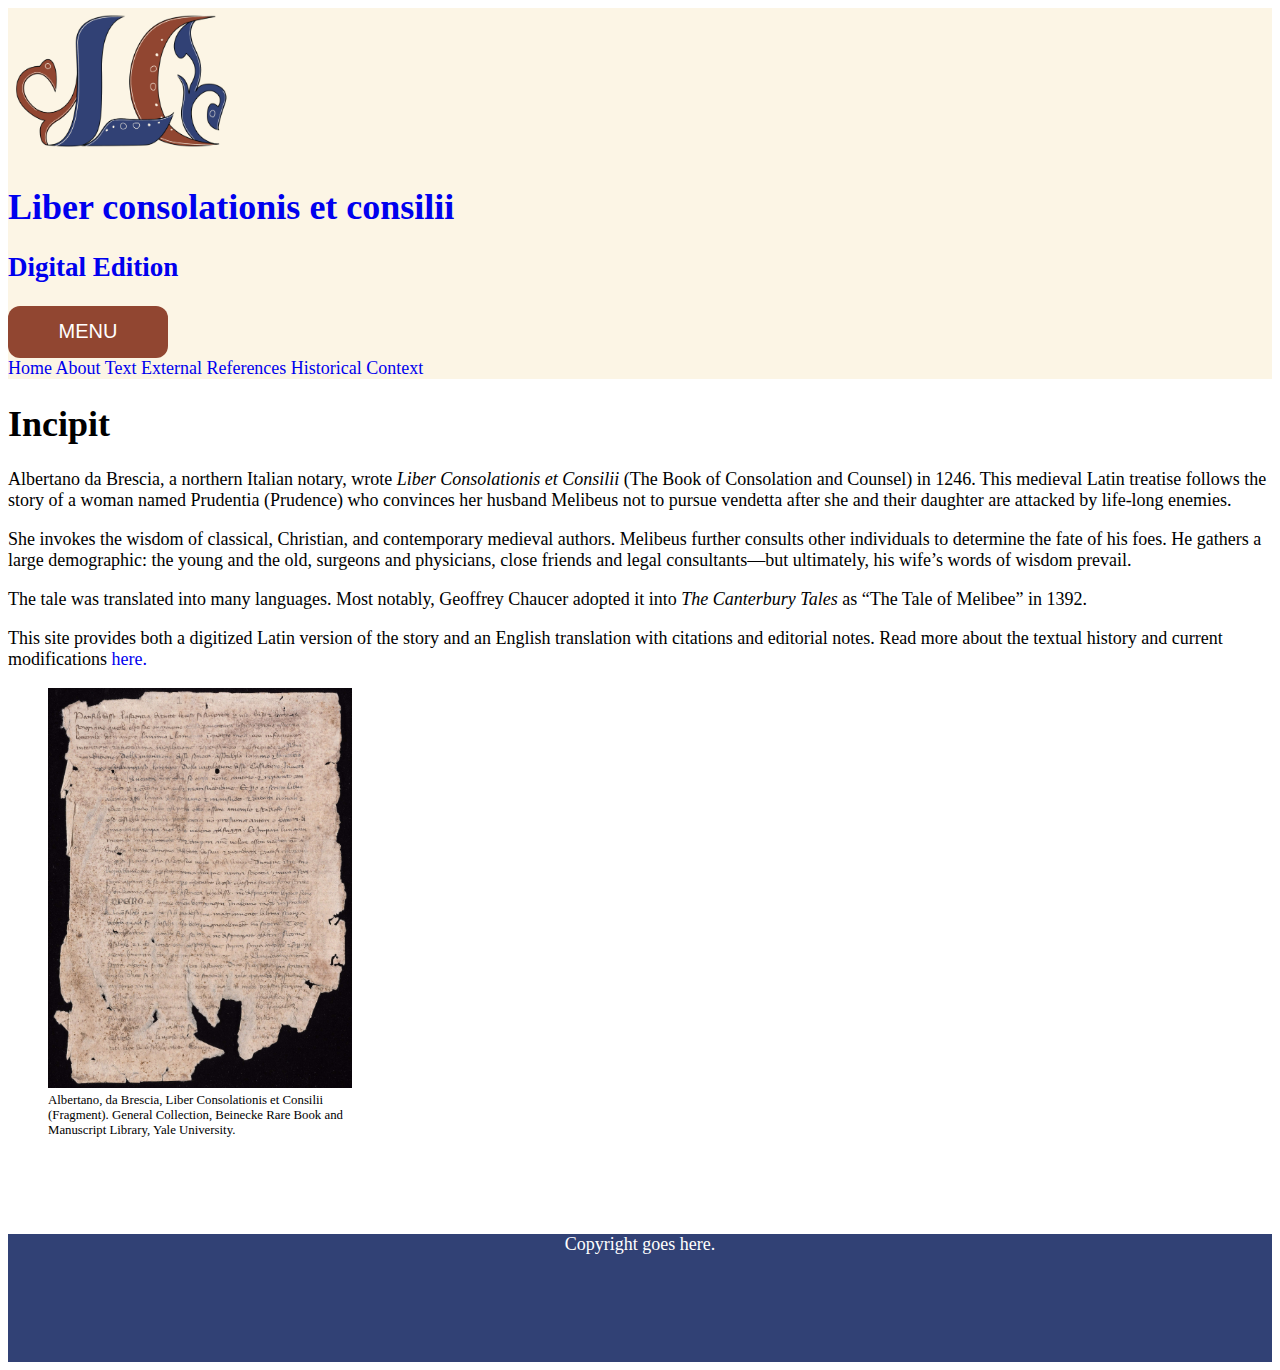
<file: index.html>
<!DOCTYPE html>
<html lang="en">
<head>
    <meta charset="UTF-8">
    <meta http-equiv="X-UA-Compatible" content="IE=edge">
    <meta name="viewport" content="width=device-width, initial-scale=1.0">
    <meta name="keywords" content="DH, digital humanities, Liber Consolationis et Consilii, Albertano da Brescia, edition, medieval Latin, TEI">
    <meta name="description" content="A digital edition of Liber Consolationis et Consilii, a 13th century, medieval Latin story">
    <title>Liber Consolationis et Consilii Digital Edition</title>
    <!--Favicon-->
    <link rel="icon" type="image/x-icon" href="images/Floral_heart.svg">
    <!--Bootstrap-->
    <link href="https://cdn.jsdelivr.net/npm/bootstrap@5.2.2/dist/css/bootstrap.min.css" rel="stylesheet" integrity="sha384-Zenh87qX5JnK2Jl0vWa8Ck2rdkQ2Bzep5IDxbcnCeuOxjzrPF/et3URy9Bv1WTRi" crossorigin="anonymous">
    <!--Icons-->
    <link rel="stylesheet" href="https://cdn.jsdelivr.net/npm/bootstrap-icons@1.9.1/font/bootstrap-icons.css">
    <!--CSS-->
    <link rel="stylesheet" type="text/css" href="css/style.css"/>
</head>
<body class="d-flex flex-column min-vh-100">
    <!--Navbar-->
    <nav id="navbar" class="navbar pe-4 ps-1">
        <a class="navbar-brand" href="index.html">
          <img src="images/transparentLibCons2.png" width="228" height="149" alt="Lib Cons Logo">
            <div class="d-inline-block align-middle">
              <h1 id="sitetitle">Liber consolationis et consilii</h1>
              <h2 id="subtitle">Digital Edition</h2>
            </div>
        </a>
      <div><!--This div keeps the menu and search bar in line-->
        <!--Menu-->
        <div class="btn-group">
          <button id="menubutton" class="btn btn-lg dropdown-toggle" type="button" data-toggle="dropdown" aria-haspopup="true" aria-expanded="false">
            MENU
          </button>
          <div class="dropdown-menu">
            <a class="dropdown-item" href="index.html">Home</a>
            <a class="dropdown-item" href="about.html">About</a>
            <a class="dropdown-item" href="directory.html">Text</a>
            <a class="dropdown-item" href="extref.html">External References</a>
            <a class="dropdown-item" href="history.html">Historical Context</a>
          </div>
        </div>
        <!--search TBD-->
        
      </div>
    </nav>
    <!--Main-->
    <section class="container p-5 mb-5">
      <div class="row">
        <div class="col offset-1">
          <h1>Incipit</h1>
        </div>
      </div>
      <div class="row offset-1">
        <div class="col">
          <p>Albertano da Brescia, a northern Italian notary, wrote <em>Liber Consolationis et Consilii</em> (The Book of Consolation and Counsel) in 1246. This medieval Latin treatise follows the story of a woman named Prudentia (Prudence) who convinces her husband Melibeus not to pursue vendetta after she and their daughter are attacked by life-long enemies.</p>
          <p>She invokes the wisdom of classical, Christian, and contemporary medieval authors. Melibeus further consults other individuals to determine the fate of his foes. He gathers a large demographic: the young and the old, surgeons and physicians, close friends and legal consultants—but ultimately, his wife’s words of wisdom prevail. </p>
          <p>The tale was translated into many languages. Most notably, Geoffrey Chaucer adopted it into <em>The Canterbury Tales</em> as “The Tale of Melibee” in 1392.</p>
          <p>This site provides both a digitized Latin version of the story and 
            an English translation with citations and editorial notes. 
            Read more about the textual history and current modifications <a href="about.html">here.</a>
        </div>
        <div class="col">
          <figure>
            <a href="https://collections.library.yale.edu/catalog/10543832" target="_blank">
              <img src="images/YaleLibCons.jpeg" alt="Yale Lib Cons" style="width:19rem;height:25rem">
              <figcaption class="caption" style="width:19rem">Albertano, da Brescia, Liber Consolationis et Consilii (Fragment). General Collection, Beinecke Rare Book and Manuscript Library, Yale University.</figcaption>
            </a>
          </figure>
        </div>
      </div>
    </section>
    
    <!--Footer-->
    <footer class="cmt-5 pt-5">
      <p>Copyright goes here.</p>
    </footer>
    
  <!--JS-->
  <script src="https://code.jquery.com/jquery-3.3.1.slim.min.js" integrity="sha384-q8i/X+965DzO0rT7abK41JStQIAqVgRVzpbzo5smXKp4YfRvH+8abtTE1Pi6jizo" crossorigin="anonymous"></script>
  <script src="https://cdn.jsdelivr.net/npm/popper.js@1.14.7/dist/umd/popper.min.js" integrity="sha384-UO2eT0CpHqdSJQ6hJty5KVphtPhzWj9WO1clHTMGa3JDZwrnQq4sF86dIHNDz0W1" crossorigin="anonymous"></script>
  <script src="https://cdn.jsdelivr.net/npm/bootstrap@4.3.1/dist/js/bootstrap.min.js" integrity="sha384-JjSmVgyd0p3pXB1rRibZUAYoIIy6OrQ6VrjIEaFf/nJGzIxFDsf4x0xIM+B07jRM" crossorigin="anonymous"></script>

  </body>
</html>
</file>
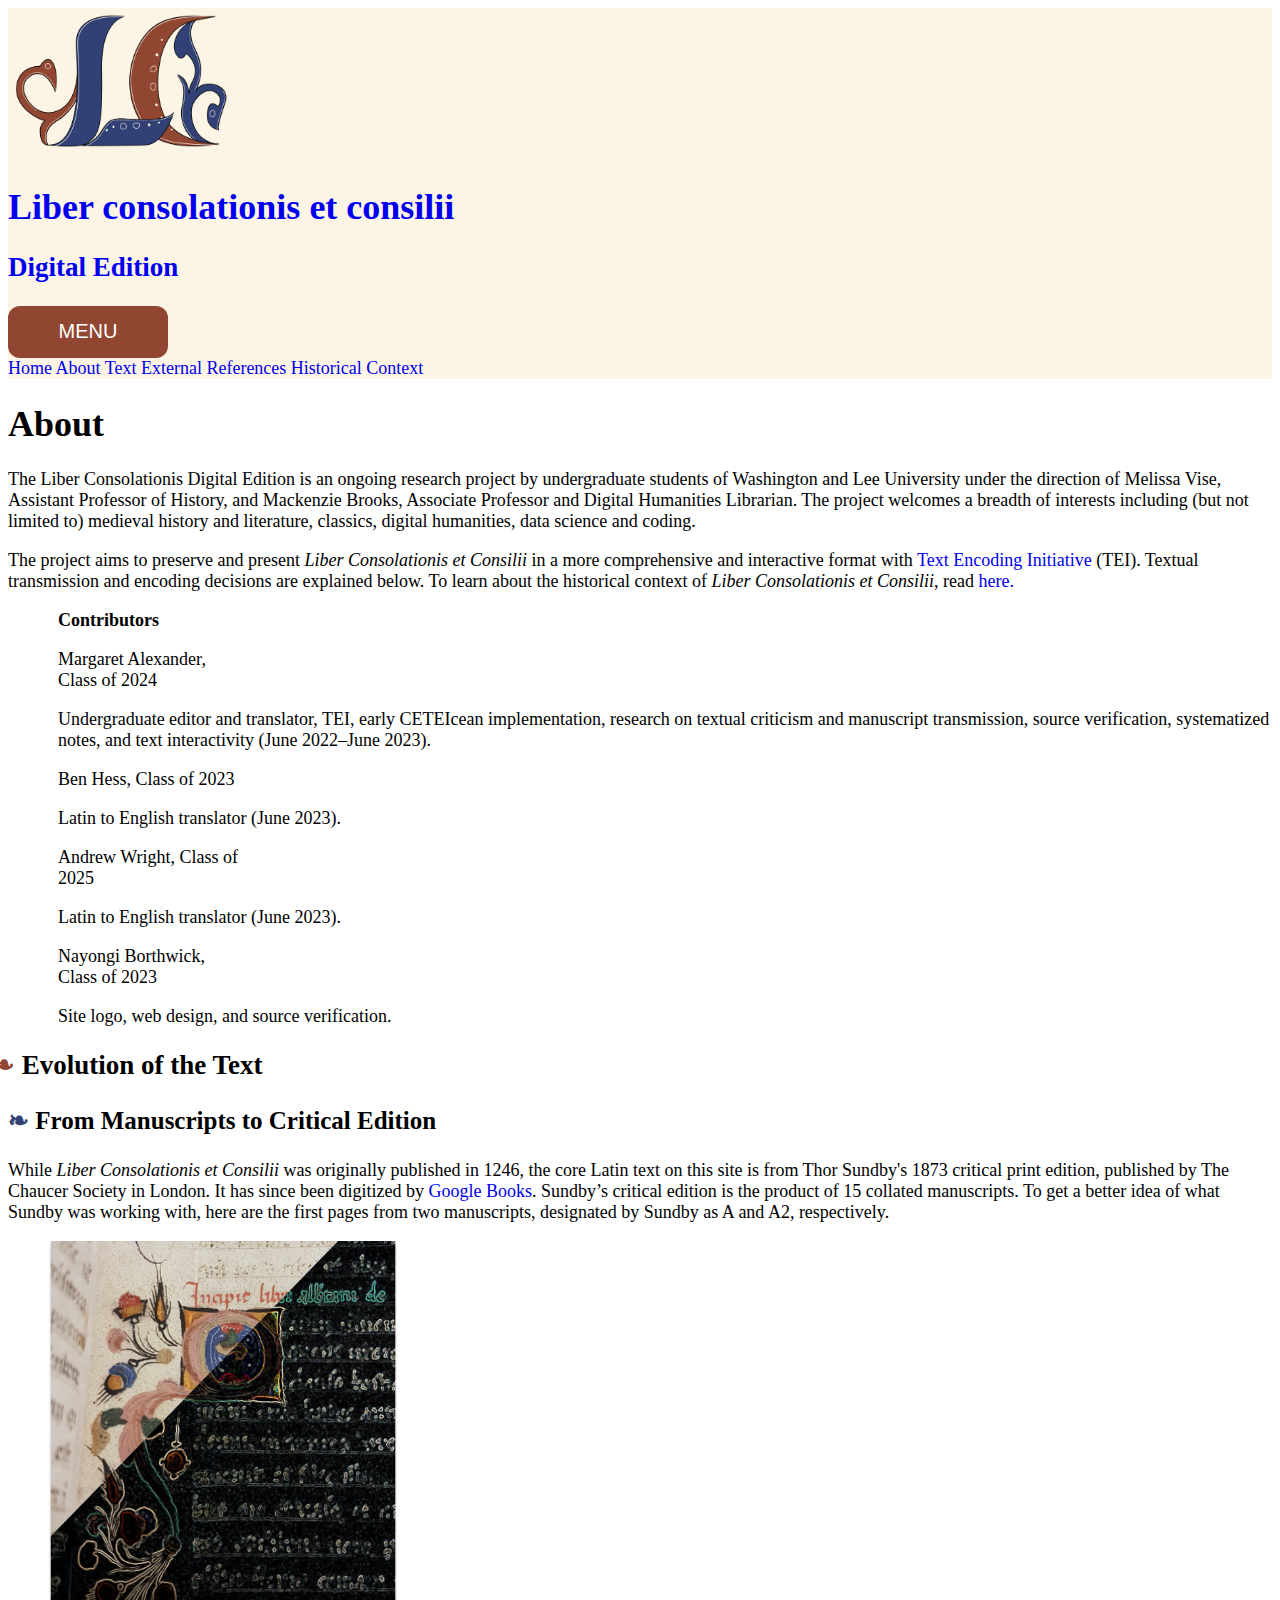
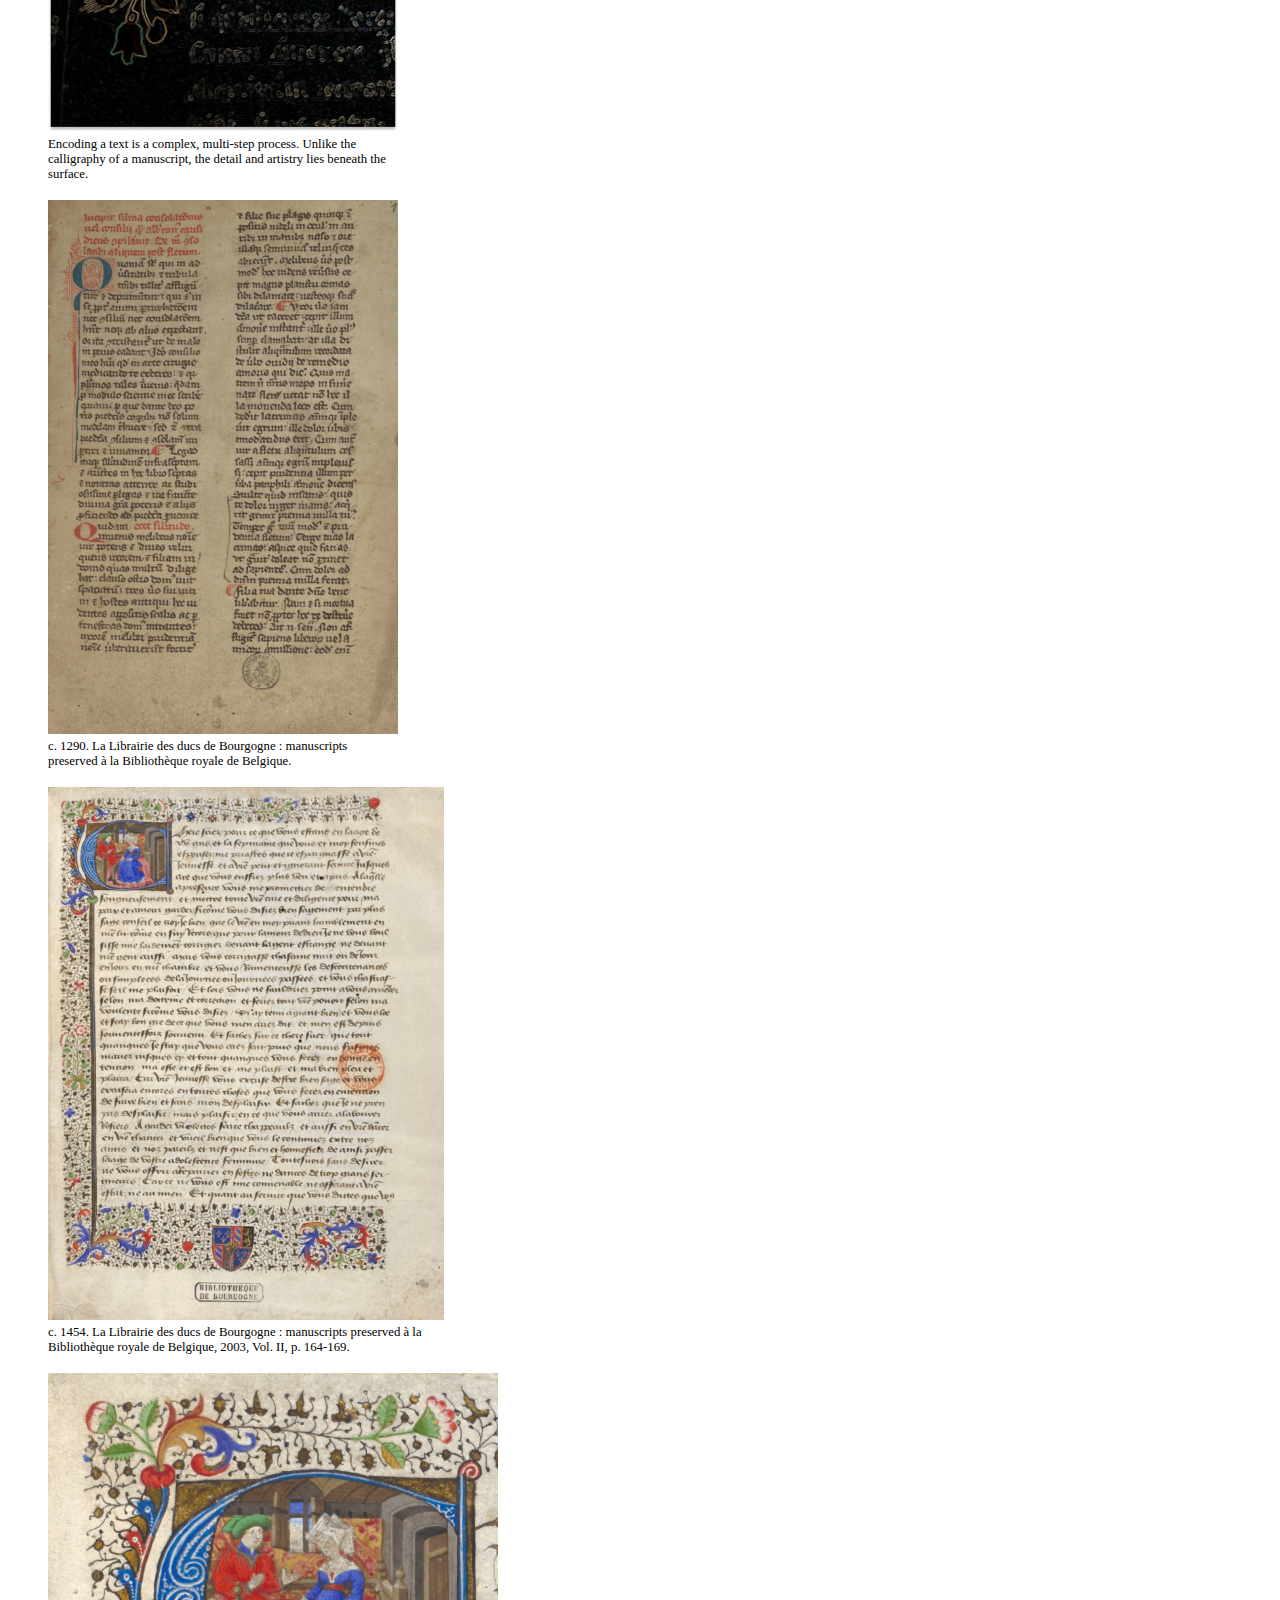
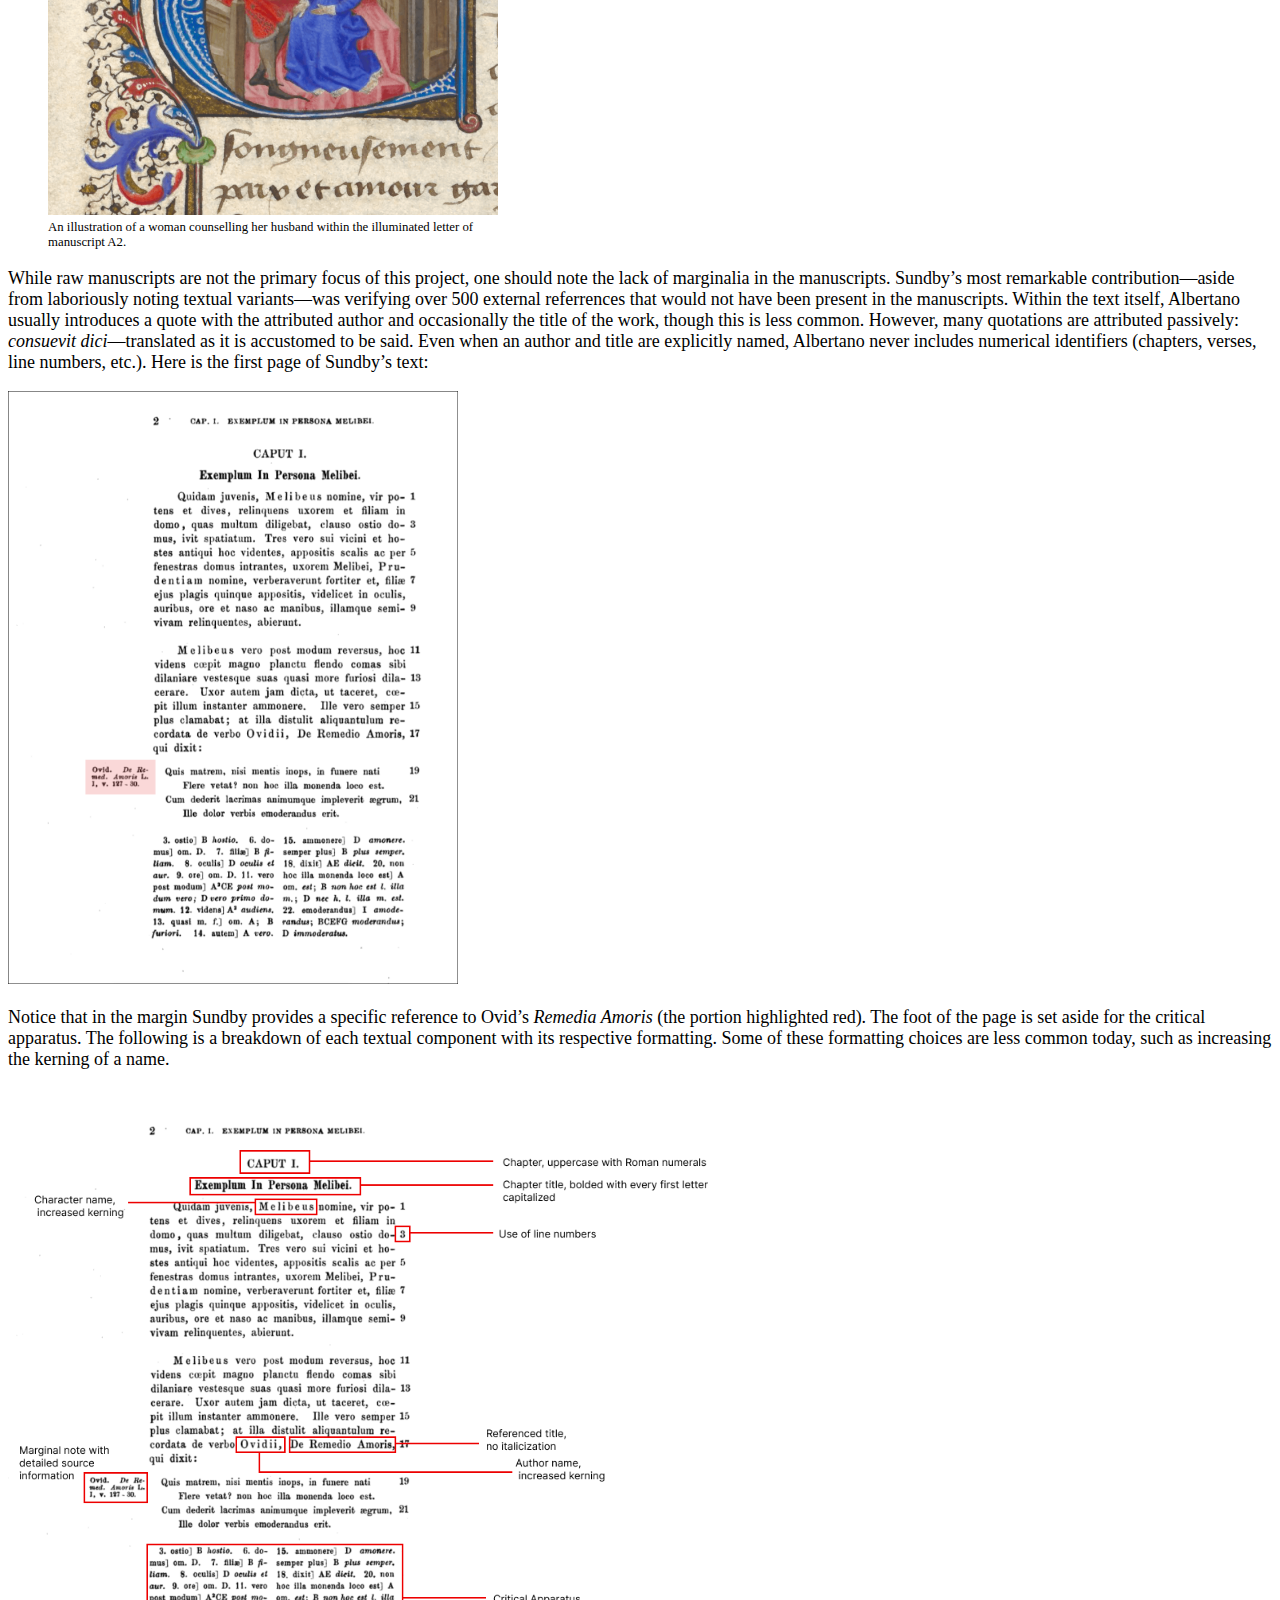
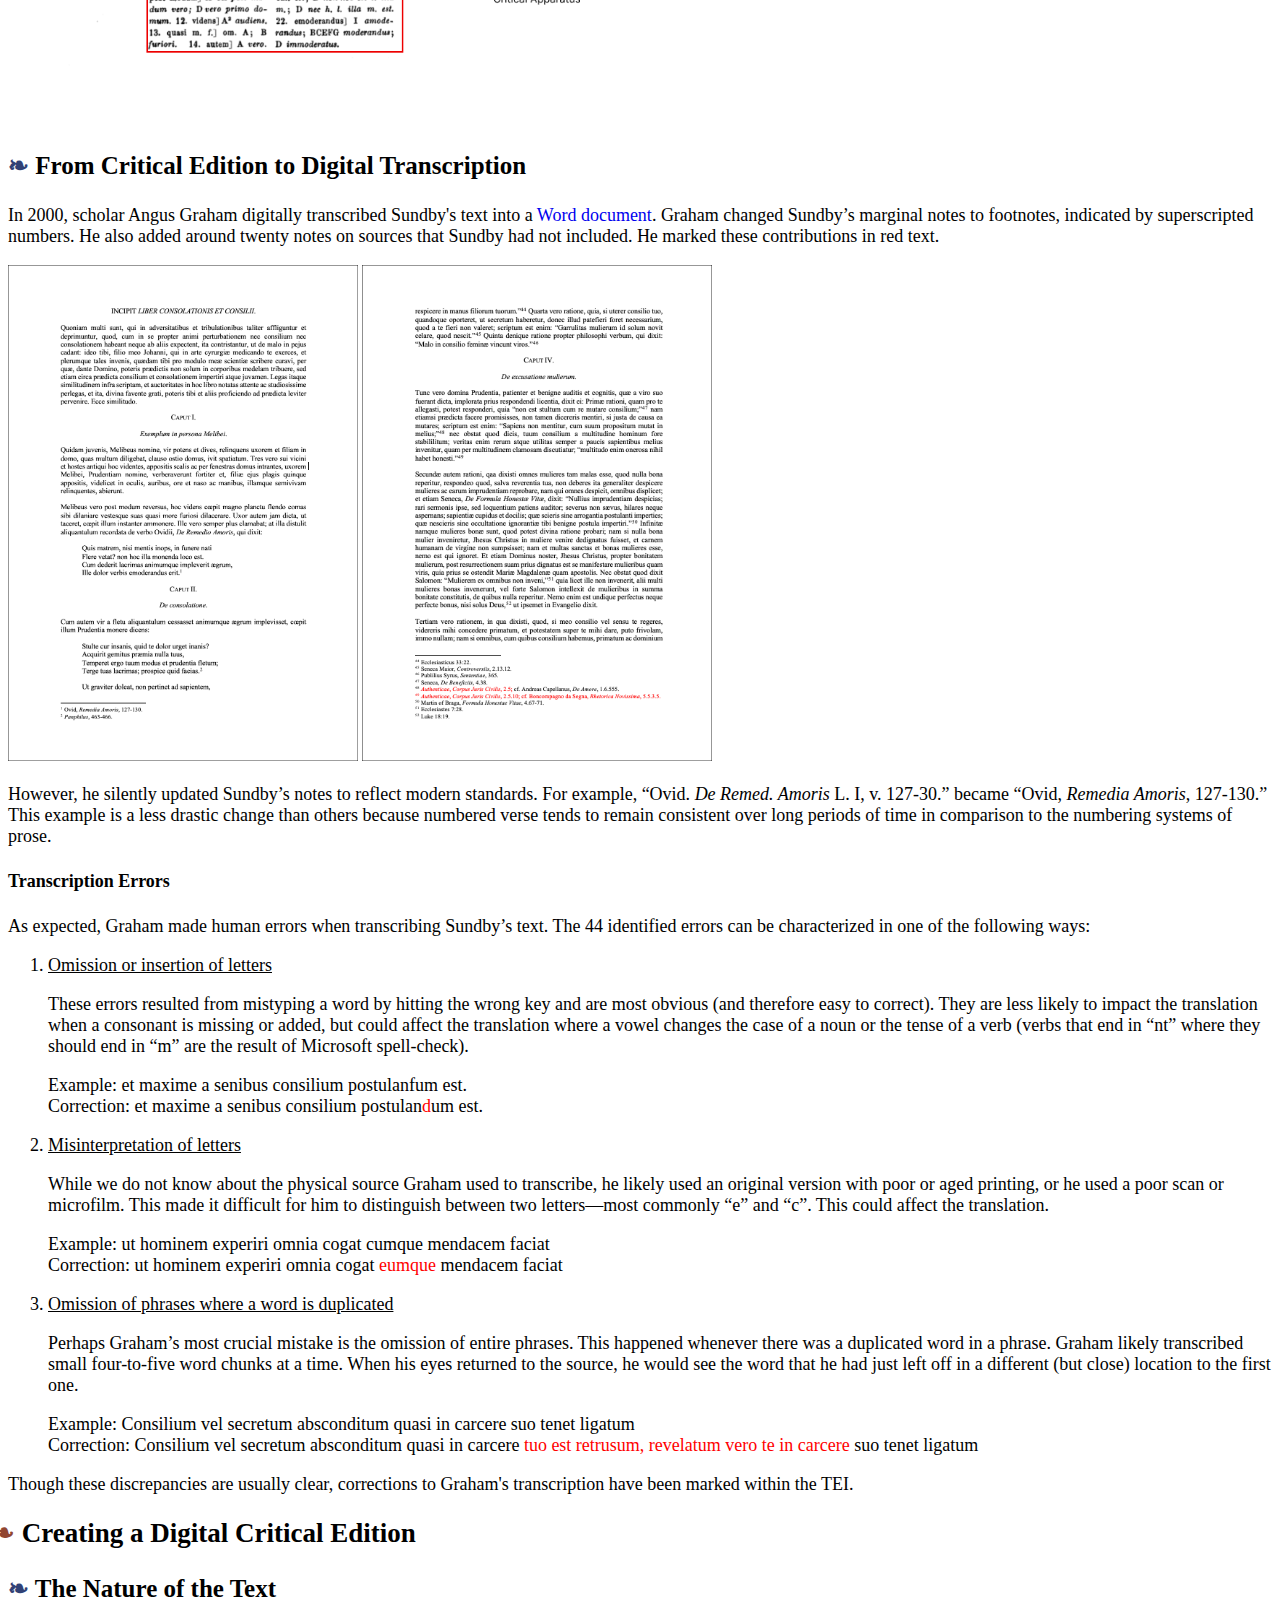
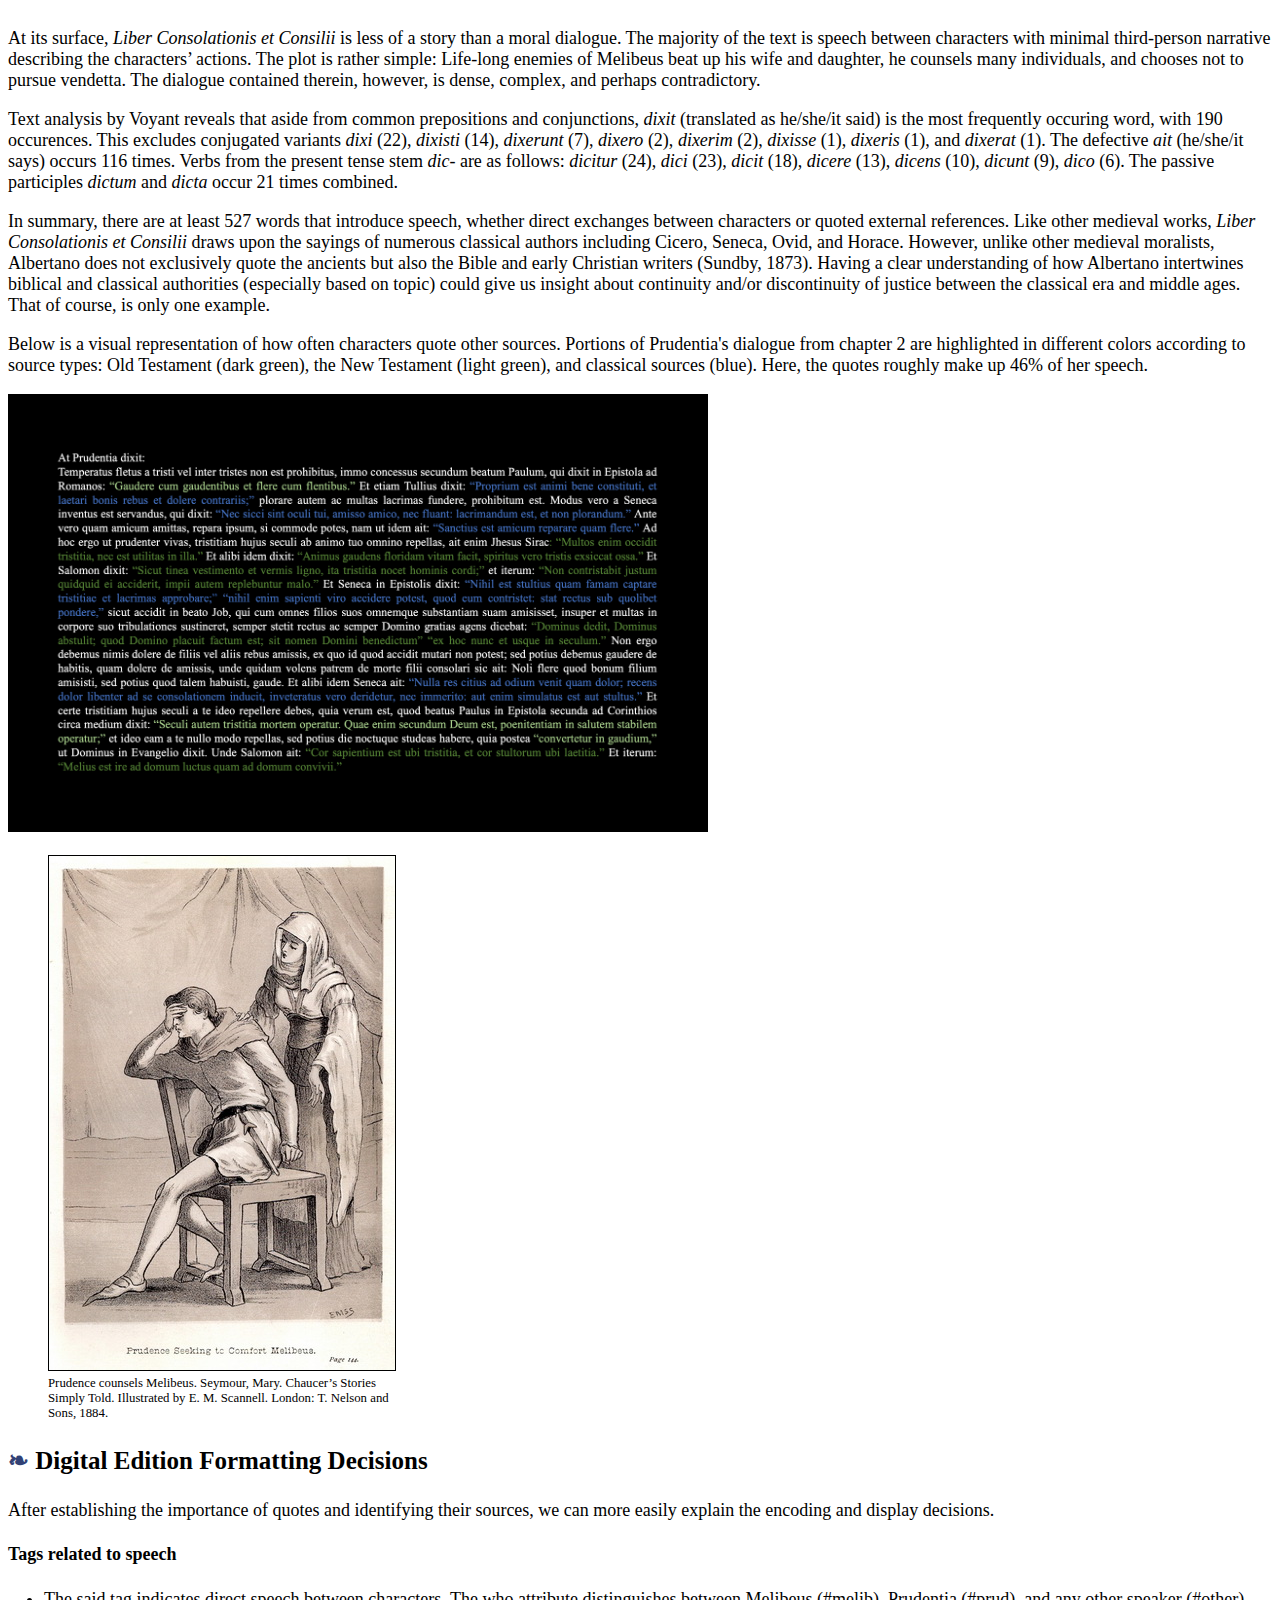
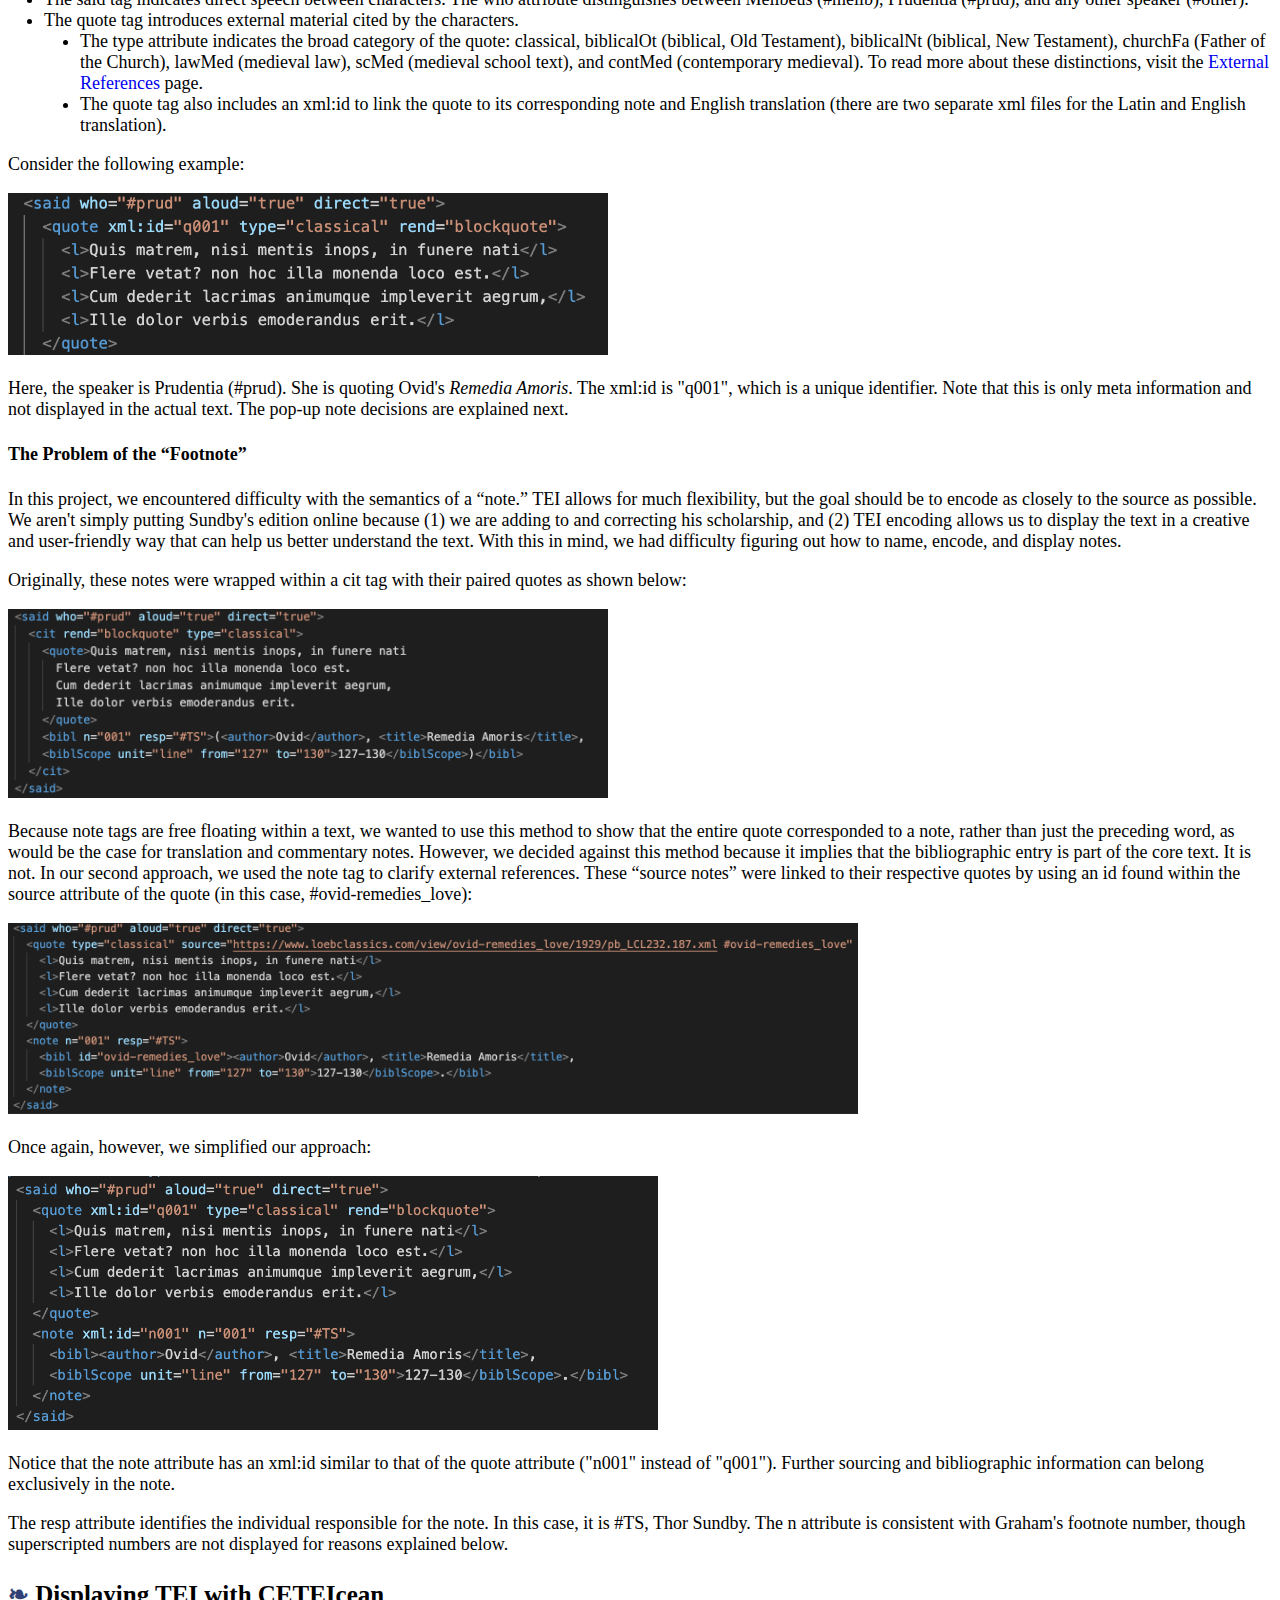
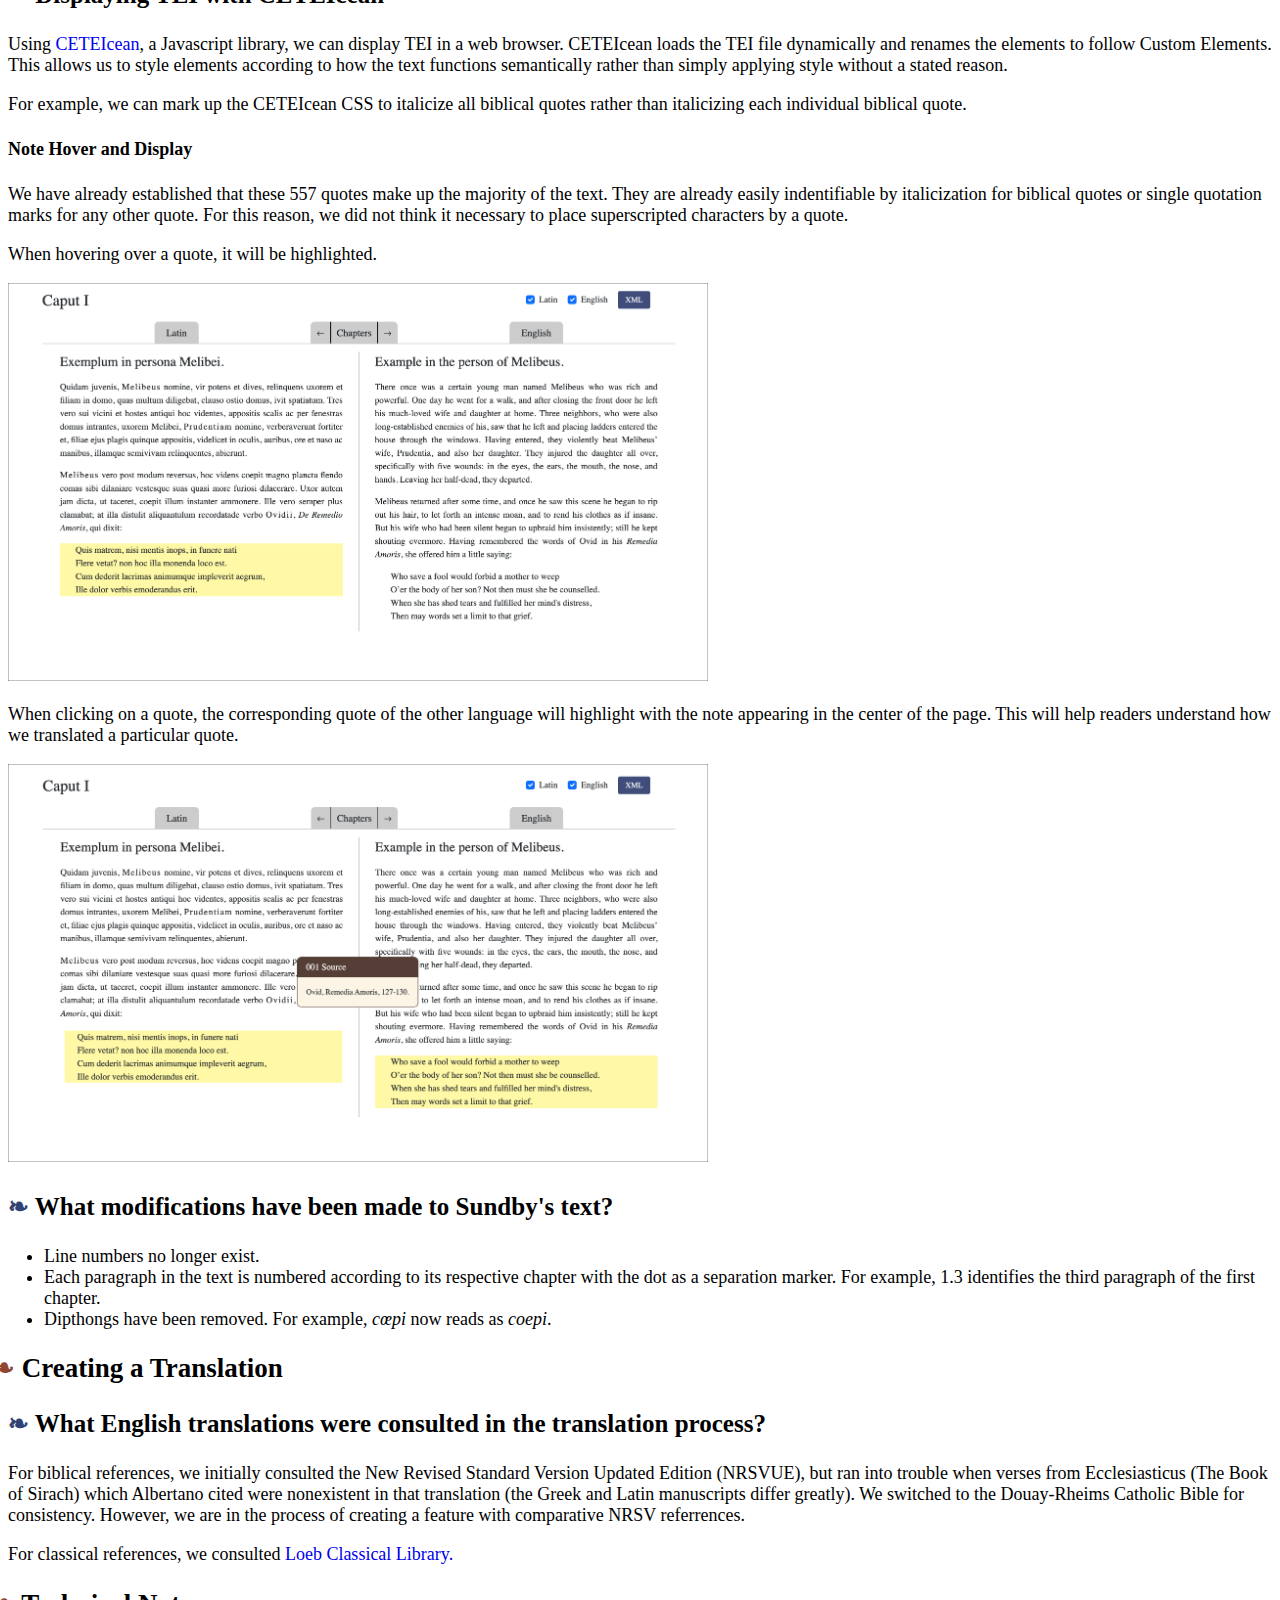
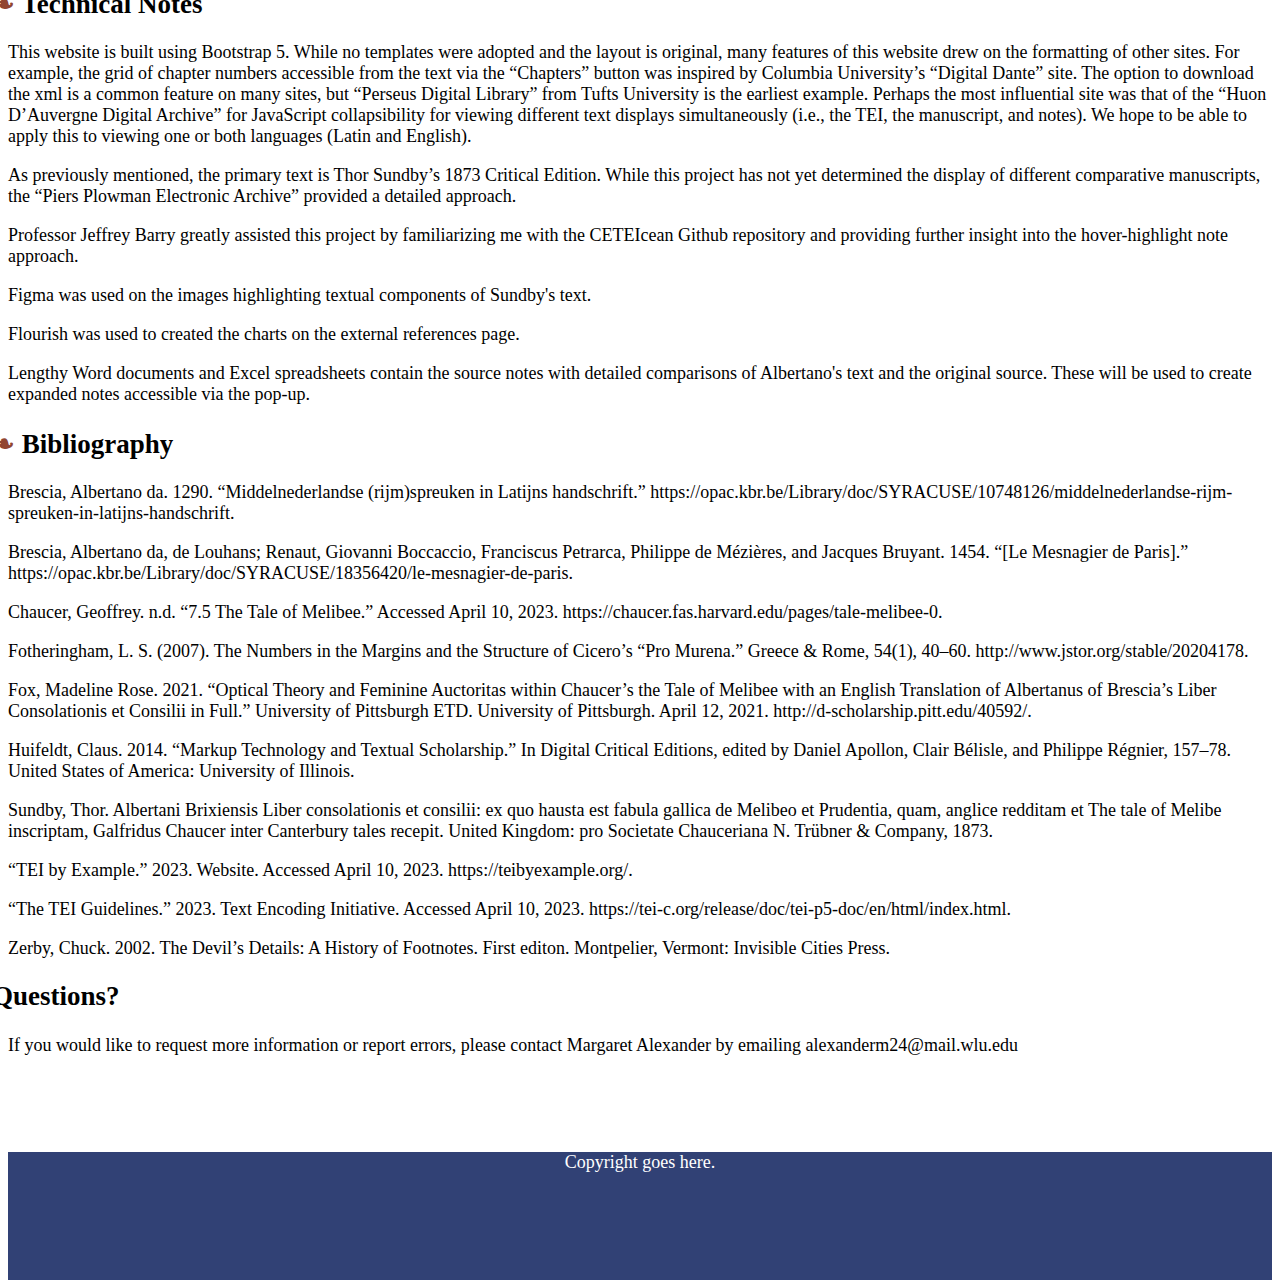
<file: about.html>
<!DOCTYPE html>
<html lang="en">
<head>
    <meta charset="UTF-8">
    <meta http-equiv="X-UA-Compatible" content="IE=edge">
    <meta name="viewport" content="width=device-width, initial-scale=1.0">
    <meta name="keywords" content="DH, digital humanities, Liber Consolationis et Consilii, Albertano da Brescia, edition, medieval Latin, TEI">
    <meta name="description" content="A digital edition of Liber Consolationis et Consilii, a 13th century, medieval Latin story">
    <title>Liber Consolationis et Consilii Digital Edition</title>
    <!--Favicon-->
    <link rel="icon" type="image/x-icon" href="images/Floral_heart.svg">
    <!--Bootstrap-->
    <link href="https://cdn.jsdelivr.net/npm/bootstrap@5.2.2/dist/css/bootstrap.min.css" rel="stylesheet" integrity="sha384-Zenh87qX5JnK2Jl0vWa8Ck2rdkQ2Bzep5IDxbcnCeuOxjzrPF/et3URy9Bv1WTRi" crossorigin="anonymous">
    <!--Icons-->
    <link rel="stylesheet" href="https://cdn.jsdelivr.net/npm/bootstrap-icons@1.9.1/font/bootstrap-icons.css">
    <!--CSS-->
    <link rel="stylesheet" type="text/css" href="css/style.css"/>
</head>
<body class="d-flex flex-column min-vh-100">
    <!--Navbar-->
    <nav id="navbar" class="navbar pe-4 ps-1">
        <a class="navbar-brand" href="index.html">
          <img src="images/transparentLibCons2.png" width="228" height="149" alt="Lib Cons Logo">
            <div class="d-inline-block align-middle">
              <h1 id="sitetitle">Liber consolationis et consilii</h1>
              <h2 id="subtitle">Digital Edition</h2>
            </div>
        </a>
      <div><!--This div keeps the menu and search bar in line-->
        <!--Menu-->
        <div class="btn-group">
          <button id="menubutton" class="btn btn-lg dropdown-toggle" type="button" data-toggle="dropdown" aria-haspopup="true" aria-expanded="false">
            MENU
          </button>
          <div class="dropdown-menu">
            <a class="dropdown-item" href="index.html">Home</a>
            <a class="dropdown-item" href="about.html">About</a>
            <a class="dropdown-item" href="directory.html">Text</a>
            <a class="dropdown-item" href="extref.html">External References</a>
            <a class="dropdown-item" href="history.html">Historical Context</a>
          </div>
        </div>
        <!--search TBD-->
        
      </div>
    </nav>
    <!--Main-->
    <section class="container p-5">
        <h1>About</h1>
        <div class="row">
            <div class="col-8">
                <p>The Liber Consolationis Digital Edition is an ongoing research project by undergraduate students of Washington and Lee University 
                under the direction of Melissa Vise, Assistant Professor of History, and Mackenzie Brooks, Associate Professor and Digital Humanities Librarian. 
                The project welcomes a breadth of interests including (but not limited to) medieval history and literature, classics, digital humanities, data science and coding.</p>
                <p>The project aims to preserve and present <em>Liber Consolationis et Consilii</em> in a more comprehensive and interactive format with <a href="https://tei-c.org/" target="_blank">Text Encoding Initiative</a> (TEI). 
                Textual transmission and encoding decisions are explained below. To learn about the historical context of <em>Liber Consolationis et Consilii</em>, read <a href="history.html">here.</a></p>
                <div class="acknowledge">
                    <div class="row pb-1">
                        <div class="col"><strong>Contributors</strong></div>
                    </div>
                    <div class="row pb-1">
                        <div class="col-3" id="contribution"><p>Margaret Alexander, Class of 2024</p></div>
                        <div class="col-6">Undergraduate editor and translator, TEI, early CETEIcean implementation, research on textual criticism and manuscript transmission, source verification, systematized notes, and text interactivity (June 2022&ndash;June 2023).</div>
                    </div>
                    <div class="row pt-2 pb-1">
                        <div class="col-3" id="contribution"><p>Ben Hess, Class of 2023</p></div>
                        <div class="col-6"><p>Latin to English translator (June 2023).</p></div>
                    </div>
                    <div class="row pt-2 pb-1">
                        <div class="col-3" id="contribution"><p>Andrew Wright, Class of 2025</p></div>
                        <div class="col-6"><p>Latin to English translator (June 2023).</p></div>
                    </div>
                    <div class="row pt-2 pb-1">
                        <div class="col-3" id="contribution"><p>Nayongi Borthwick, Class of 2023</p></div>
                        <div class="col-6"><p>Site logo, web design, and source verification.</p></div>
                    </div>
                </div>
                <h2 class="about pt-3" id="1"><a href="#1" class="redfleuron"><span style="color:#914631"></span>&#10087;</a></span> Evolution of the Text</h2>
                <h3 id="1.1"><a href="#1.1" class="bluefleuron"><span style="color:#314175"></span>&#10087;</a></span> From Manuscripts to Critical Edition</h3>
                <p>While <em>Liber Consolationis et Consilii</em> was originally published in 1246, the core Latin text on this site is from Thor Sundby's 1873 critical print edition, published by The Chaucer Society in London. It has since been digitized by <a href="https://www.google.com/books/edition/Albertani_Brixiensis_Liber_consolationis/OFgJAAAAQAAJ?hl=en&gbpv=0" target="_blank">Google Books</a>. Sundby’s critical edition is the product of 15 collated manuscripts. To get a better idea of what Sundby was working with, here are the first pages from two manuscripts, designated by Sundby as A and A2, respectively.</p>
            </div>
            <div class="col-4">
                <figure>
                    <img src="images/albertanocoded.png" style="max-width: 350px; height: auto; ">
                    <figcaption class="caption" style="width: 350px">Encoding a text is a complex, multi-step process. Unlike the calligraphy of a manuscript, the detail and artistry lies beneath the surface.</figcaption>
                </figure>
            </div>
        </div>
        <div class="d-flex justify-content-evenly py-3">

                <figure>
                    <a href="https://opac.kbr.be/LIBRARY/doc/SYRACUSE/10748126" target="_blank">
                      <img src="images/A_incipit.png" alt="Opening page of manuscript A" style="max-width: 350px; height: auto; ">
                      <figcaption class="caption" style="width: 350px">c. 1290. La Librairie des ducs de Bourgogne : manuscripts preserved à la Bibliothèque royale de Belgique.</figcaption>
                    </a>
                </figure>

                <figure>
                    <a href="https://opac.kbr.be/Library/doc/SYRACUSE/18356420" target="_blank">
                      <img src="images/A2full.png" alt="Opening page of manuscript A2" style="max-height: 533.7px; width: auto; ">
                      <figcaption class="caption" style="width: 396px">c. 1454. La Librairie des ducs de Bourgogne : manuscripts preserved à la Bibliothèque royale de Belgique, 2003, Vol. II, p. 164-169.</figcaption>
                    </a>
                </figure>

                <figure>
                    <a href="https://opac.kbr.be/Library/doc/SYRACUSE/18356420" target="_blank">
                      <img src="images/illuminated.png" alt="Illuminated letter of manuscript A2" style="max-width: 450px; width: auto; ">
                      <figcaption class="caption" style="width: 450px">An illustration of a woman counselling her husband within the illuminated letter of manuscript A2.</figcaption>
                    </a>
                </figure>          
        </div>
        <div class="row">
            <div class="col-8">
                <p>While raw manuscripts are not the primary focus of this project, one should note the lack of marginalia in the manuscripts. Sundby’s most remarkable contribution—aside from laboriously noting textual variants—was verifying over 500 external referrences that would not have been present in the manuscripts. Within the text itself, Albertano usually introduces a quote with the attributed author and occasionally the title of the work, though this is less common. However, many quotations are attributed passively: <em>consuevit dici</em>—translated as it is accustomed to be said. Even when an author and title are explicitly named, Albertano never includes numerical identifiers (chapters, verses, line numbers, etc.). Here is the first page of Sundby’s text:</p>
                <img class="pt-2 pb-4" src="images/SundbyInitial.png" style="max-width: 450px; width: auto; ">
                <p>Notice that in the margin Sundby provides a specific reference to Ovid’s <em>Remedia Amoris</em> (the portion highlighted red). The foot of the page is set aside for the critical apparatus. The following is a breakdown of each textual component with its respective formatting. Some of these formatting choices are less common today, such as increasing the kerning of a name.</p>
                <img class="pt-2 pb-1" src="images/SundbyAnalyzed.png" style="max-width: 700px; width: auto; ">
            </div>
        </div>
        <div class="row">
            <div class="col-8">
                <h3 id="1.2"><a href="#1.2" class="bluefleuron"><span style="color:#314175"></span>&#10087;</a></span> From Critical Edition to Digital Transcription</h3>
                <p>In 2000, scholar Angus Graham digitally transcribed Sundby's text into a <a href="https://web.archive.org/web/20040110051313/http://freespace.virgin.net/angus.graham/Albertano.htm" target="_blank">Word document</a>. Graham changed Sundby’s marginal notes to footnotes, indicated by superscripted numbers. He also added around twenty notes on sources that Sundby had not included. He marked these contributions in red text.</p>
            </div>
            <div class="col-8 py-3">
                <img src="images/1Graham.png" style="max-width: 350px; height: auto; ">
                <img src="images/2Graham.png" style="width: 350px; height: 495.41px; ">
            </div>
            <div class="col-8 py-3">
                <p> However, he silently updated Sundby’s notes to reflect modern standards. For example, “Ovid. <em>De Remed. Amoris</em> L. I, v. 127-30.” became “Ovid, <em>Remedia Amoris</em>, 127-130.” This example is a less drastic change than others because numbered verse tends to remain consistent over long periods of time in comparison to the numbering systems of prose.</p>
                <h4><strong>Transcription Errors</strong></h4>
                <p>As expected, Graham made human errors when transcribing Sundby’s text. The 44 identified errors can be characterized in one of the following ways:</p>
                    <ol>
                        <li><u>Omission or insertion of letters</u>
                            <p>These errors resulted from mistyping a word by hitting the wrong key and are most obvious (and therefore easy to correct). They are less likely to impact the translation when a consonant is missing or added, but could affect the translation where a vowel changes the case of a noun or the tense of a verb (verbs that end in “nt” where they should end in “m” are the result of Microsoft spell-check).
                                <ul class="indent">
                                    <li>Example: et maxime a senibus consilium postulanfum est.</li>
                                    <li>Correction: et maxime a senibus consilium postulan<span style="color:red">d</span>um est.</li>
                                </ul>
                            </p>
                        </li>
                        <li><u>Misinterpretation of letters</u>
                            <p>While we do not know about the physical source Graham used to transcribe, he likely used an original version with poor or aged printing, or he used a poor scan or microfilm. This made it difficult for him to distinguish between two letters—most commonly “e” and “c”. This could affect the translation.
                                <ul class="indent">
                                    <li>Example: ut hominem experiri omnia cogat cumque mendacem faciat</li>
                                    <li>Correction: ut hominem experiri omnia cogat <span style="color:red">eumque</span> mendacem faciat </li>
                                </ul>
                            </p>
                        </li>
                        <li><u>Omission of phrases where a word is duplicated</u>
                            <p>Perhaps Graham’s most crucial mistake is the omission of entire phrases. This happened whenever there was a duplicated word in a phrase. Graham likely transcribed small four-to-five word chunks at a time. When his eyes returned to the source, he would see the word that he had just left off in a different (but close) location to the first one. 
                                <ul class="indent">
                                    <li>Example: Consilium vel secretum absconditum quasi in carcere suo tenet ligatum</li>
                                    <li>Correction: Consilium vel secretum absconditum quasi in carcere <span style="color:red">tuo est retrusum, revelatum vero te in carcere</span> suo tenet ligatum</li>
                                </ul>
                            </p>
                        </li>
                    </ol>
                <p>Though these discrepancies are usually clear, corrections to Graham's transcription have been marked within the TEI.</p>
            </div>
        </div>
<!--Creating a digital critical edition-->
        <div class="row">
            <h2 class="about" id="2"><a href="#2" class="redfleuron"><span style="color:#914631"></span>&#10087;</a></span> Creating a Digital Critical Edition</h2>
            <h3 id="2.1"><a href="#2.1" class="bluefleuron"><span style="color:#314175"></span>&#10087;</a></span> The Nature of the Text</h3>
        </div>
        <div class="row">
            <div class="col-8">
                <p>At its surface, <em>Liber Consolationis et Consilii</em> is less of a story than a moral dialogue. The majority of the text is speech between characters with minimal third-person narrative describing the characters’ actions. The plot is rather simple: Life-long enemies of Melibeus beat up his wife and daughter, he counsels many individuals, and chooses not to pursue vendetta. The dialogue contained therein, however, is dense, complex, and perhaps contradictory.</p>
                <p>Text analysis by Voyant reveals that aside from common prepositions and conjunctions, <em>dixit</em> (translated as he/she/it said) is the most frequently occuring word, with 190 occurences. This excludes conjugated variants <em>dixi</em> (22), <em>dixisti</em> (14), <em>dixerunt</em> (7), <em>dixero</em> (2), <em>dixerim</em> (2), <em>dixisse</em> (1), <em>dixeris</em> (1), and <em>dixerat</em> (1). The defective <em>ait</em> (he/she/it says) occurs 116 times. Verbs from the present tense stem <em>dic-</em> are as follows: <em>dicitur</em> (24), <em>dici</em> (23), <em>dicit</em> (18), <em>dicere</em> (13), <em>dicens</em> (10), <em>dicunt</em> (9), <em>dico</em> (6). The passive participles <em>dictum</em> and <em>dicta</em> occur 21 times combined.</p>
                <p>In summary, there are at least 527 words that introduce speech, whether direct exchanges between characters or quoted external references. Like other medieval works, <em>Liber Consolationis et Consilii</em> draws upon the sayings of numerous classical authors including Cicero, Seneca, Ovid, and Horace. However, unlike other medieval moralists, Albertano does not exclusively quote the ancients but also the Bible and early Christian writers (Sundby, 1873). Having a clear understanding of how Albertano intertwines biblical and classical authorities (especially based on topic) could give us insight about continuity and/or discontinuity of justice between the classical era and middle ages. That of course, is only one example.</p>
                <p>Below is a visual representation of how often characters quote other sources. Portions of Prudentia's dialogue from chapter 2 are highlighted in different colors according to source types: Old Testament (dark green), the New Testament (light green), and classical sources (blue). Here, the quotes roughly make up 46% of her speech.</p>
                <img src="images/prudentiaDixit.png" style="max-width: 700px; height:auto ">
            </div>
            <div class="col-4 mb-2">
                <figure>
                    <a href="https://chaucereditions.wordpress.com/1880s/1884-chaucers-stories-simnply-told/" target="_blank">
                        <img src="images/Prudence1884.png" style="max-width: 350px; height: auto; ">
                        <figcaption style="width: 350px" class="caption">Prudence counsels Melibeus. Seymour, Mary.  Chaucer’s Stories Simply Told.  Illustrated by E. M. Scannell.  London:  T. Nelson and Sons, 1884.</figcaption>
                    </a>
                </figure>   
            </div>
        </div>
        <div class="row">
            <div class="col-8">
                <h3 id="2.2" class="mt-4"><a href="#2.2" class="bluefleuron"><span style="color:#314175"></span>&#10087;</a></span> Digital Edition Formatting Decisions</h3>
                <p>After establishing the importance of quotes and identifying their sources, we can more easily explain the encoding and display decisions.</p>
                <h4><strong>Tags related to speech</strong></h4>
                        <ul id="bulleted">
                            <li>The said tag indicates direct speech between characters. The who attribute distinguishes between Melibeus (#melib), Prudentia (#prud), and any other speaker (#other).</li>
                            <li>The quote tag introduces external material cited by the characters.
                                <ul id="bulleted">
                                    <li>The type attribute indicates the broad category of the quote: classical, biblicalOt (biblical, Old Testament), biblicalNt (biblical, New Testament), churchFa (Father of the Church), lawMed (medieval law), scMed (medieval school text), and contMed (contemporary medieval). To read more about these distinctions, visit the <a href="extref.html">External References</a> page.</li>
                                    <li>The quote tag also includes an xml:id to link the quote to its corresponding note and English translation (there are two separate xml files for the Latin and English translation).</li>
                                </ul>
                            </li>
                        </ul>
                <p>Consider the following example:</p>
                <img src="images/TEIquote.png" style="max-width: 600px; height: auto ">
                <p class="mt-3">Here, the speaker is Prudentia (#prud). She is quoting Ovid's <em>Remedia Amoris</em>. The xml:id is "q001", which is a unique identifier. Note that this is only meta information and not displayed in the actual text. The pop-up note decisions are explained next.</p>
                <h4><strong>The Problem of the &#8220;Footnote&#8221;</strong></h4>
                <p>In this project, we encountered difficulty with the semantics of a &#8220;note.&#8221; TEI allows for much flexibility, but the goal should be to encode as closely to the source as possible. 
                    We aren't simply putting Sundby's edition online because (1) we are adding to and correcting his scholarship, and (2) TEI encoding allows us to display the text in a creative and user-friendly way that can help us better understand the text.
                    With this in mind, we had difficulty figuring out how to name, encode, and display notes.</p>
                <p>Originally, these notes were wrapped within a cit tag with their paired quotes as shown below:</p>
                <img src="images/initialTEI.png" style="max-width: 600px; height: auto ">
                <p class="mt-3">Because note tags are free floating within a text, we wanted to use this method to show that the entire quote corresponded to a note, rather than just the preceding word, as would be the case for translation and commentary notes.
                    However, we decided against this method because it implies that the bibliographic entry is part of the core text. It is not. 
                    In our second approach, we used the note tag to clarify external references. These &#8220;source notes&#8221; were linked to their respective quotes by using an id found within the source attribute of the quote (in this case, #ovid-remedies_love):</p>
                <img src="images/editTEI.png" style="max-width: 850px; height: auto ">
                <p class="mt-3">Once again, however, we simplified our approach:</p>
                <img src="images/approach3.png" style="max-width: 650px; height: auto ">
                <p>Notice that the note attribute has an xml:id similar to that of the quote attribute ("n001" instead of "q001"). Further sourcing and bibliographic information can belong exclusively in the note.
                <p>The resp attribute identifies the individual responsible for the note. In this case, it is #TS, Thor Sundby. The n attribute is consistent with Graham's footnote number, though superscripted numbers are not displayed for reasons explained below.</p>
            </div>
        </div>     
        <div class="row">
            <div class="col-8">
            <h3 id="2.4"><a href="#2.4" class="bluefleuron"><span style="color:#314175">&#10087;</span></a> Displaying TEI with CETEIcean</h3>
            <p>Using <a href="https://github.com/TEIC/CETEIcean" target="_blank">CETEIcean</a>, a Javascript library, we can display TEI in a web browser. CETEIcean loads the TEI file dynamically and renames the elements to follow Custom Elements. 
                This allows us to style elements according to how the text functions semantically rather than simply applying style without a stated reason.</p>
            <p>For example, we can mark up the CETEIcean CSS to italicize all biblical quotes rather than italicizing each individual biblical quote.</p>
            <h4><strong>Note Hover and Display</strong></h4>
            <p>We have already established that these 557 quotes make up the majority of the text. They are already easily indentifiable by italicization for biblical quotes or single quotation marks for any other quote.
                For this reason, we did not think it necessary to place superscripted characters by a quote.</p>
            <p>When hovering over a quote, it will be highlighted.</p>
            <img src="images/caputhover.png" style="max-width: 700px; height: auto ">
            <p>When clicking on a quote, the corresponding quote of the other language will highlight with the note appearing in the center of the page. This will help readers understand how we translated a particular quote.</p>
            <img src="images/shownote.png" style="max-width: 700px; height: auto ">
            </div>
        </div>

        <div class="row mt-3">
            <div class="col-8">
            <h3 id="2.3"><a href="#2.3" class="bluefleuron"><span style="color:#314175"></span>&#10087;</a></span> What modifications have been made to Sundby's text?</h3>
                    <ul id="bulleted">
                        <li>Line numbers no longer exist.</li>
                        <li>Each paragraph in the text is numbered according to its respective chapter with the dot as a separation marker. For example, 1.3 identifies the third paragraph of the first chapter.</li>
                        <li>Dipthongs have been removed. For example, <em>cœpi</em> now reads as <em>coepi</em>.</li>
                    </ul>
            </div>
        </div>


<!--Translation-->
        <div class="row mt-4">
            <div class="col-8">
                <h2 class="about" id="3"><a href="#3" class="redfleuron"><span style="color:#914631"></span>&#10087;</a></span> Creating a Translation</h2>
                <h3 id="3.1"><a href="#3.1" class="bluefleuron"><span style="color:#314175"></span>&#10087;</a></span> What English translations were consulted in the translation process?</h3>
                <p>For biblical references, we initially consulted the New Revised Standard Version Updated Edition (NRSVUE), but ran into trouble when verses from Ecclesiasticus (The Book of Sirach) which Albertano cited were nonexistent in that translation (the Greek and Latin manuscripts differ greatly). 
                    We switched to the Douay-Rheims Catholic Bible for consistency. However, we are in the process of creating a feature with comparative NRSV referrences.</p>
                <p>For classical references, we consulted <a href="https://www.loebclassics.com/" target="_blank">Loeb Classical Library.</a></p>
            </div>
        </div>


<div class="row mt-4">
    <div class="col-8">
        <h2 class="about" id="4"><a href="#4" class="redfleuron"><span style="color:#914631"></span>&#10087;</a></span> Technical Notes</h2>
        <p>This website is built using Bootstrap 5. While no templates were adopted and the layout is original, many features of this website drew on the formatting of other sites. For example, the grid of chapter numbers accessible from the text via the “Chapters” button was inspired by Columbia University’s “Digital Dante” site. The option to download the xml is a common feature on many sites, but “Perseus Digital Library” from Tufts University is the earliest example. Perhaps the most influential site was that of the “Huon D’Auvergne Digital Archive” for JavaScript collapsibility for viewing different text displays simultaneously (i.e., the TEI, the manuscript, and notes). We hope to be able to apply this to viewing one or both languages (Latin and English).</p>
        <p>As previously mentioned, the primary text is Thor Sundby’s 1873 Critical Edition. While this project has not yet determined the display of different comparative manuscripts, the “Piers Plowman Electronic Archive” provided a detailed approach.</p>
        <p>Professor Jeffrey Barry greatly assisted this project by familiarizing me with the CETEIcean Github repository and providing further insight into the hover-highlight note approach.</p>
        <p>Figma was used on the images highlighting textual components of Sundby's text.</p>
        <p>Flourish was used to created the charts on the external references page.</p>
        <p>Lengthy Word documents and Excel spreadsheets contain the source notes with detailed comparisons of Albertano's text and the original source. These will be used to create expanded notes accessible via the pop-up.</p>
    </div>
</div>


<!--Bibliography-->
<div class="row mt-4">
    <div class="col-8">
        <h2 class="about" id="5"><a href="#5" class="redfleuron"><span style="color:#914631"></span>&#10087;</a></span> Bibliography</h2>
        <p>Brescia, Albertano da. 1290. “Middelnederlandse (rijm)spreuken in Latijns handschrift.” https://opac.kbr.be/Library/doc/SYRACUSE/10748126/middelnederlandse-rijm-spreuken-in-latijns-handschrift.</p>
        <p>Brescia, Albertano da, de Louhans; Renaut, Giovanni Boccaccio, Franciscus Petrarca, Philippe de Mézières, and Jacques Bruyant. 1454. “[Le Mesnagier de Paris].” https://opac.kbr.be/Library/doc/SYRACUSE/18356420/le-mesnagier-de-paris.</p>
        <p>Chaucer, Geoffrey. n.d. “7.5 The Tale of Melibee.” Accessed April 10, 2023. https://chaucer.fas.harvard.edu/pages/tale-melibee-0.</p>
        <p>Fotheringham, L. S. (2007). The Numbers in the Margins and the Structure of Cicero’s “Pro 
            Murena.” Greece & Rome, 54(1), 40–60. http://www.jstor.org/stable/20204178.
            </p>
        <p>Fox, Madeline Rose. 2021. “Optical Theory and Feminine Auctoritas within Chaucer’s the Tale of Melibee with an English Translation of Albertanus of Brescia’s Liber Consolationis et Consilii in Full.” University of Pittsburgh ETD. University of Pittsburgh. April 12, 2021. http://d-scholarship.pitt.edu/40592/.</p>
        <p>Huifeldt, Claus. 2014. “Markup Technology and Textual Scholarship.” In Digital Critical Editions, edited by Daniel Apollon, Clair Bélisle, and Philippe Régnier, 157–78. United States of America: University of Illinois.</p>
        <p>Sundby, Thor. Albertani Brixiensis Liber consolationis et consilii: ex quo hausta est fabula gallica de Melibeo et Prudentia, quam, anglice redditam et The tale of Melibe inscriptam, Galfridus Chaucer inter Canterbury tales recepit. United Kingdom: pro Societate Chauceriana N. Trübner & Company, 1873.</p>
        <p>“TEI by Example.” 2023. Website. Accessed April 10, 2023. https://teibyexample.org/.</p>
        <p>“The TEI Guidelines.” 2023. Text Encoding Initiative. Accessed April 10, 2023. https://tei-c.org/release/doc/tei-p5-doc/en/html/index.html.</p>
        <p>Zerby, Chuck. 2002. The Devil’s Details: A History of Footnotes. First editon. Montpelier, Vermont: Invisible Cities Press.</p>
    </div>
</div>


                


                
                <h2 class="about">Questions?</h2>
                <p>If you would like to request more information or report errors, please contact Margaret Alexander by emailing alexanderm24@mail.wlu.edu</p>
            </div>
        </div>
    </section>

    <!--Footer-->
    <footer class="cmt-5 pt-5">
        <p>Copyright goes here.</p>
    </footer>

    <!--JS-->
    <script src="https://code.jquery.com/jquery-3.3.1.slim.min.js" integrity="sha384-q8i/X+965DzO0rT7abK41JStQIAqVgRVzpbzo5smXKp4YfRvH+8abtTE1Pi6jizo" crossorigin="anonymous"></script>
    <script src="https://cdn.jsdelivr.net/npm/popper.js@1.14.7/dist/umd/popper.min.js" integrity="sha384-UO2eT0CpHqdSJQ6hJty5KVphtPhzWj9WO1clHTMGa3JDZwrnQq4sF86dIHNDz0W1" crossorigin="anonymous"></script>
    <script src="https://cdn.jsdelivr.net/npm/bootstrap@4.3.1/dist/js/bootstrap.min.js" integrity="sha384-JjSmVgyd0p3pXB1rRibZUAYoIIy6OrQ6VrjIEaFf/nJGzIxFDsf4x0xIM+B07jRM" crossorigin="anonymous"></script>
    
    </body>
</html>
</file>
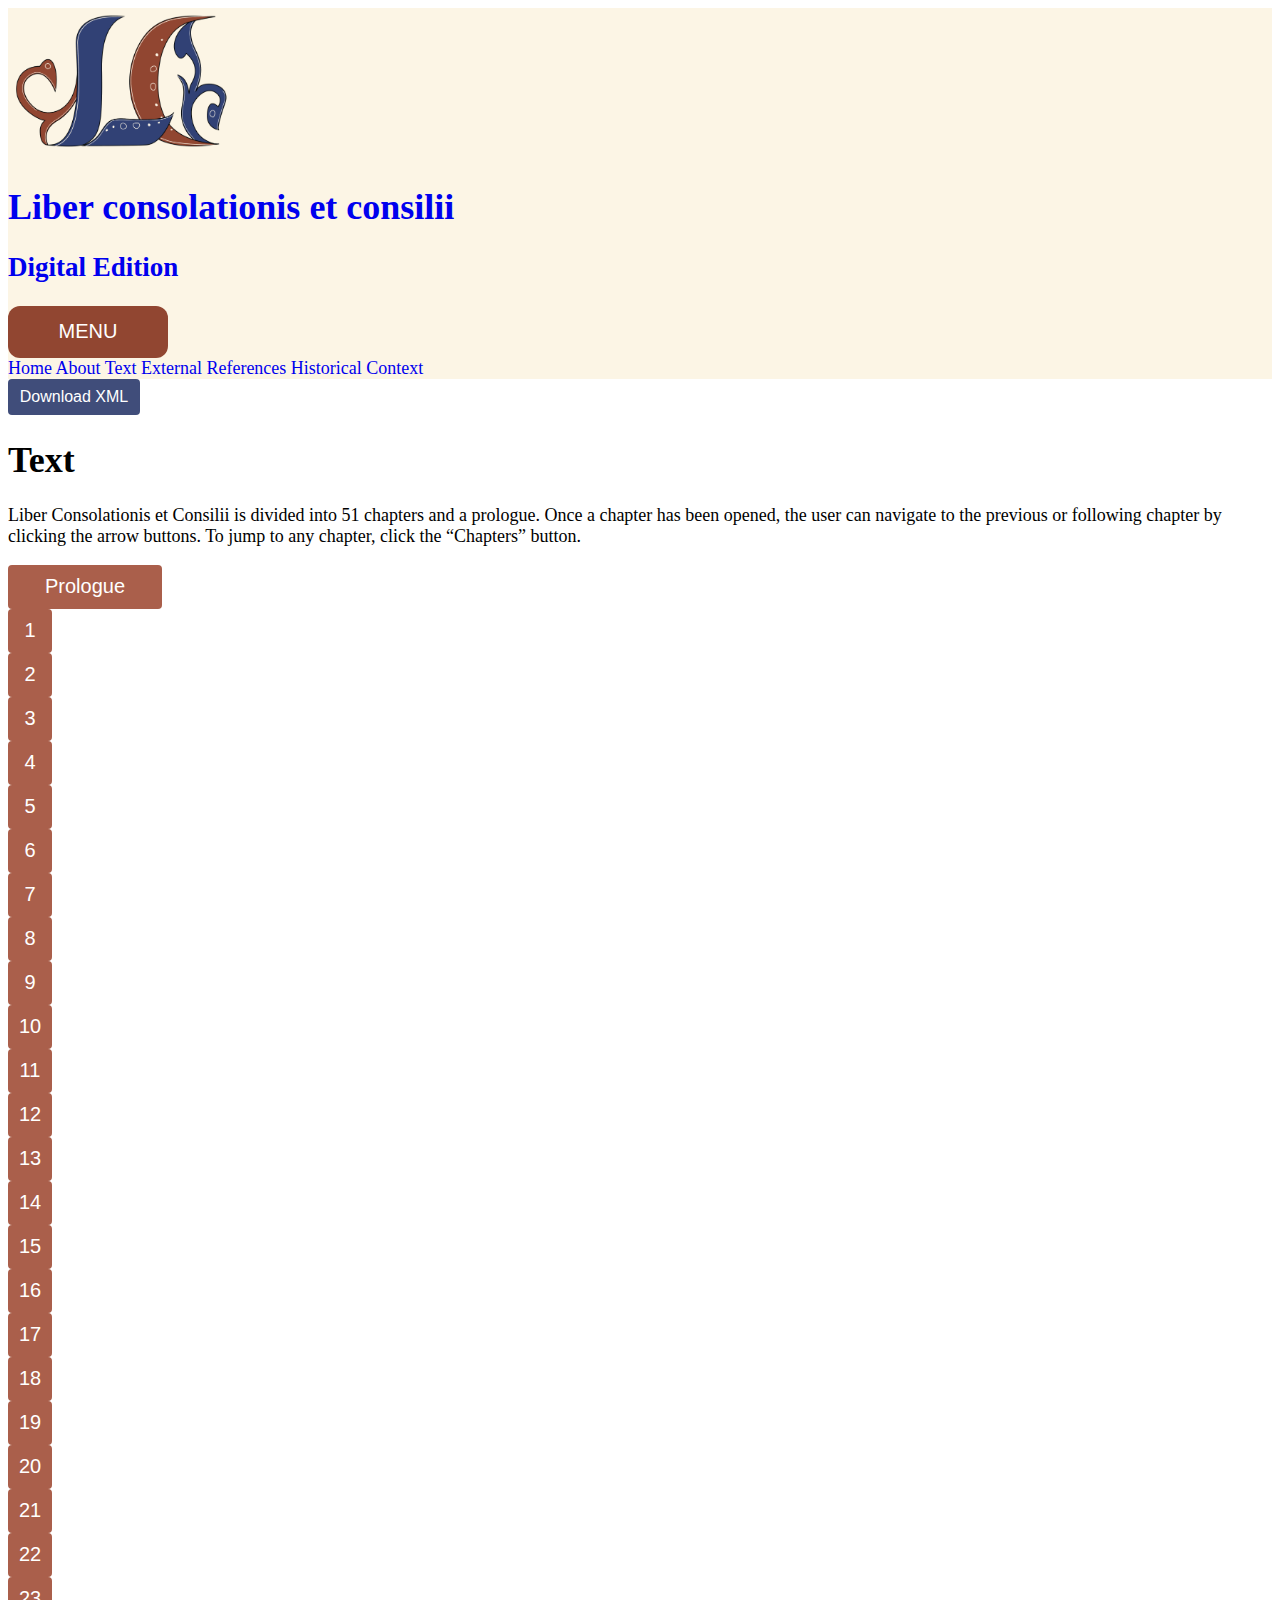
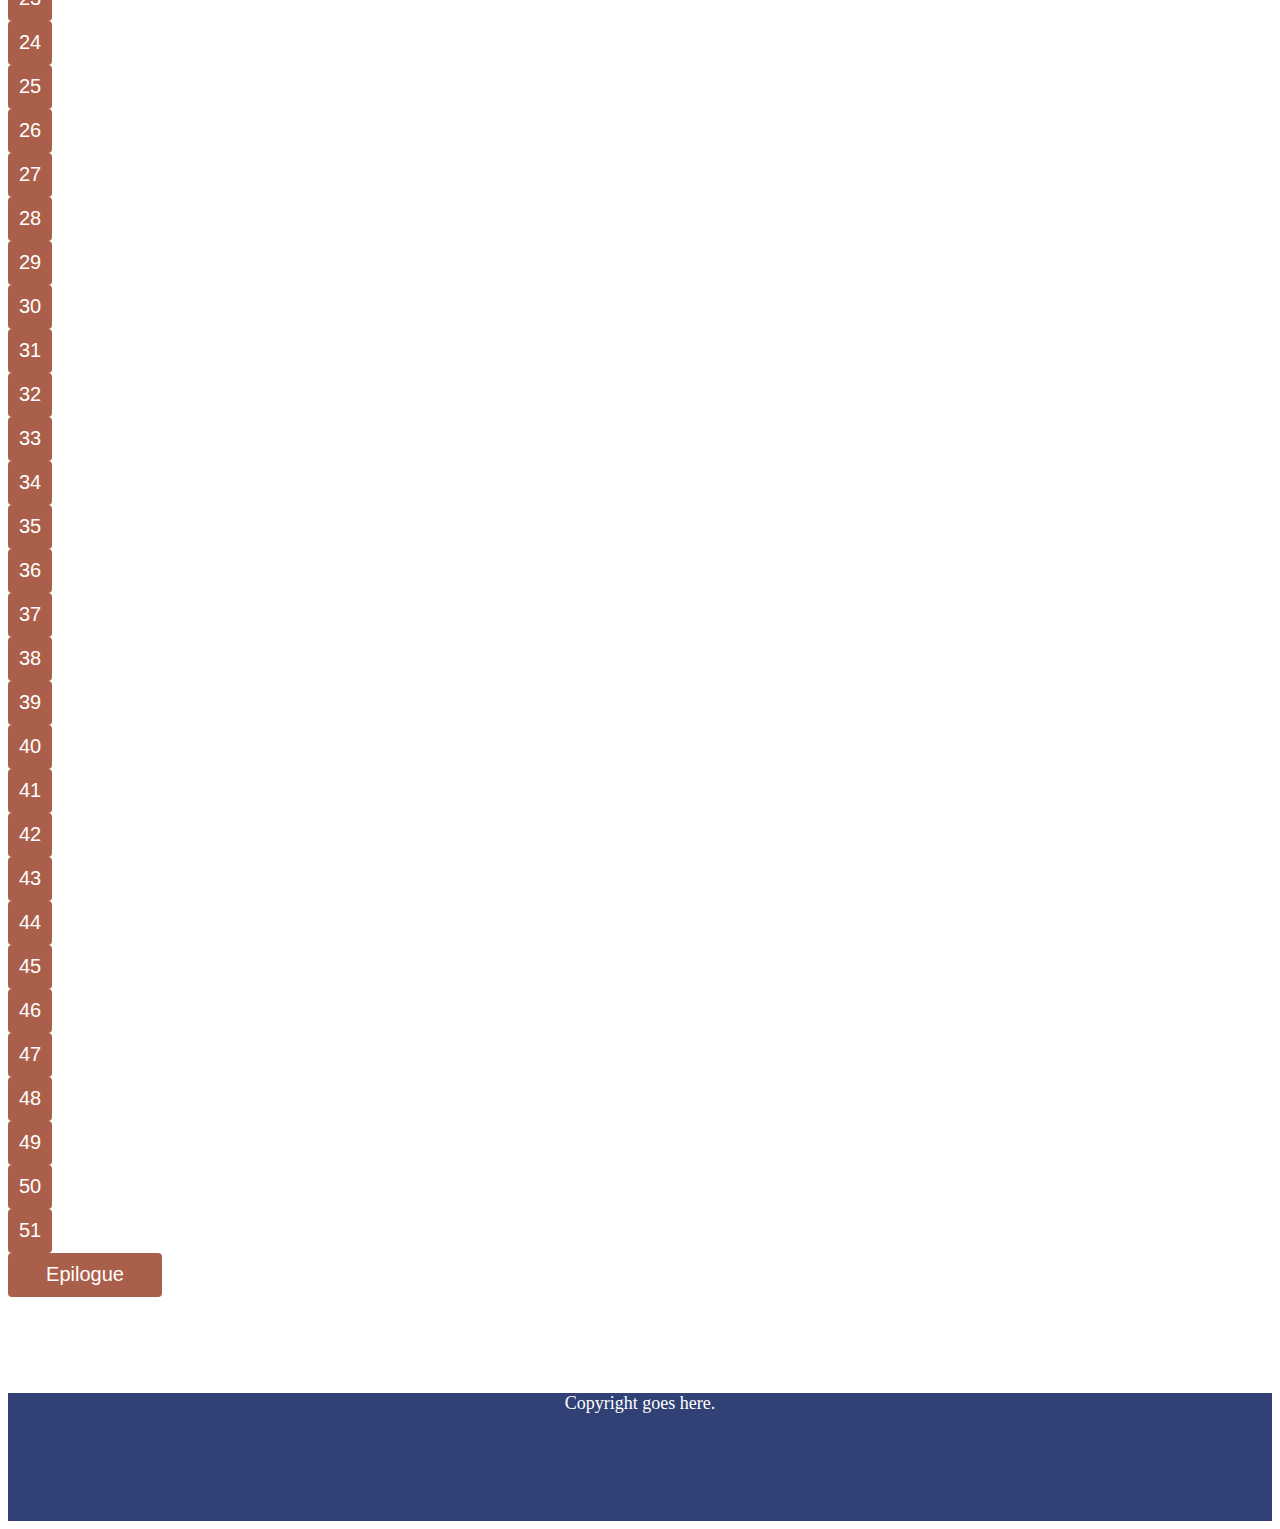
<file: directory.html>
<!DOCTYPE html>
<html lang="en">
<head>
    <meta charset="UTF-8">
    <meta http-equiv="X-UA-Compatible" content="IE=edge">
    <meta name="viewport" content="width=device-width, initial-scale=1.0">
    <meta name="keywords" content="DH, digital humanities, Liber Consolationis et Consilii, Albertano da Brescia, edition, medieval Latin, TEI">
    <meta name="description" content="A digital edition of Liber Consolationis et Consilii, a 13th century, medieval Latin story">
    <title>Liber Consolationis et Consilii Digital Edition</title>
    <!--Favicon-->
    <link rel="icon" type="image/x-icon" href="images/Floral_heart.svg">
    <!--Bootstrap-->
    <link href="https://cdn.jsdelivr.net/npm/bootstrap@5.2.2/dist/css/bootstrap.min.css" rel="stylesheet" integrity="sha384-Zenh87qX5JnK2Jl0vWa8Ck2rdkQ2Bzep5IDxbcnCeuOxjzrPF/et3URy9Bv1WTRi" crossorigin="anonymous">
    <!--Icons-->
    <link rel="stylesheet" href="https://cdn.jsdelivr.net/npm/bootstrap-icons@1.9.1/font/bootstrap-icons.css">
    <!--CSS-->
    <link rel="stylesheet" type="text/css" href="css/style.css"/>
</head>
<body class="d-flex flex-column min-vh-100">
    <!--Navbar-->
    <nav id="navbar" class="navbar pe-4 ps-1">
        <a class="navbar-brand" href="index.html">
          <img src="images/transparentLibCons2.png" width="228" height="149" alt="Lib Cons Logo">
            <div class="d-inline-block align-middle">
              <h1 id="sitetitle">Liber consolationis et consilii</h1>
              <h2 id="subtitle">Digital Edition</h2>
            </div>
        </a>
      <div><!--This div keeps the menu and search bar in line-->
        <!--Menu-->
        <div class="btn-group">
          <button id="menubutton" class="btn btn-lg dropdown-toggle" type="button" data-toggle="dropdown" aria-haspopup="true" aria-expanded="false">
            MENU
          </button>
          <div class="dropdown-menu">
            <a class="dropdown-item" href="index.html">Home</a>
            <a class="dropdown-item" href="about.html">About</a>
            <a class="dropdown-item" href="directory.html">Text</a>
            <a class="dropdown-item" href="extref.html">External References</a>
            <a class="dropdown-item" href="history.html">Historical Context</a>
          </div>
        </div>
        <!--search TBD-->
        
      </div>
    </nav>
    <!--Main-->
    <section class="container pt-3">
        <div class="row">
            <div class="col offset-11">
                <button id="xmlButton" disabled>Download XML</button>
            </div>
        </div>
        <div class="row">
            <div class="col">
                <h1>Text</h1>
            </div>
        </div>
        <div class="row">
            <div class="col-11">
                <p>Liber Consolationis et Consilii is divided into 51 chapters and a prologue. Once a chapter has been opened, the user can navigate to the previous or following chapter by clicking the arrow buttons. To jump to any chapter, click the “Chapters” button.</p>
            </div>
        </div>
    </section>
    <section class="container mb-5">
        <!--Prologue-->
        <div class="row py-3">
            <div class="col-1">
                <a href="test-p.html"><button id="prologueBtn">Prologue</button></a>
            </div>
        </div>
        <!--row1-->
        <div class="row py-3">
            <div class="col">
                <a href="test-1.html"><button class="button">1</button></a>
            </div>
            <div class="col">
                <a href="test-2.html"><button class="button">2</button></a>
            </div>
            <div class="col">
                <button class="button" disabled>3</button>
            </div>
            <div class="col">
                <button class="button" disabled>4</button>
            </div>
            <div class="col">
                <button class="button" disabled>5</button>
            </div>
            <div class="col">
                <button class="button" disabled>6</button>
            </div>
            <div class="col">
                <button class="button" disabled>7</button>
            </div>
            <div class="col">
                <button class="button" disabled>8</button>
            </div>
            <div class="col">
                <button class="button" disabled>9</button>
            </div>
            <div class="col">
                <button class="button" disabled>10</button>
            </div>
            <div class="col">
                <button class="button" disabled>11</button>
            </div>
            <div class="col">
                <button class="button" disabled>12</button>
            </div>
        </div>
        <!--row2-->
        <div class="row py-3">
            <div class="col">
                <button class="button" disabled>13</button>
            </div>
            <div class="col">
                <button class="button" disabled>14</button>
            </div>
            <div class="col">
                <button class="button" disabled>15</button>
            </div>
            <div class="col">
                <button class="button" disabled>16</button>
            </div>
            <div class="col">
                <button class="button" disabled>17</button>
            </div>
            <div class="col">
                <button class="button" disabled>18</button>
            </div>
            <div class="col">
                <button class="button" disabled>19</button>
            </div>
            <div class="col">
                <button class="button" disabled>20</button>
            </div>
            <div class="col">
                <button class="button" disabled>21</button>
            </div>
            <div class="col">
                <button class="button" disabled>22</button>
            </div>
            <div class="col">
                <button class="button" disabled>23</button>
            </div>
            <div class="col">
                <button class="button" disabled>24</button>
            </div>
        </div>
        <!--row3-->
        <div class="row py-3">
            <div class="col">
                <button class="button" disabled>25</button>
            </div>
            <div class="col">
                <button class="button" disabled>26</button>
            </div>
            <div class="col">
                <button class="button" disabled>27</button>
            </div>
            <div class="col">
                <button class="button" disabled>28</button>
            </div>
            <div class="col">
                <button class="button" disabled>29</button>
            </div>
            <div class="col">
                <button class="button" disabled>30</button>
            </div>
            <div class="col">
                <button class="button" disabled>31</button>
            </div>
            <div class="col">
                <button class="button" disabled>32</button>
            </div>
            <div class="col">
                <button class="button" disabled>33</button>
            </div>
            <div class="col">
                <button class="button" disabled>34</button>
            </div>
            <div class="col">
                <button class="button" disabled>35</button>
            </div>
            <div class="col">
                <button class="button" disabled>36</button>
            </div>
        </div>
        <!--row4-->
        <div class="row py-3">
            <div class="col">
                <button class="button" disabled>37</button>
            </div>
            <div class="col">
                <button class="button" disabled>38</button>
            </div>
            <div class="col">
                <button class="button" disabled>39</button>
            </div>
            <div class="col">
                <button class="button" disabled>40</button>
            </div>
            <div class="col">
                <button class="button" disabled>41</button>
            </div>
            <div class="col">
                <button class="button" disabled>42</button>
            </div>
            <div class="col">
                <button class="button" disabled>43</button>
            </div>
            <div class="col">
                <button class="button" disabled>44</button>
            </div>
            <div class="col">
                <button class="button" disabled>45</button>
            </div>
            <div class="col">
                <button class="button" disabled>46</button>
            </div>
            <div class="col">
                <button class="button" disabled>47</button>
            </div>
            <div class="col">
                <button class="button" disabled>48</button>
            </div>
        </div>
        <!--row5-->
        <div class="row py-3">
            <div class="col-1">
                <button class="button" disabled>49</button>
            </div>
            <div class="col-1">
                <button class="button" disabled>50</button>
            </div>
            <div class="col-1">
                <button class="button" disabled>51</button>
            </div>
        </div>
        <!--Epilogue-->
        <div class="row py-3">
            <div class="col-1">
                <button id="prologueBtn" disabled>Epilogue</button>
            </div>
        </div>
    </section>

    
    <!--Footer-->
    <footer class="cmt-5 pt-5">
        <p>Copyright goes here.</p>
    </footer>

    <!--JS-->
    <script src="https://code.jquery.com/jquery-3.3.1.slim.min.js" integrity="sha384-q8i/X+965DzO0rT7abK41JStQIAqVgRVzpbzo5smXKp4YfRvH+8abtTE1Pi6jizo" crossorigin="anonymous"></script>
    <script src="https://cdn.jsdelivr.net/npm/popper.js@1.14.7/dist/umd/popper.min.js" integrity="sha384-UO2eT0CpHqdSJQ6hJty5KVphtPhzWj9WO1clHTMGa3JDZwrnQq4sF86dIHNDz0W1" crossorigin="anonymous"></script>
    <script src="https://cdn.jsdelivr.net/npm/bootstrap@4.3.1/dist/js/bootstrap.min.js" integrity="sha384-JjSmVgyd0p3pXB1rRibZUAYoIIy6OrQ6VrjIEaFf/nJGzIxFDsf4x0xIM+B07jRM" crossorigin="anonymous"></script>

  </body> 
</html>
</file>
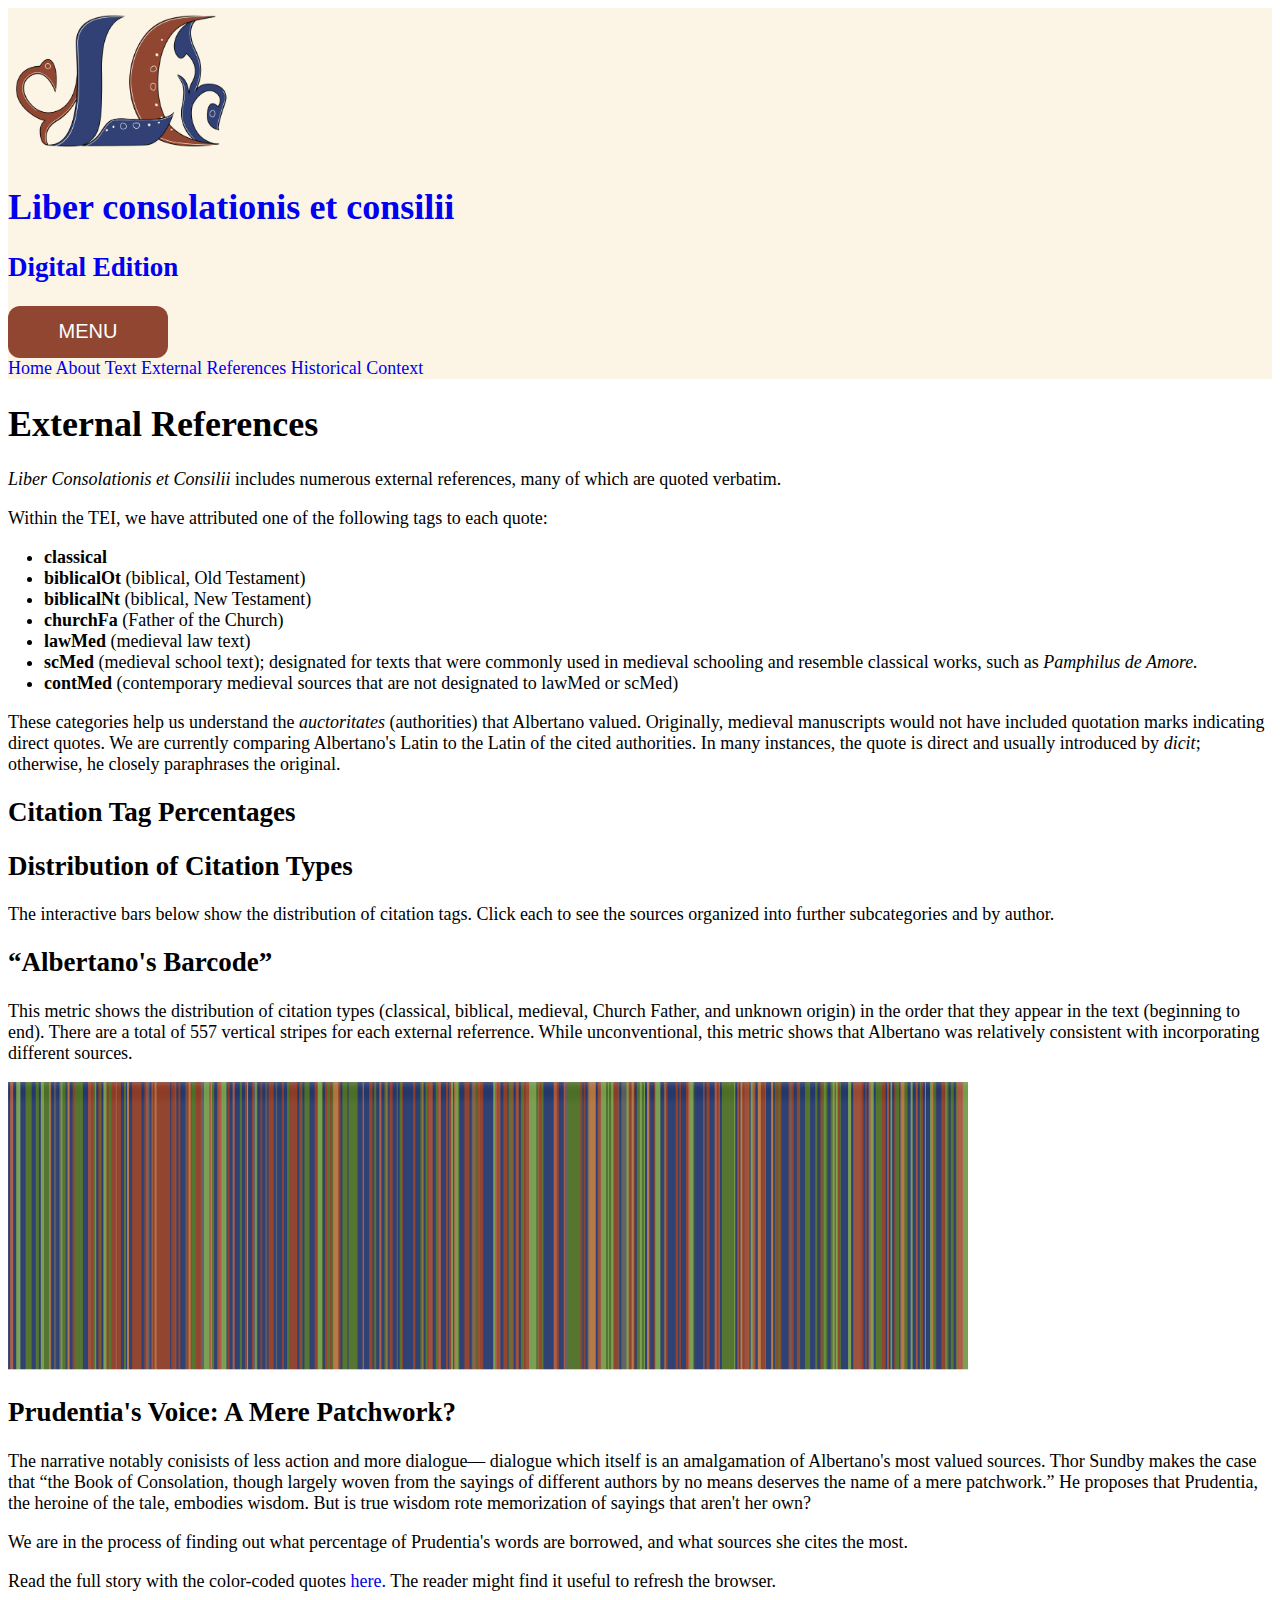
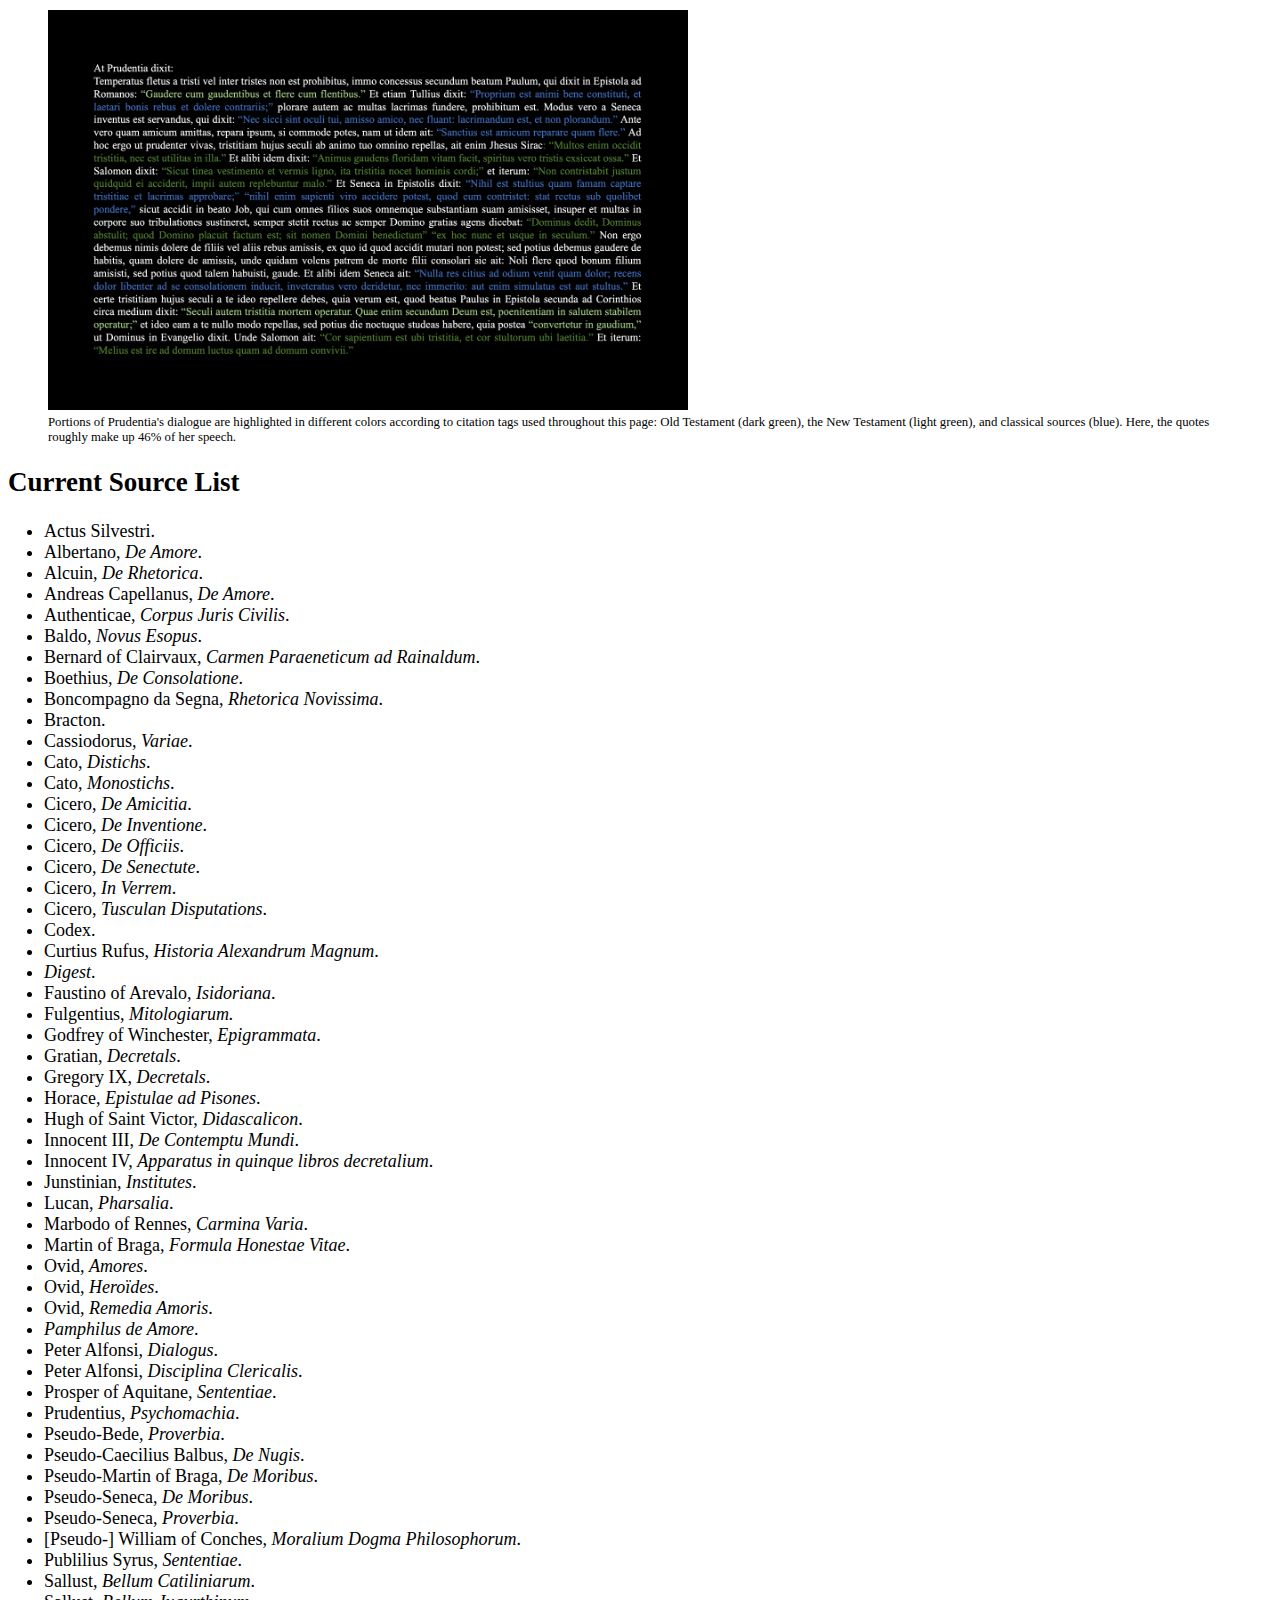
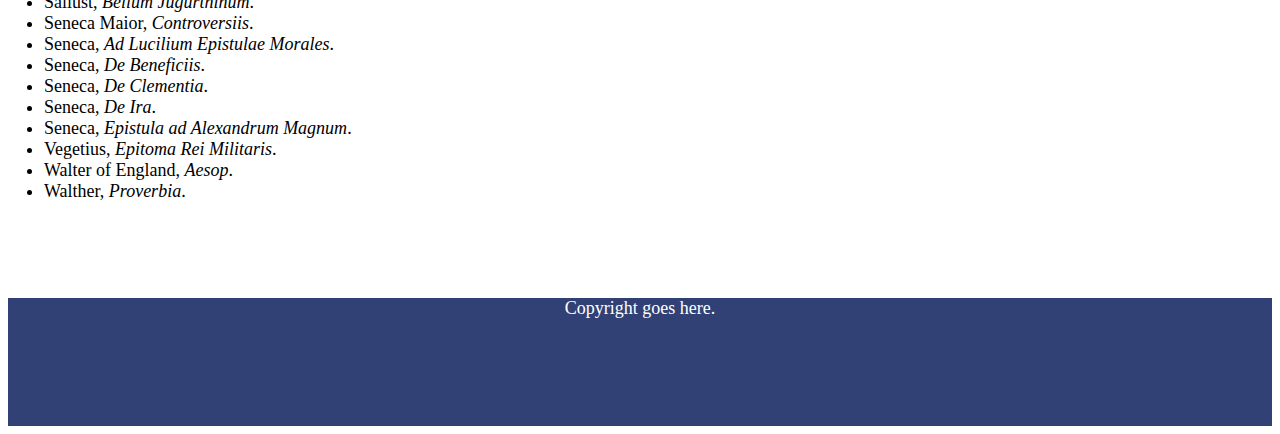
<file: extref.html>
<!DOCTYPE html>
<html lang="en">
<head>
    <meta charset="UTF-8">
    <meta http-equiv="X-UA-Compatible" content="IE=edge">
    <meta name="viewport" content="width=device-width, initial-scale=1.0">
    <meta name="keywords" content="DH, digital humanities, Liber Consolationis et Consilii, Albertano da Brescia, edition, medieval Latin, TEI">
    <meta name="description" content="A digital edition of Liber Consolationis et Consilii, a 13th century, medieval Latin story">
    <title>Liber Consolationis et Consilii Digital Edition</title>
    <!--Favicon-->
    <link rel="icon" type="image/x-icon" href="images/Floral_heart.svg">
    <!--Bootstrap-->
    <link href="https://cdn.jsdelivr.net/npm/bootstrap@5.2.2/dist/css/bootstrap.min.css" rel="stylesheet" integrity="sha384-Zenh87qX5JnK2Jl0vWa8Ck2rdkQ2Bzep5IDxbcnCeuOxjzrPF/et3URy9Bv1WTRi" crossorigin="anonymous">
    <!--Icons-->
    <link rel="stylesheet" href="https://cdn.jsdelivr.net/npm/bootstrap-icons@1.9.1/font/bootstrap-icons.css">
    <!--CSS-->
    <link rel="stylesheet" type="text/css" href="css/style.css"/>
</head>
<body class="d-flex flex-column min-vh-100">
    <!--Navbar-->
    <nav id="navbar" class="navbar pe-4 ps-1">
        <a class="navbar-brand" href="index.html">
          <img src="images/transparentLibCons2.png" width="228" height="149" alt="Lib Cons Logo">
            <div class="d-inline-block align-middle">
              <h1 id="sitetitle">Liber consolationis et consilii</h1>
              <h2 id="subtitle">Digital Edition</h2>
            </div>
        </a>
      <div><!--This div keeps the menu and search bar in line-->
        <!--Menu-->
        <div class="btn-group">
          <button id="menubutton" class="btn btn-lg dropdown-toggle" type="button" data-toggle="dropdown" aria-haspopup="true" aria-expanded="false">
            MENU
          </button>
          <div class="dropdown-menu">
            <a class="dropdown-item" href="index.html">Home</a>
            <a class="dropdown-item" href="about.html">About</a>
            <a class="dropdown-item" href="directory.html">Text</a>
            <a class="dropdown-item" href="extref.html">External References</a>
            <a class="dropdown-item" href="history.html">Historical Context</a>
          </div>
        </div>
        <!--search TBD-->
        
      </div>
    </nav>
    <!--Main-->
    <section class="container p-4">
      <div class="row">
        <div class="col-8">
          <h1>External References</h1>
          <p><em>Liber Consolationis et Consilii</em> includes numerous external references, many of which are quoted verbatim.</p>
          <p>Within the TEI, we have attributed one of the following tags to each quote:</p>
          <ul id="bulleted">
            <li><strong>classical</strong></li>
            <li><strong>biblicalOt</strong> (biblical, Old Testament)</li>
            <li><strong>biblicalNt</strong> (biblical, New Testament)</li>
            <li><strong>churchFa</strong> (Father of the Church)</li>
            <li><strong>lawMed</strong> (medieval law text)</li>
            <li><strong>scMed</strong> (medieval school text); designated for texts that were commonly used in medieval schooling and resemble classical works, such as <em>Pamphilus de Amore.</em></li>
            <li><strong>contMed</strong> (contemporary medieval sources that are not designated to lawMed or scMed)</li>
          </ul>
          <p class="pt-3">These categories help us understand the <em>auctoritates</em> (authorities) that Albertano valued. Originally, medieval manuscripts would not have included quotation marks indicating direct quotes. 
            We are currently comparing Albertano's Latin to the Latin of the cited authorities. In many instances, the quote is direct and usually introduced by <em>dicit</em>; otherwise, he closely paraphrases the original. 
          </p>
        </div>
      </div>
      <div class="row mt-4">
        <div class="col">
          <h2>Citation Tag Percentages</h2><!--Pie Chart-->
          <div class="flourish-embed flourish-chart" data-src="visualisation/11831120"><script src="https://public.flourish.studio/resources/embed.js"></script></div>
        </div>
      </div>
      <div class="row mt-4">
        <div class="col">
          <h2>Distribution of Citation Types</h2><!--Bars-->
          <p>The interactive bars below show the distribution of citation tags. Click each to see the sources organized into further subcategories and by author.</p>
          <div class="flourish-embed flourish-hierarchy" data-src="visualisation/11732655"><script src="https://public.flourish.studio/resources/embed.js"></script></div>
        </div>
      </div>
      <div class="row mt-4 mb-3">
        <div class="col-9">
          <h2>“Albertano's Barcode”</h2><!--Barcode-->
          <p>This metric shows the distribution of citation types (classical, biblical, medieval, Church Father, and unknown origin) in the order that they appear in the text (beginning to end). There are a total of 557 vertical stripes for each external referrence. 
            While unconventional, this metric shows that Albertano was relatively consistent with incorporating different sources.</p>
          <img src="images/July2023Albertanos-Barcode.png" style="height:18rem; width:60rem">
        </div>
      </div>
      <div class="row mt-5">
        <div class="col">
          <h2>Prudentia's Voice: A Mere Patchwork?</h2>
          <p>The narrative notably conisists of less action and more dialogue&mdash; dialogue which itself is an amalgamation of Albertano's most valued sources. Thor Sundby makes the case that “the Book of Consolation, though largely woven from the sayings of different authors by no means deserves the name of a mere patchwork.” 
            He proposes that Prudentia, the heroine of the tale, embodies wisdom. But is true wisdom rote memorization of sayings that aren't her own?
          </p>
          <p>We are in the process of finding out what percentage of Prudentia's words are borrowed, and what sources she cites the most.</p>
          <p>Read the full story with the color-coded quotes <a href="fullstory.html" target="_blank">here.</a> The reader might find it useful to refresh the browser.
        </div>
        <div class="col">
          <figure>
            <img src="images/prudentiaDixit.png" style="height:25rem">
            <figcaption class="caption">Portions of Prudentia's dialogue are highlighted in different colors according to citation tags used throughout this page: Old Testament (dark green), the New Testament (light green), and classical sources (blue). Here, the quotes roughly make up 46% of her speech.</figcaption>
          </figure>
        </div>
      </div>
      <div class="row">
        <div class="col">
          <h2>Current Source List</h2>
          <ul id="bulleted">
            <li>Actus Silvestri.</li>
            <li>Albertano, <em>De Amore</em>.</li>
            <li>Alcuin, <em>De Rhetorica</em>.</li>
            <li>Andreas Capellanus, <em>De Amore</em>.</li>
            <li>Authenticae, <em>Corpus Juris Civilis</em>.</li>
            <li>Baldo, <em>Novus Esopus</em>.</li>
            <li>Bernard of Clairvaux, <em>Carmen Paraeneticum ad Rainaldum</em>.</li>
            <li>Boethius, <em>De Consolatione</em>.</li>
            <li>Boncompagno da Segna, <em>Rhetorica Novissima</em>.</li>
            <li>Bracton.</li>
            <li>Cassiodorus, <em>Variae</em>.</li>
            <li>Cato, <em>Distichs</em>.</li>
            <li>Cato, <em>Monostichs</em>.</li>
            <li>Cicero, <em>De Amicitia</em>.</li>
            <li>Cicero, <em>De Inventione</em>.</li>
            <li>Cicero, <em>De Officiis</em>.</li>
            <li>Cicero, <em>De Senectute</em>.</li>
            <li>Cicero, <em>In Verrem</em>.</li>
            <li>Cicero, <em>Tusculan Disputations</em>.</li>
            <li>Codex.</li>
            <li>Curtius Rufus, <em>Historia Alexandrum Magnum</em>.</li>
            <li><em>Digest</em>.</li>
            <li>Faustino of Arevalo, <em>Isidoriana</em>.</li>
            <li>Fulgentius, <em>Mitologiarum.</em></li>
            <li>Godfrey of Winchester, <em>Epigrammata</em>.</li>
            <li>Gratian, <em>Decretals</em>.</li>
            <li>Gregory IX, <em>Decretals</em>.</li>
            <li>Horace, <em>Epistulae ad Pisones</em>.</li>
            <li>Hugh of Saint Victor, <em>Didascalicon</em>.</li>
            <li>Innocent III, <em>De Contemptu Mundi</em>.</li>
            <li>Innocent IV, <em>Apparatus in quinque libros decretalium</em>.</li>
            <li>Junstinian, <em>Institutes</em>.</li>
            <li>Lucan, <em>Pharsalia</em>.</li>
            <li>Marbodo of Rennes, <em>Carmina Varia</em>.</li>
            <li>Martin of Braga, <em>Formula Honestae Vitae</em>.</li>
            <li>Ovid, <em>Amores</em>.</li>
            <li>Ovid, <em>Heroïdes</em>.</li>
            <li>Ovid, <em>Remedia Amoris</em>.</li>
            <li><em>Pamphilus de Amore</em>.</li>
            <li>Peter Alfonsi, <em>Dialogus</em>.</li>
            <li>Peter Alfonsi, <em>Disciplina Clericalis</em>.</li>
            <li>Prosper of Aquitane, <em>Sententiae</em>.</li>
            <li>Prudentius, <em>Psychomachia</em>.</li>
            <li>Pseudo-Bede, <em>Proverbia</em>.</li>
            <li>Pseudo-Caecilius Balbus, <em>De Nugis</em>.</li>
            <li>Pseudo-Martin of Braga, <em>De Moribus</em>.</li>
            <li>Pseudo-Seneca, <em>De Moribus</em>.</li>
            <li>Pseudo-Seneca, <em>Proverbia</em>.</li>
            <li>[Pseudo-] William of Conches, <em>Moralium Dogma Philosophorum</em>.</li>
            <li>Publilius Syrus, <em>Sententiae</em>.</li>
            <li>Sallust, <em>Bellum Catiliniarum</em>.</li>
            <li>Sallust, <em>Bellum Jugurthinum</em>.</li>
            <li>Seneca Maior, <em>Controversiis</em>.</li>
            <li>Seneca, <em>Ad Lucilium Epistulae Morales</em>.</li>
            <li>Seneca, <em>De Beneficiis</em>.</li>
            <li>Seneca, <em>De Clementia</em>.</li>
            <li>Seneca, <em>De Ira</em>.</li>
            <li>Seneca, <em>Epistula ad Alexandrum Magnum</em>.</li>
            <li>Vegetius, <em>Epitoma Rei Militaris</em>.</li>
            <li>Walter of England, <em>Aesop</em>.</li>
            <li>Walther, <em>Proverbia</em>.</li>
        </ul>
        </div>
      </div>
    </section>
    
    <!--Footer-->
    <footer class="cmt-5 pt-5">
      <p>Copyright goes here.</p>
    </footer>
    
    <!--JS-->
    <script src="https://code.jquery.com/jquery-3.3.1.slim.min.js" integrity="sha384-q8i/X+965DzO0rT7abK41JStQIAqVgRVzpbzo5smXKp4YfRvH+8abtTE1Pi6jizo" crossorigin="anonymous"></script>
    <script src="https://cdn.jsdelivr.net/npm/popper.js@1.14.7/dist/umd/popper.min.js" integrity="sha384-UO2eT0CpHqdSJQ6hJty5KVphtPhzWj9WO1clHTMGa3JDZwrnQq4sF86dIHNDz0W1" crossorigin="anonymous"></script>
    <script src="https://cdn.jsdelivr.net/npm/bootstrap@4.3.1/dist/js/bootstrap.min.js" integrity="sha384-JjSmVgyd0p3pXB1rRibZUAYoIIy6OrQ6VrjIEaFf/nJGzIxFDsf4x0xIM+B07jRM" crossorigin="anonymous"></script>
  

  </body> 
</html>
</file>
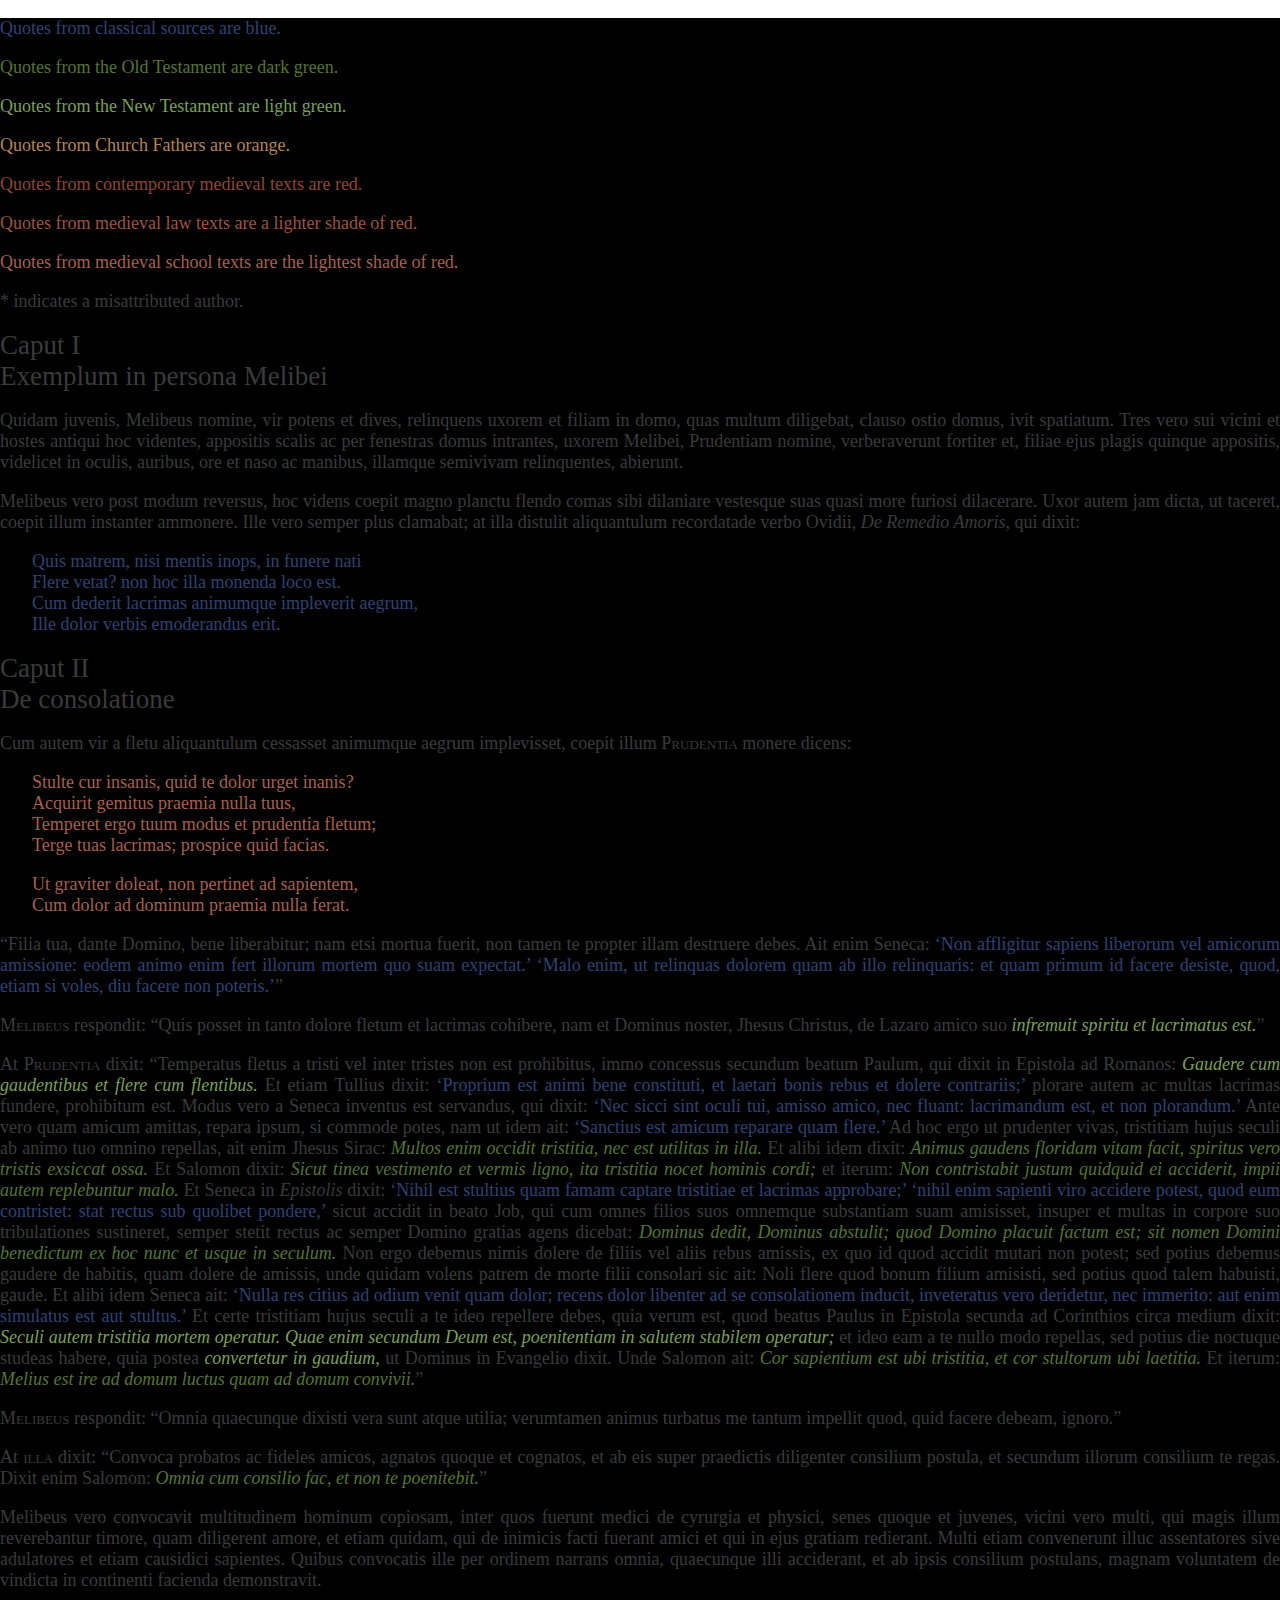
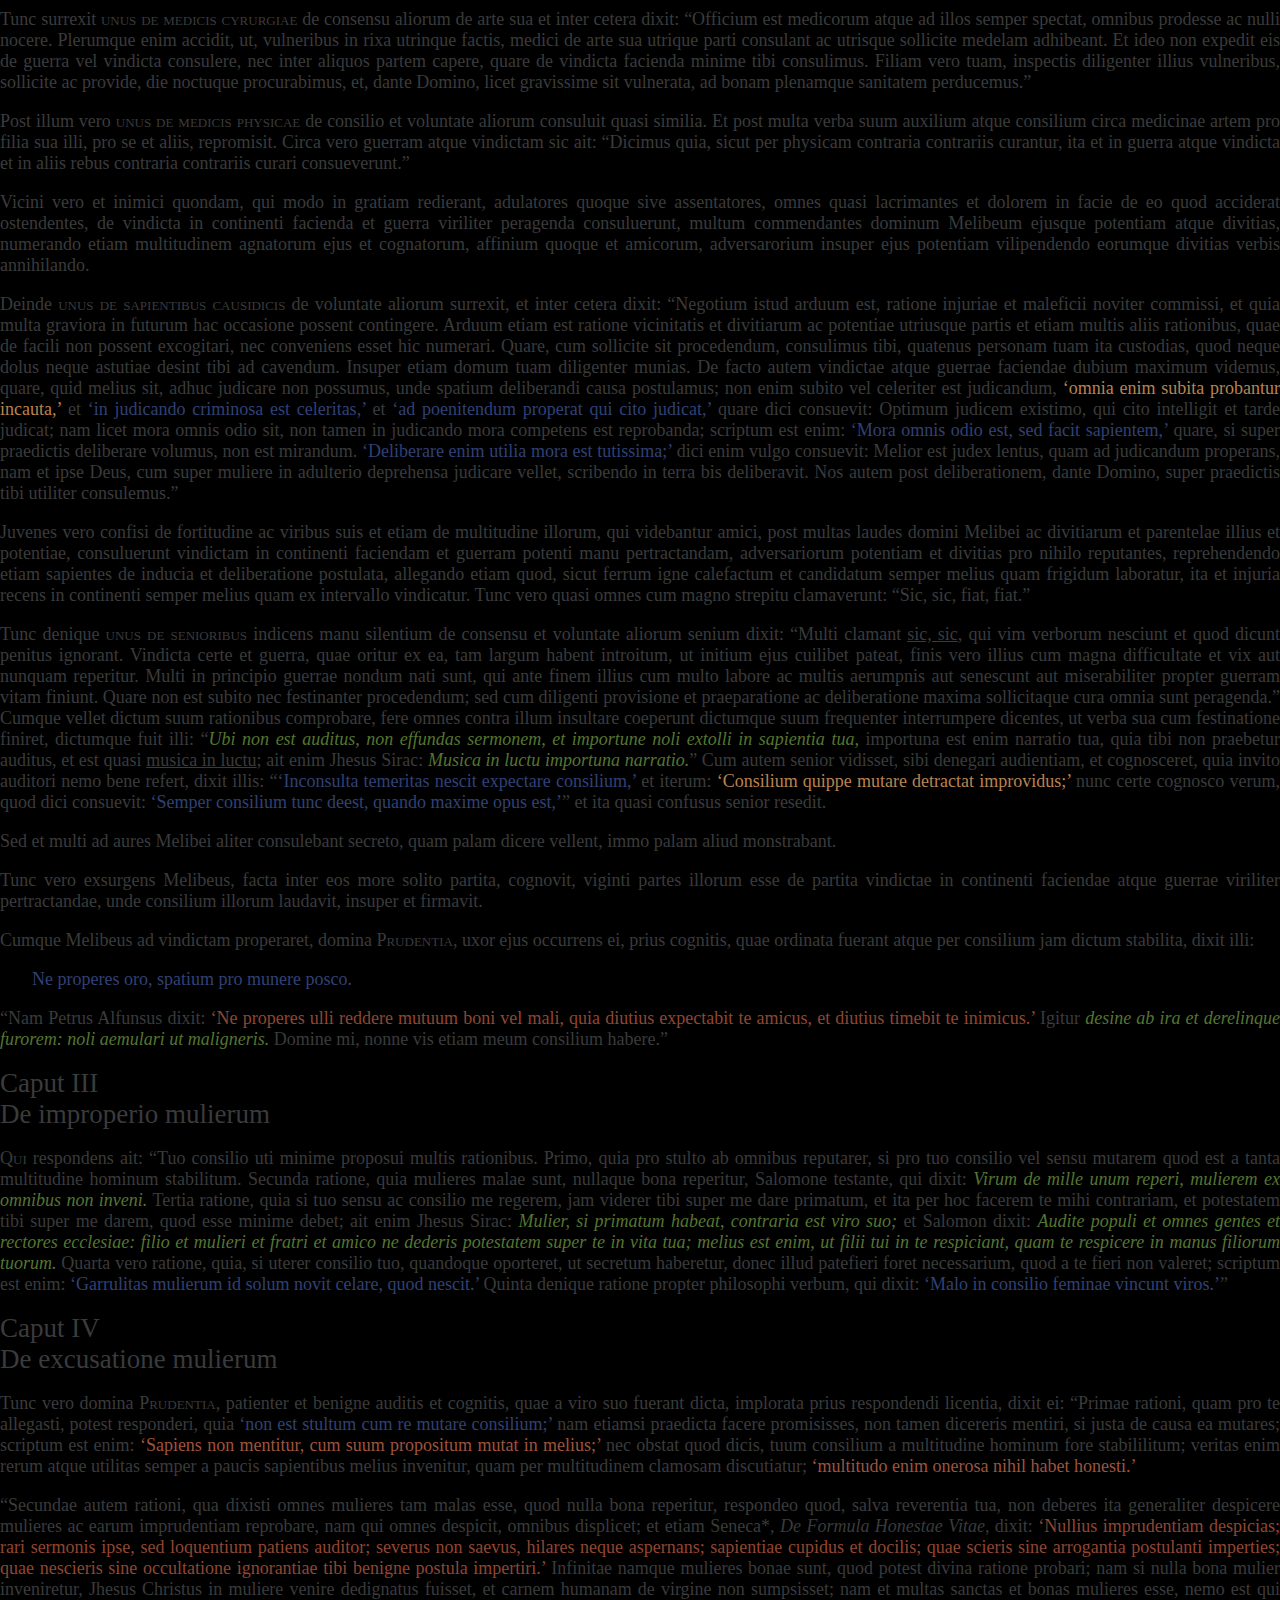
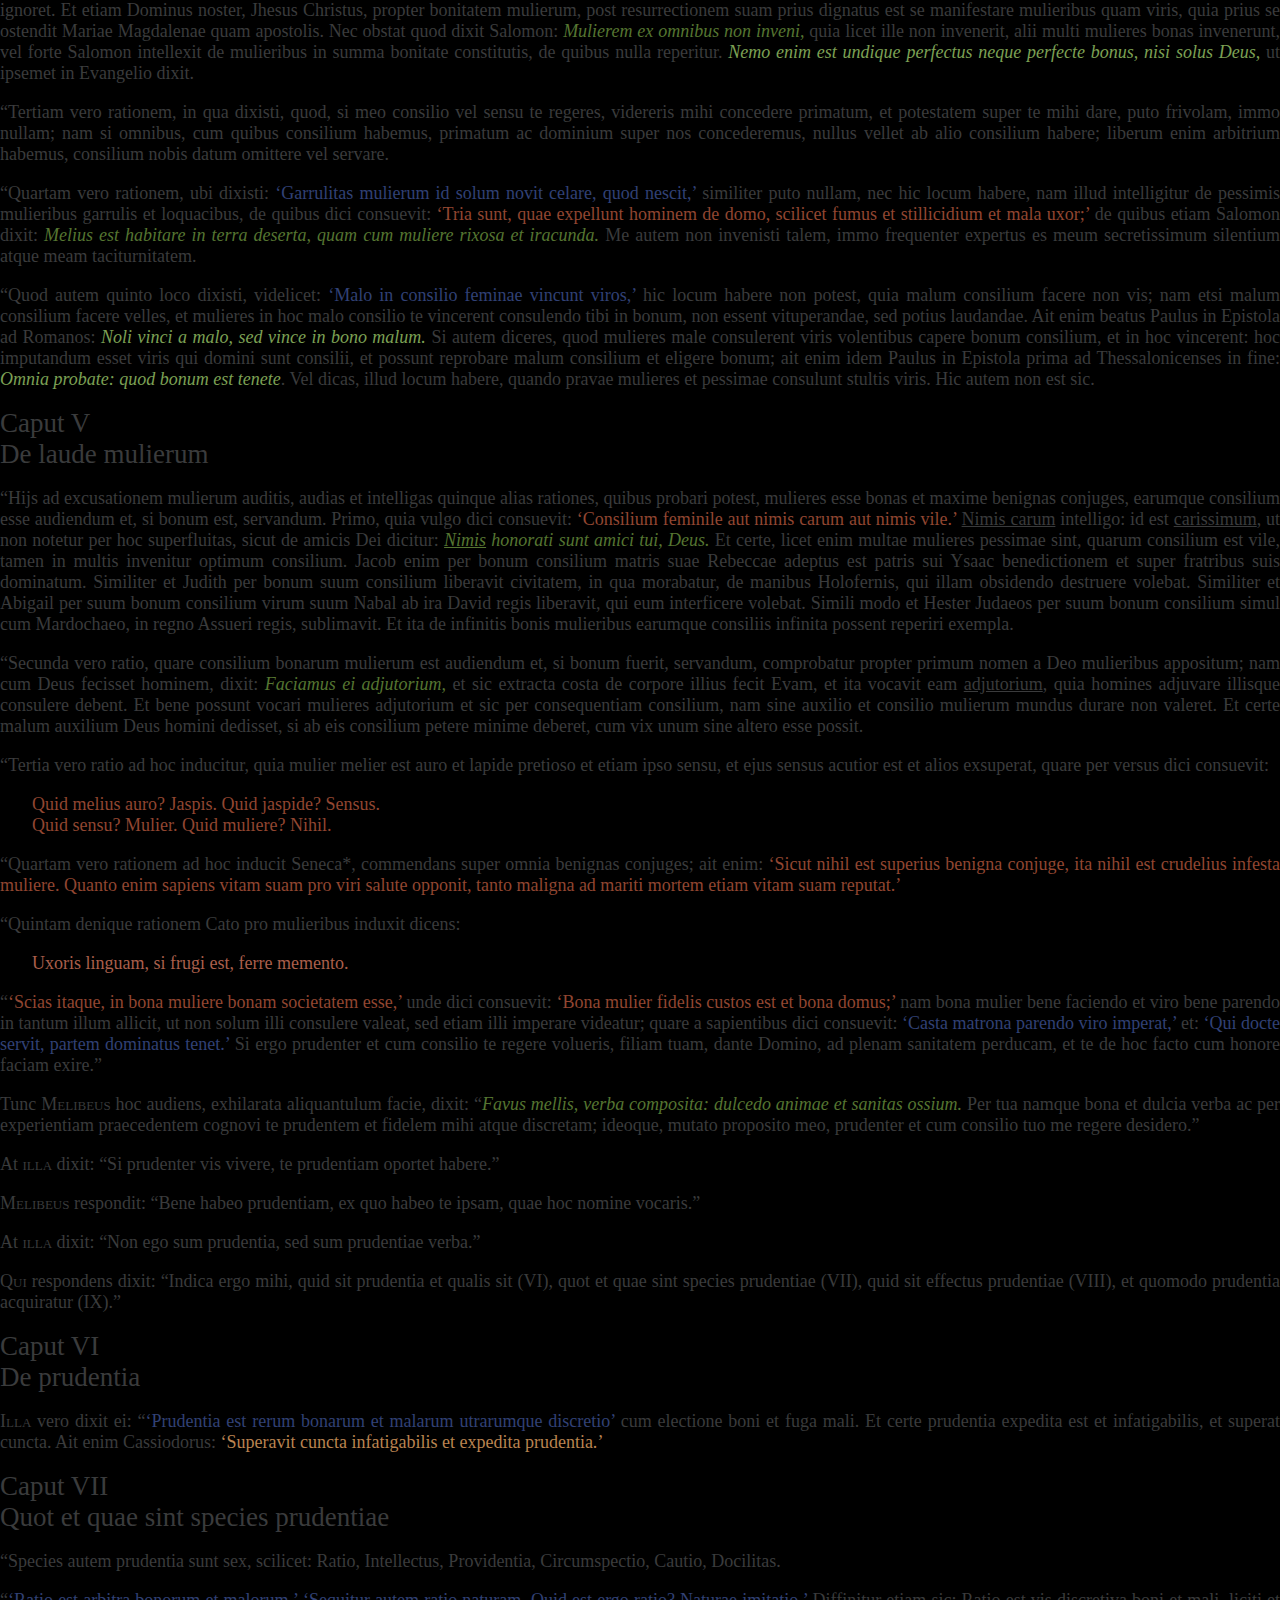
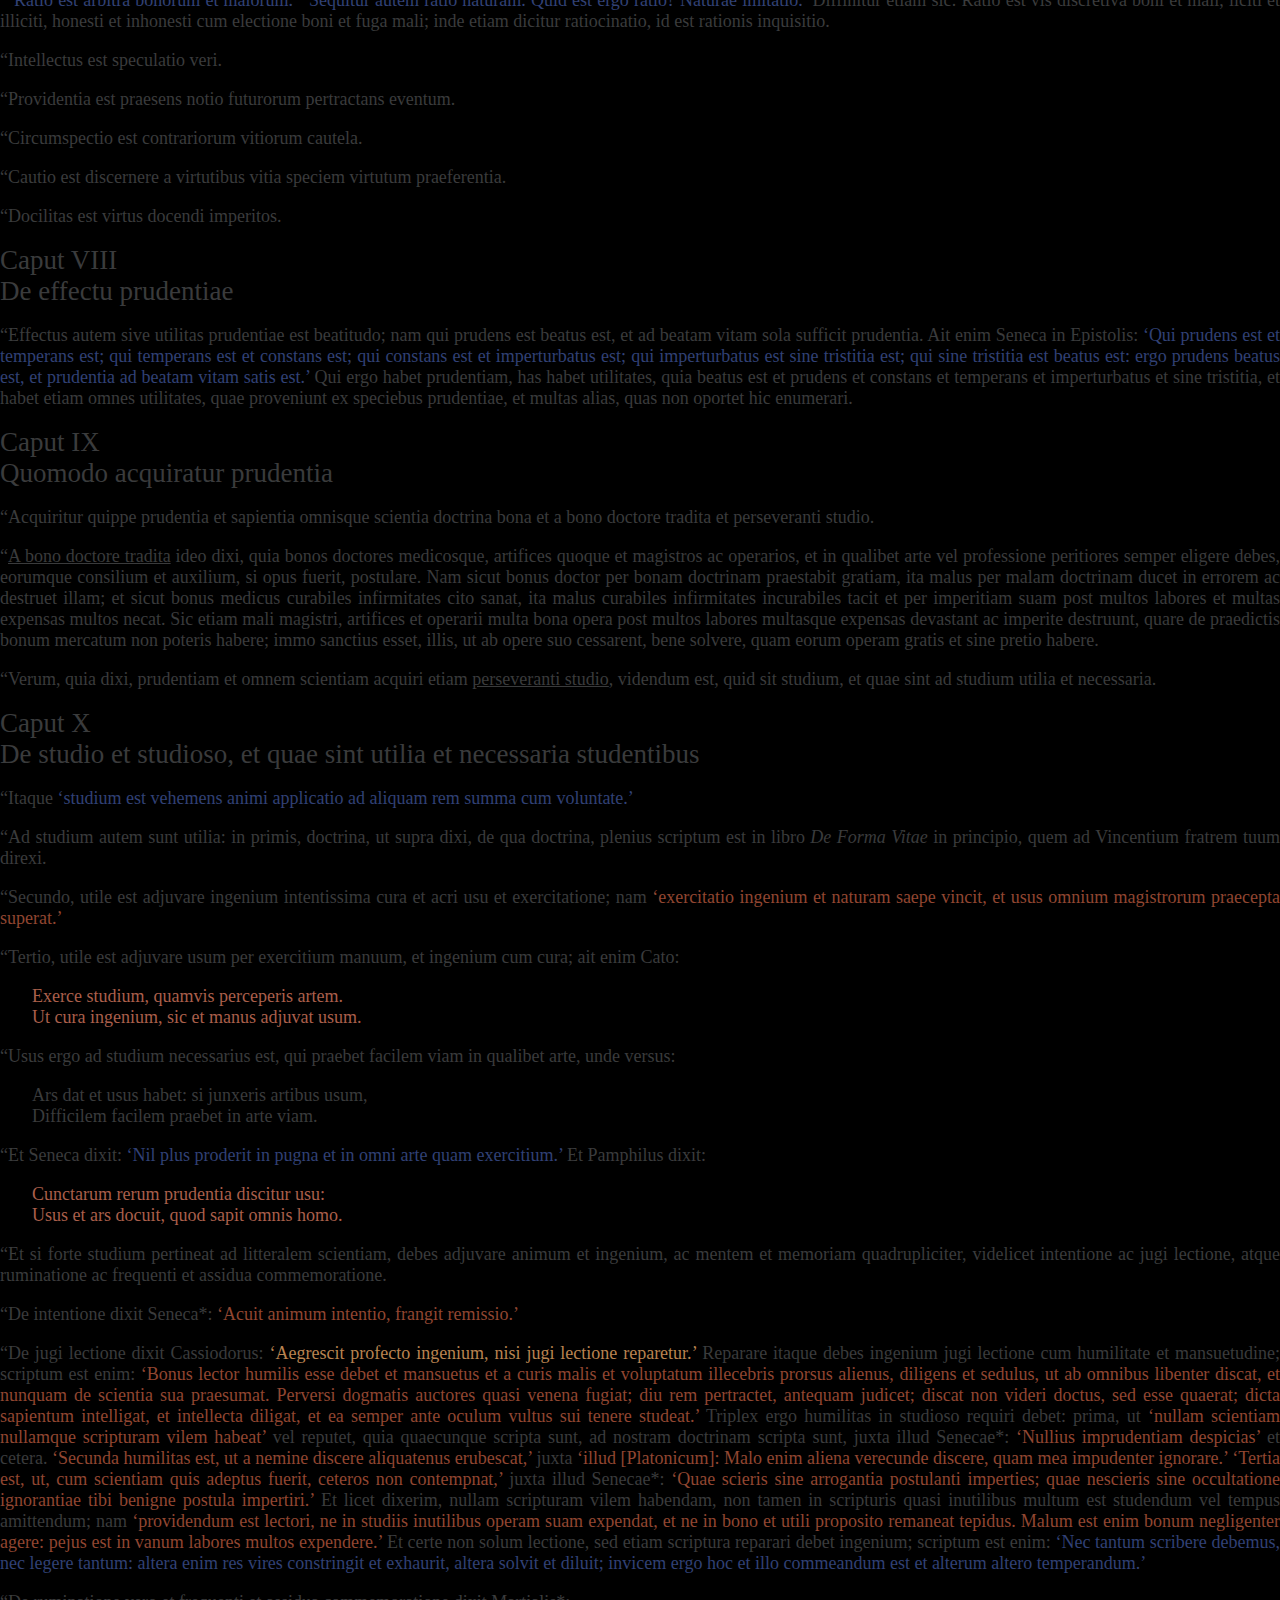
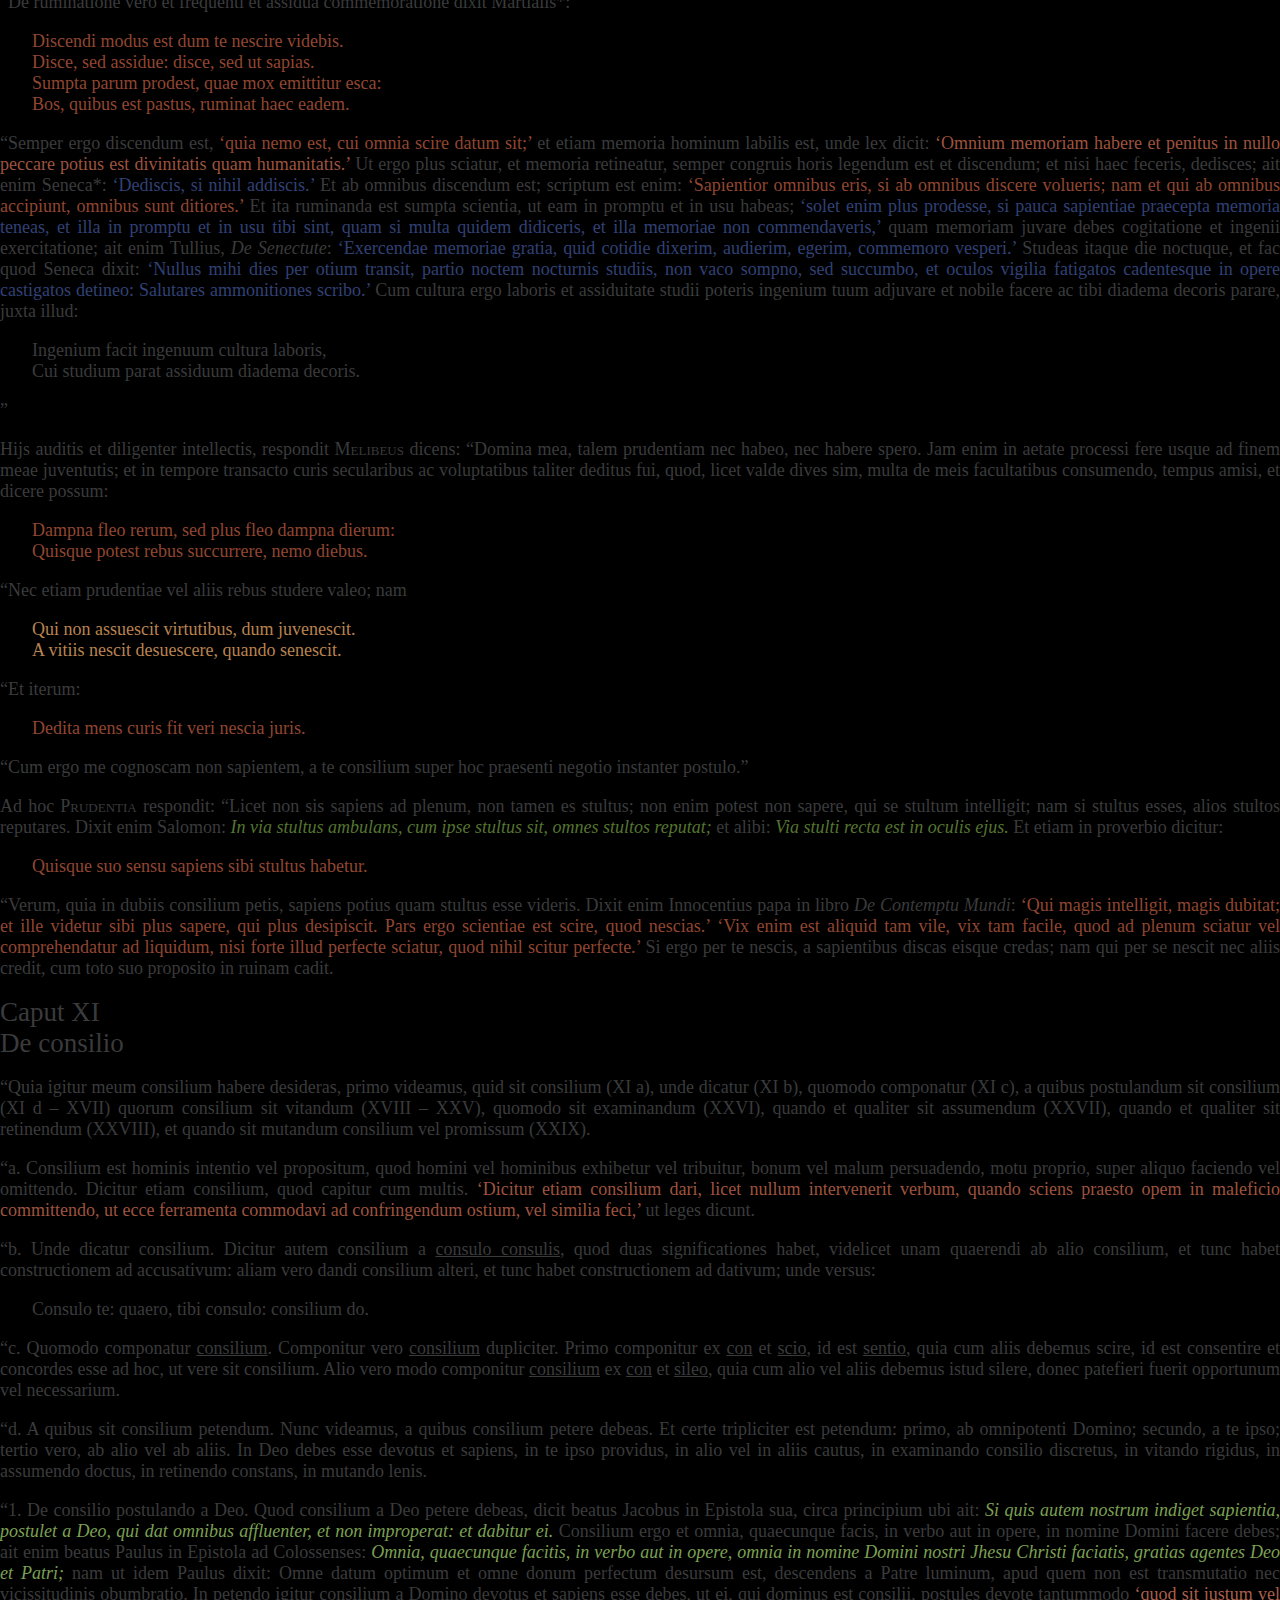
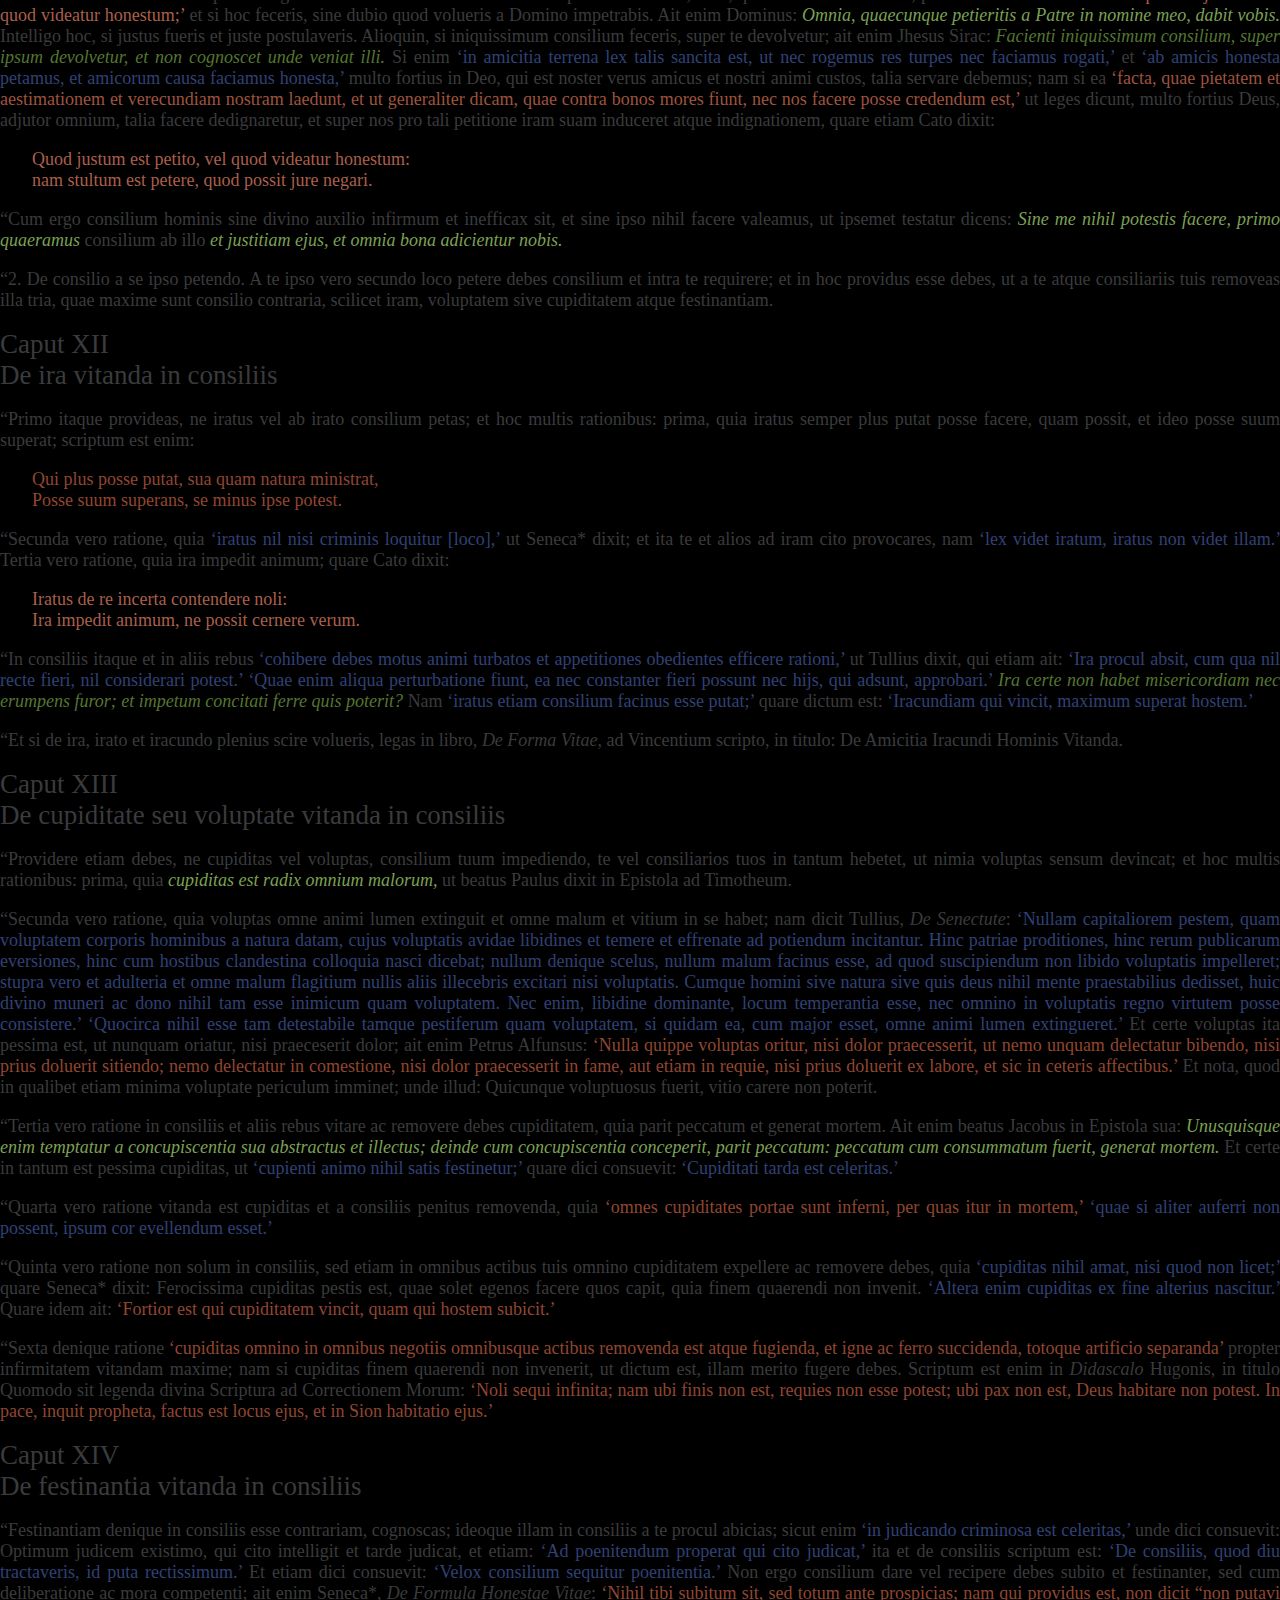
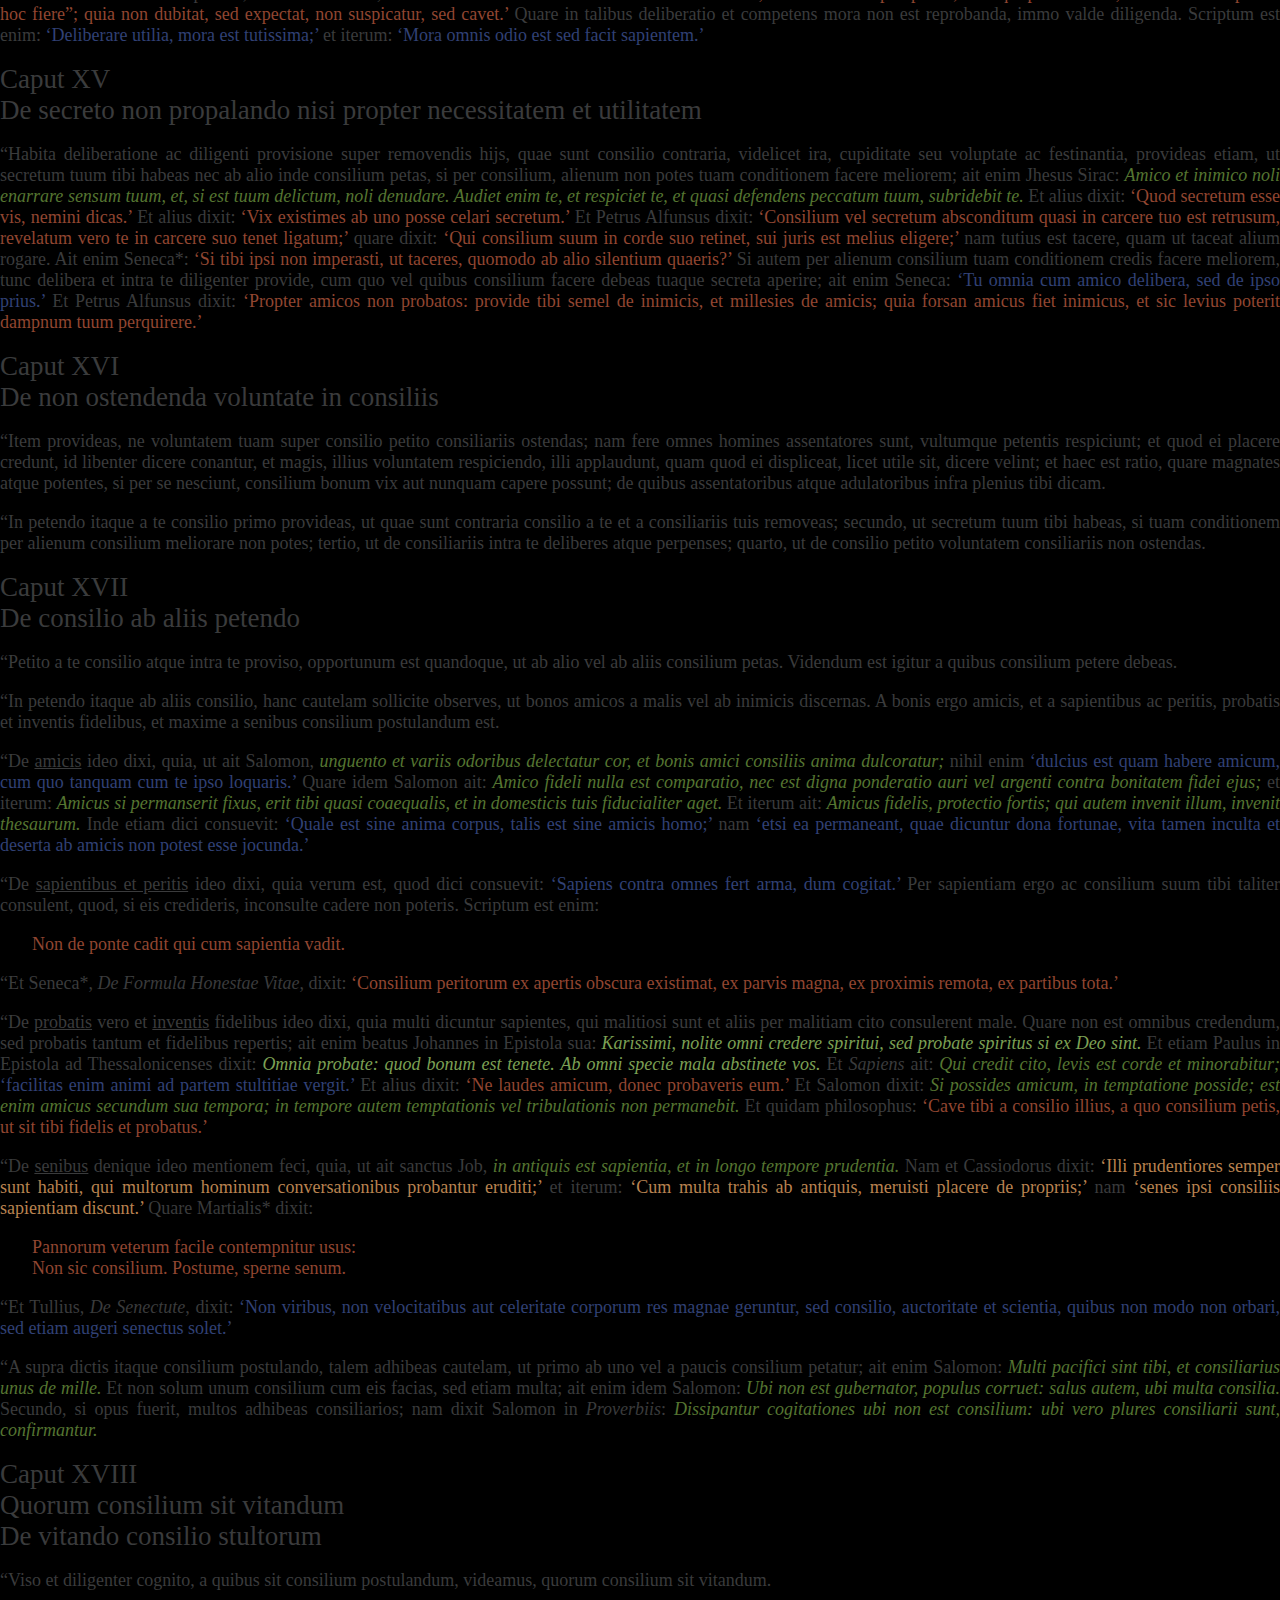
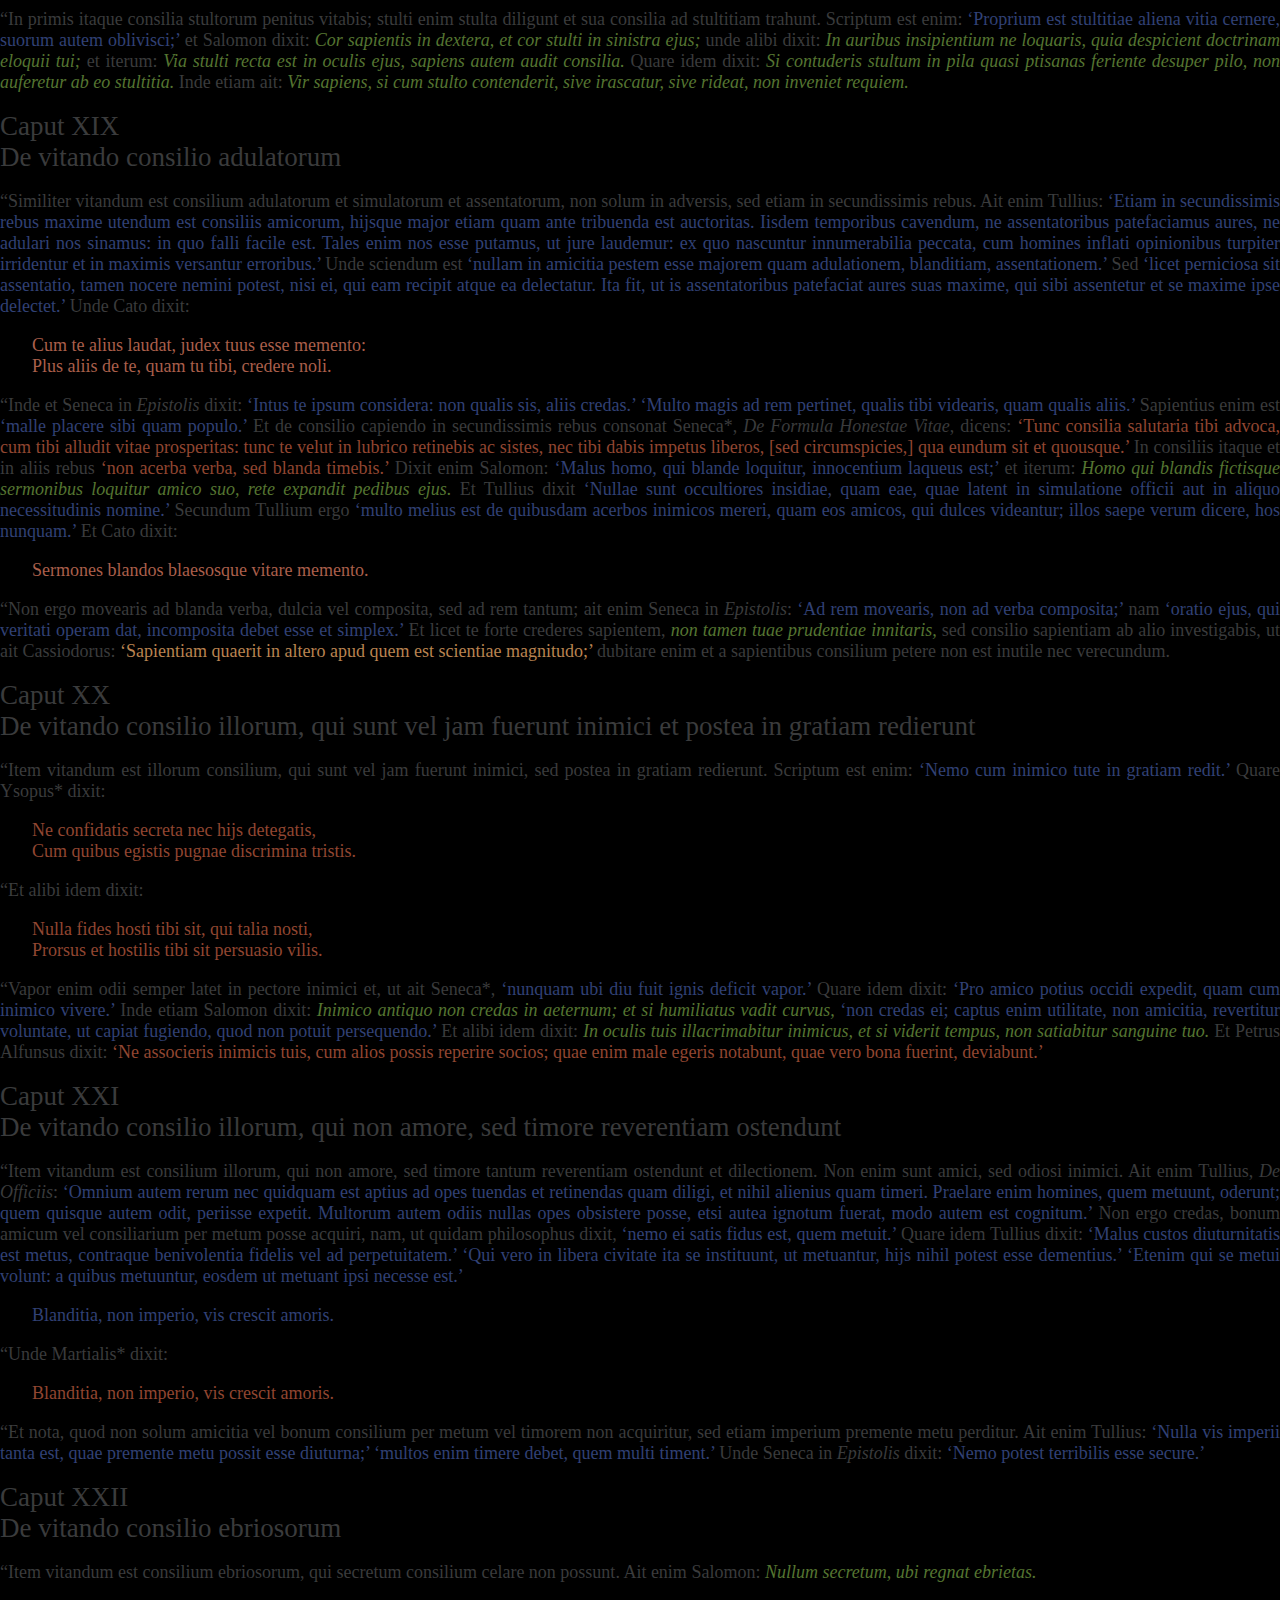
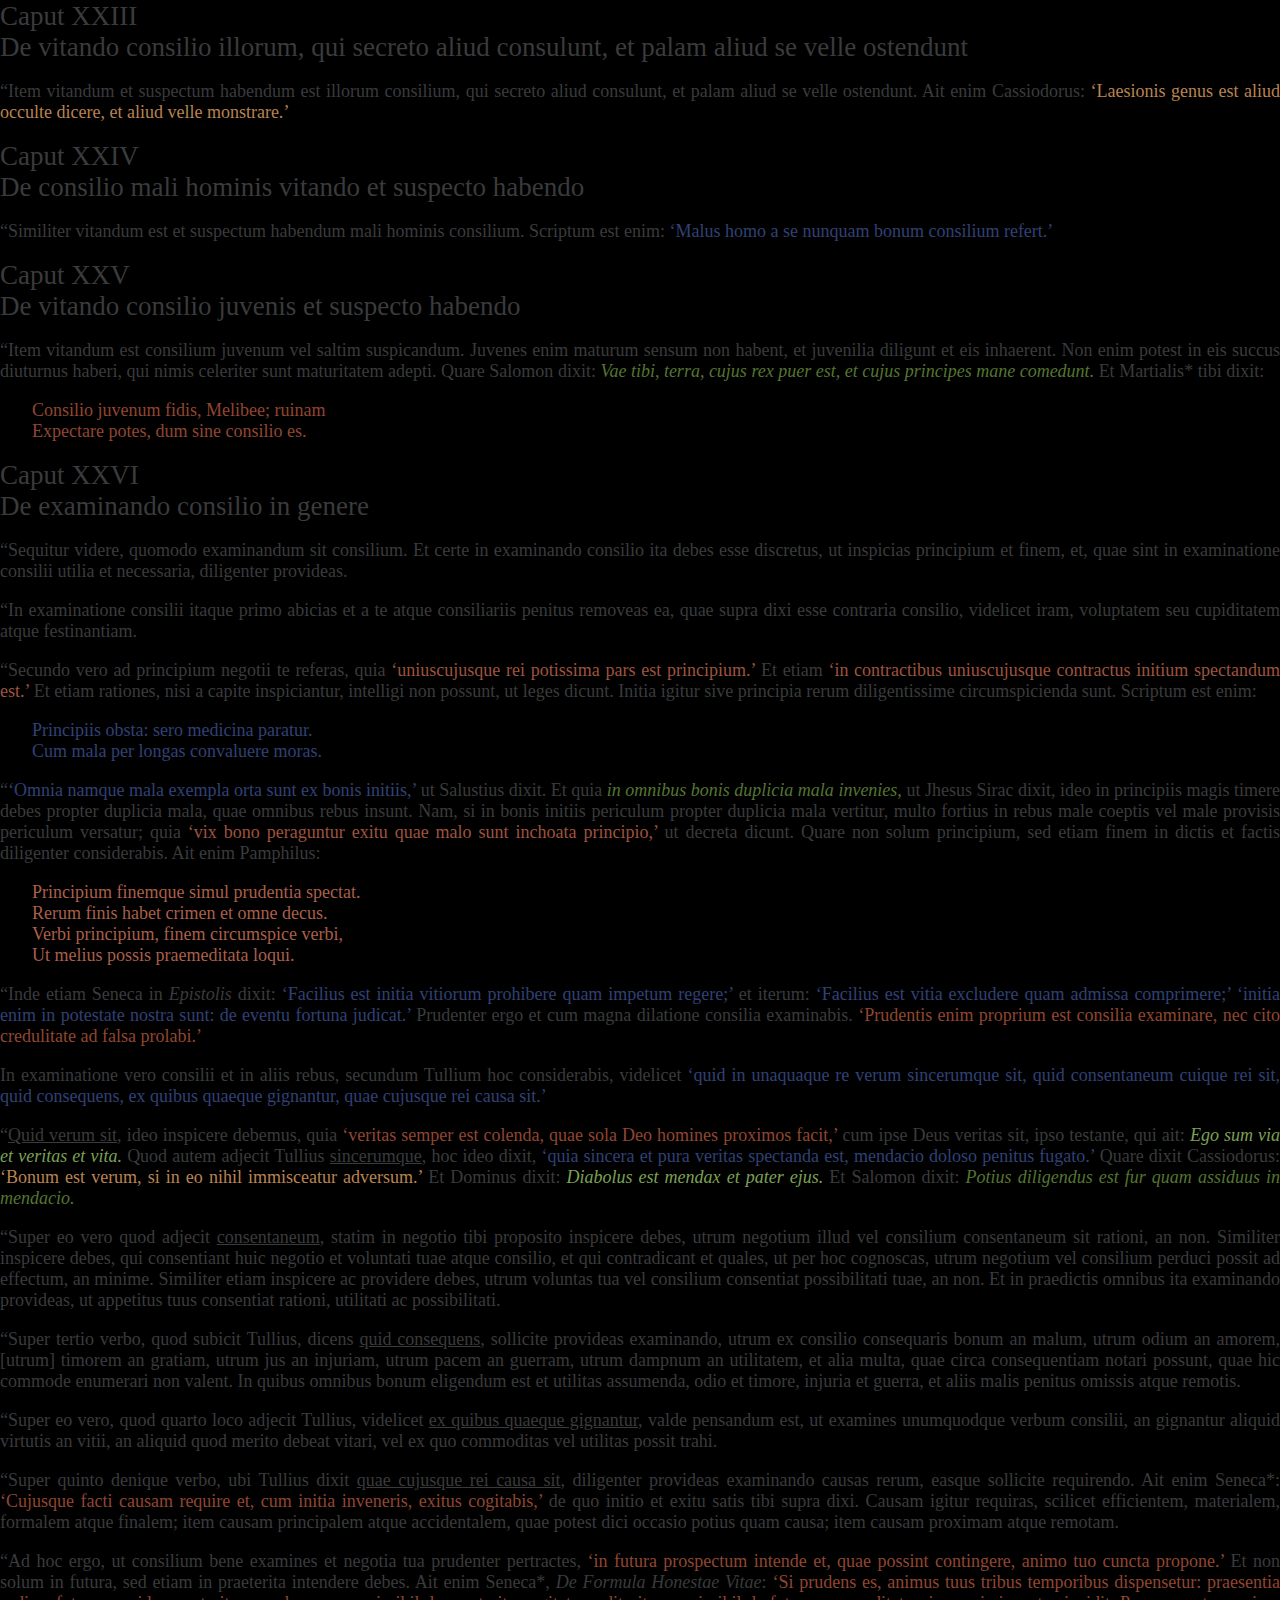
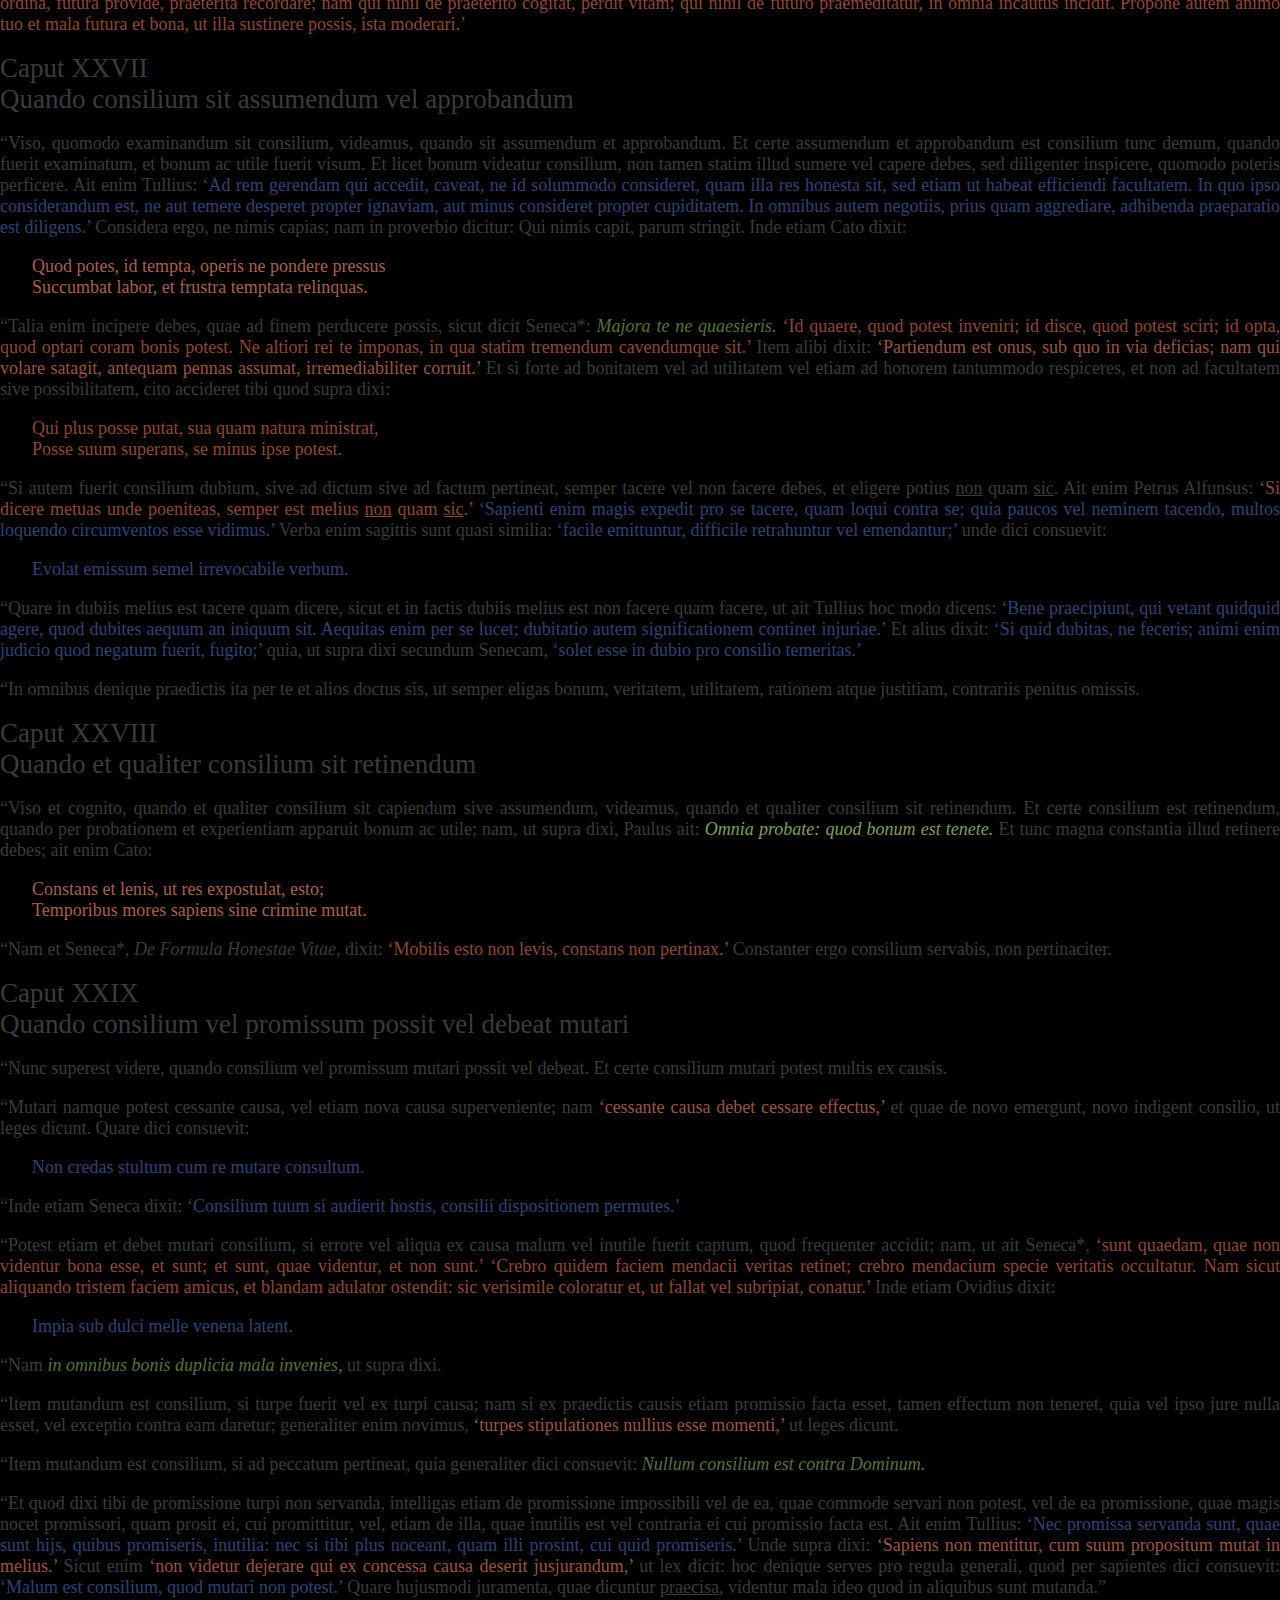
<file: fullstory.html>
<!DOCTYPE html>
<html lang="en">
<head>
    <meta charset="UTF-8">
    <meta http-equiv="X-UA-Compatible" content="IE=edge">
    <meta name="viewport" content="width=device-width, initial-scale=1.0">
    <meta name="keywords" content="DH, digital humanities, Liber Consolationis et Consilii, Albertano da Brescia, edition, medieval Latin, TEI">
    <meta name="description" content="A digital edition of Liber Consolationis et Consilii, a 13th century, medieval Latin story">
    <title>Liber Consolationis et Consilii Digital Edition</title>
    <!--Favicon-->
    <link rel="icon" type="image/x-icon" href="images/Floral_heart.svg">
    <!--Bootstrap-->
    <link href="https://cdn.jsdelivr.net/npm/bootstrap@5.2.2/dist/css/bootstrap.min.css" rel="stylesheet" integrity="sha384-Zenh87qX5JnK2Jl0vWa8Ck2rdkQ2Bzep5IDxbcnCeuOxjzrPF/et3URy9Bv1WTRi" crossorigin="anonymous">
    <!--Icons-->
    <link rel="stylesheet" href="https://cdn.jsdelivr.net/npm/bootstrap-icons@1.9.1/font/bootstrap-icons.css">
    <!--CSS-->
    <link rel="stylesheet" href="css/CETEIcean-colors.css">
    <link rel="stylesheet" type="text/css" href="css/darkmode.css"/>
    <!--JS stuff-->
    <script src="js/CETEI.js"></script>
    <script src="js/liber.js"></script>
    <script src="js/highlightClass.js"></script>
    <script src="https://ajax.googleapis.com/ajax/libs/jquery/3.6.3/jquery.min.js"></script>
    <script src="https://maxcdn.bootstrapcdn.com/bootstrap/3.4.1/js/bootstrap.min.js"></script>
</head>
<body class="d-flex flex-column min-vh-100">
	  <!--Text-->
    <section class="container-fluid pt-5">
      <p style="color:#314175;">Quotes from classical sources are blue.</p>
      <p style="color:#557531;">Quotes from the Old Testament are dark green.</p>
      <p style="color:#7CA054;">Quotes from the New Testament are light green.</p>
      <p style="color:#B98350;">Quotes from Church Fathers are orange.</p>
      <p style="color:#914631;">Quotes from contemporary medieval texts are red.</p>
      <p id="lawMed">Quotes from medieval law texts are a lighter shade of red.</p><!--This shade does not work inline-->
      <p style="color:#AA5F4B;">Quotes from medieval school texts are the lightest shade of red.</p>
      <p>* indicates a misattributed author.</p>
    </section>
	  <section class="container py-3 ps-3">
      <!--Full story-->
        <div class="col-8 offset-2">
          <div id="caput-1"></div>
          <div id="caput-2"></div>
          <div id="caput-3"></div>
          <div id="caput-4"></div>
          <div id="caput-5"></div>
          <div id="caput-6"></div>
          <div id="caput-7"></div>
          <div id="caput-8"></div>
          <div id="caput-9"></div>
          <div id="caput-10"></div>
          <div id="caput-11"></div>
          <div id="caput-12"></div>
          <div id="caput-13"></div>
          <div id="caput-14"></div>
          <div id="caput-15"></div>
          <div id="caput-16"></div>
          <div id="caput-17"></div>
          <div id="caput-18"></div>
          <div id="caput-19"></div>
          <div id="caput-20"></div>
          <div id="caput-21"></div>
          <div id="caput-22"></div>
          <div id="caput-23"></div>        
          <div id="caput-24"></div>
          <div id="caput-25"></div>
          <div id="caput-26"></div>
          <div id="caput-27"></div>
          <div id="caput-28"></div>
          <div id="caput-29"></div>
          <div id="caput-30"></div>
          <div id="caput-31"></div>
          <div id="caput-32"></div>
          <div id="caput-33"></div>
          <div id="caput-34"></div>
          <div id="caput-35"></div>
          <div id="caput-36"></div>
          <div id="caput-37"></div>
          <div id="caput-38"></div>
          <div id="caput-39"></div>
          <div id="caput-40"></div>
          <div id="caput-41"></div>
          <div id="caput-42"></div>
          <div id="caput-43"></div>
          <div id="caput-44"></div>
          <div id="caput-45"></div>
          <div id="caput-46"></div>
          <div id="caput-47"></div>
          <div id="caput-48"></div>
          <div id="caput-49"></div>
          <div id="caput-50"></div>
          <div id="caput-51"></div>
          <div id="la-epilogue"></div>
        </div>

    </section>

    <!--JS-->
    <script src="https://code.jquery.com/jquery-3.3.1.slim.min.js" integrity="sha384-q8i/X+965DzO0rT7abK41JStQIAqVgRVzpbzo5smXKp4YfRvH+8abtTE1Pi6jizo" crossorigin="anonymous"></script>
    <script src="https://cdn.jsdelivr.net/npm/popper.js@1.14.7/dist/umd/popper.min.js" integrity="sha384-UO2eT0CpHqdSJQ6hJty5KVphtPhzWj9WO1clHTMGa3JDZwrnQq4sF86dIHNDz0W1" crossorigin="anonymous"></script>
    <script src="https://cdn.jsdelivr.net/npm/bootstrap@4.3.1/dist/js/bootstrap.min.js" integrity="sha384-JjSmVgyd0p3pXB1rRibZUAYoIIy6OrQ6VrjIEaFf/nJGzIxFDsf4x0xIM+B07jRM" crossorigin="anonymous"></script>
  
  </body>
</html>
</file>
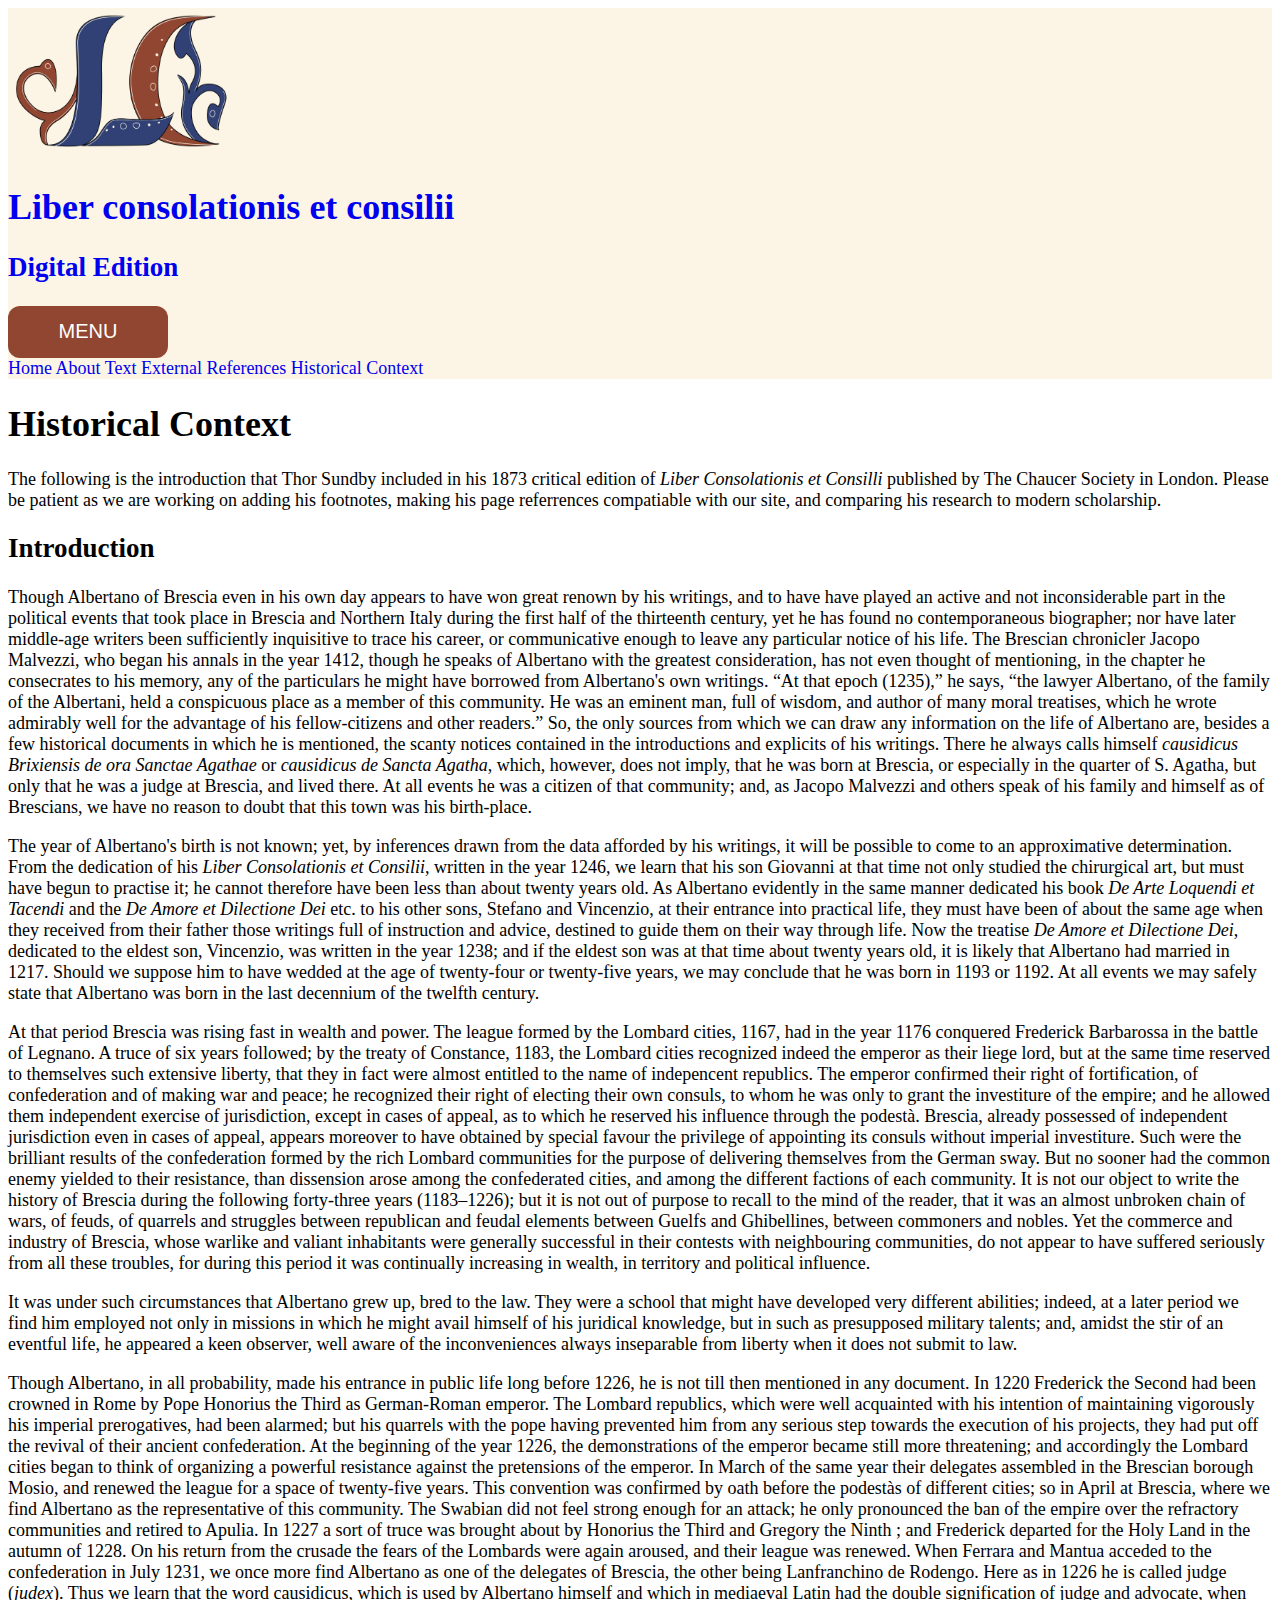
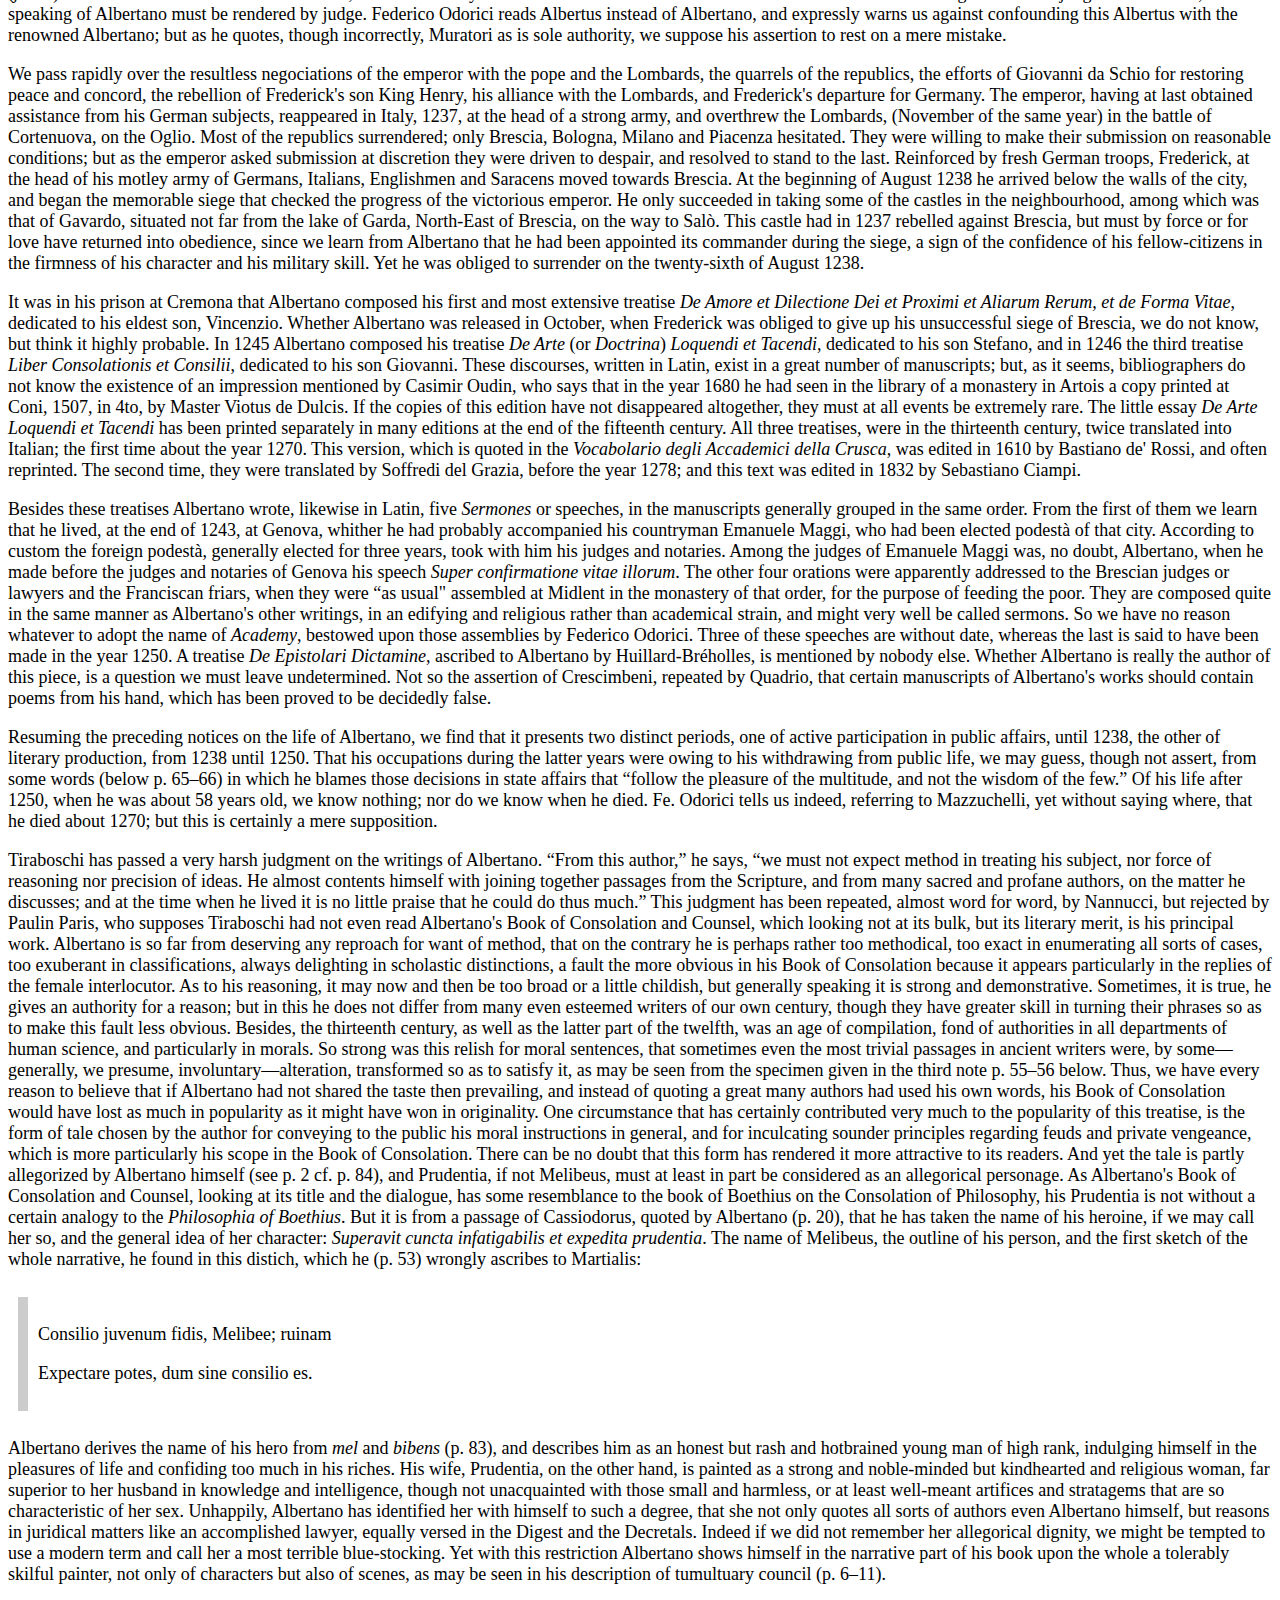
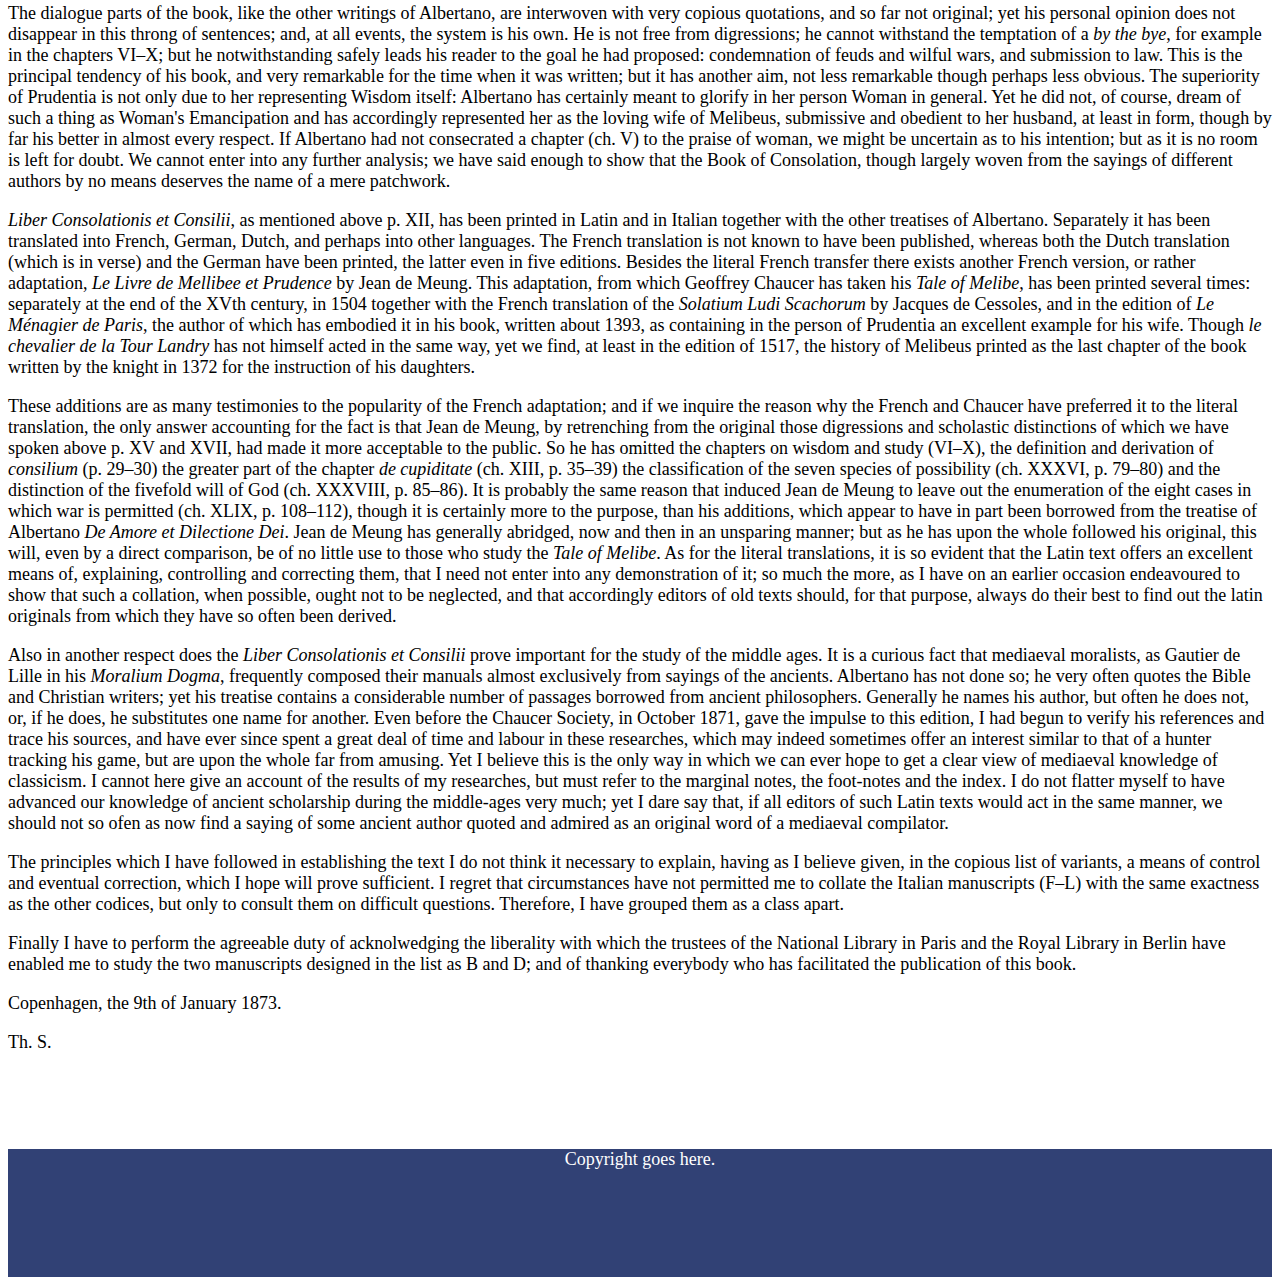
<file: history.html>
<!DOCTYPE html>
<html lang="en">
<head>
    <meta charset="UTF-8">
    <meta http-equiv="X-UA-Compatible" content="IE=edge">
    <meta name="viewport" content="width=device-width, initial-scale=1.0">
    <meta name="keywords" content="DH, digital humanities, Liber Consolationis et Consilii, Albertano da Brescia, edition, medieval Latin, TEI">
    <meta name="description" content="A digital edition of Liber Consolationis et Consilii, a 13th century, medieval Latin story">
    <title>Liber Consolationis et Consilii Digital Edition</title>
    <!--Favicon-->
    <link rel="icon" type="image/x-icon" href="images/Floral_heart.svg">
    <!--Bootstrap-->
    <link href="https://cdn.jsdelivr.net/npm/bootstrap@5.2.2/dist/css/bootstrap.min.css" rel="stylesheet" integrity="sha384-Zenh87qX5JnK2Jl0vWa8Ck2rdkQ2Bzep5IDxbcnCeuOxjzrPF/et3URy9Bv1WTRi" crossorigin="anonymous">
    <!--Icons-->
    <link rel="stylesheet" href="https://cdn.jsdelivr.net/npm/bootstrap-icons@1.9.1/font/bootstrap-icons.css">
    <!--CSS-->
    <link rel="stylesheet" type="text/css" href="css/style.css"/>
</head>
<body class="d-flex flex-column min-vh-100">
    <!--Navbar-->
    <nav id="navbar" class="navbar pe-4 ps-1">
        <a class="navbar-brand" href="index.html">
          <img src="images/transparentLibCons2.png" width="228" height="149" alt="Lib Cons Logo">
            <div class="d-inline-block align-middle">
              <h1 id="sitetitle">Liber consolationis et consilii</h1>
              <h2 id="subtitle">Digital Edition</h2>
            </div>
        </a>
      <div><!--This div keeps the menu and search bar in line-->
        <!--Menu-->
        <div class="btn-group">
          <button id="menubutton" class="btn btn-lg dropdown-toggle" type="button" data-toggle="dropdown" aria-haspopup="true" aria-expanded="false">
            MENU
          </button>
          <div class="dropdown-menu">
            <a class="dropdown-item" href="index.html">Home</a>
            <a class="dropdown-item" href="about.html">About</a>
            <a class="dropdown-item" href="directory.html">Text</a>
            <a class="dropdown-item" href="extref.html">External References</a>
            <a class="dropdown-item" href="history.html">Historical Context</a>
          </div>
        </div>
        <!--search TBD-->
        
      </div>
    </nav>
    <!--Main-->
    <section class="container col-8 p-5 mb-5">
        <h1>Historical Context</h1>
        <p>The following is the introduction that Thor Sundby included in his 1873 critical edition of <em>Liber Consolationis et Consilli</em> published by The Chaucer Society in London. 
            Please be patient as we are working on adding his footnotes, making his page referrences compatiable with our site, and comparing his research to modern scholarship.
        </p>
        <h2>Introduction</h2>
        <p>Though Albertano of Brescia even in his own day appears to have won great renown by his writings, and to have have played an active and not inconsiderable part in the political 
            events that took place in Brescia and Northern Italy during the first half of the thirteenth century, yet he has found no contemporaneous biographer; nor have later middle-age 
            writers been sufficiently inquisitive to trace his career, or communicative enough to leave any particular notice of his life. The Brescian chronicler Jacopo Malvezzi, who began 
            his annals in the year 1412, though he speaks of Albertano with the greatest consideration, has not even thought of mentioning, in the chapter he consecrates to his memory, any 
            of the particulars he might have borrowed from Albertano's own writings. “At that epoch (1235),” he says, “the lawyer Albertano, of the family of the Albertani, held a 
            conspicuous place as a member of this community. He was an eminent man, full of wisdom, and author of many moral treatises, which he wrote admirably well for the advantage of 
            his fellow-citizens and other readers.”  So, the only sources from which we can draw any information on the life of Albertano are, besides a few historical documents in which 
            he is mentioned, the scanty notices contained in the introductions and explicits of his writings.  There he always calls himself <em>causidicus Brixiensis de ora Sanctae Agathae</em> 
            or <em>causidicus de Sancta Agatha</em>, which, however, does not imply, that he was born at Brescia, or especially in the quarter of S. Agatha, but only that he was a judge at 
            Brescia, and lived there.  At all events he was a citizen of that community; and, as Jacopo Malvezzi and others speak of his family and himself as of Brescians, we have no reason 
            to doubt that this town was his birth-place.
        </p>

        <p>The year of Albertano's birth is not known; yet, by inferences drawn from the data afforded by his writings, it will be possible to come to an approximative determination. From the 
            dedication of his <em>Liber Consolationis et Consilii</em>, written in the year 1246, we learn that his son Giovanni at that time not only studied the chirurgical art, but must have begun 
            to practise it; he cannot therefore have been less than about twenty years old. As Albertano evidently in the same manner dedicated his book <em>De Arte Loquendi et Tacendi</em> and the 
            <em>De Amore et Dilectione Dei</em> etc. to his other sons, Stefano and Vincenzio, at their entrance into practical life, they must have been of about the same age when they received from 
            their father those writings full of instruction and advice, destined to guide them on their way through life. Now the treatise <em>De Amore et Dilectione Dei</em>, dedicated to the eldest 
            son, Vincenzio, was written in the year 1238; and if the eldest son was at that time about twenty years old, it is likely that Albertano had married in 1217. Should we suppose him 
            to have wedded at the age of twenty-four or twenty-five years, we may conclude that he was born in 1193 or 1192. At all events we may safely state that Albertano was born in the last 
            decennium of the twelfth century.
        </p>

        <p>At that period Brescia was rising fast in wealth and power. The league formed by the Lombard cities, 1167, had in the year 1176 conquered Frederick Barbarossa in the battle of Legnano. 
            A truce of six years followed; by the treaty of Constance, 1183, the Lombard cities recognized indeed the emperor as their liege lord, but at the same time reserved to themselves such 
            extensive liberty, that they in fact were almost entitled to the name of indepencent republics. The emperor confirmed their right of fortification, of confederation and of making war 
            and peace; he recognized their right of electing their own consuls, to whom he was only to grant the investiture of the empire; and he allowed them independent exercise of jurisdiction, 
            except in cases of appeal, as to which he reserved his influence through the podestà. Brescia, already possessed of independent jurisdiction even in cases of appeal, appears moreover 
            to have obtained by special favour the privilege of appointing its consuls without imperial investiture.  Such were the brilliant results of the confederation formed by the rich Lombard 
            communities for the purpose of delivering themselves from the German sway. But no sooner had the common enemy yielded to their resistance, than dissension arose among the confederated 
            cities, and among the different factions of each community. It is not our object to write the history of Brescia during the following forty-three years (1183&#8211;1226); but it is not out 
            of purpose to recall to the mind of the reader, that it was an almost unbroken chain of wars, of feuds, of quarrels and struggles between republican and feudal elements between Guelfs 
            and Ghibellines, between commoners and nobles. Yet the commerce and industry of Brescia, whose warlike and valiant inhabitants were generally successful in their contests with 
            neighbouring communities, do not appear to have suffered seriously from all these troubles, for during this period it was continually increasing in wealth, in territory and political influence.
        </p>

        <p>It was under such circumstances that Albertano grew up, bred to the law. They were a school that might have developed very different abilities; indeed, at a later period we find him 
            employed not only in missions in which he might avail himself of his juridical knowledge, but in such as presupposed military talents; and, amidst the stir of an eventful life, he 
            appeared a keen observer, well aware of the inconveniences always inseparable from liberty when it does not submit to law.
        </p>

        <p>Though Albertano, in all probability, made his entrance in public life long before 1226, he is not till then mentioned in any document. In 1220 Frederick the Second had been crowned 
            in Rome by Pope Honorius the Third as German-Roman emperor. The Lombard republics, which were well acquainted with his intention of maintaining vigorously his imperial prerogatives, 
            had been alarmed; but his quarrels with the pope having prevented him from any serious step towards the execution of his projects, they had put off the revival of their ancient 
            confederation. At the beginning of the year 1226, the demonstrations of the emperor became still more threatening; and accordingly the Lombard cities began to think of organizing 
            a powerful resistance against the pretensions of the emperor. In March of the same year their delegates assembled in the Brescian borough Mosio, and renewed the league for a space 
            of twenty-five years. This convention was confirmed by oath before the podestàs of different cities; so in April at Brescia, where we find Albertano as the representative of this 
            community.  The Swabian did not feel strong enough for an attack; he only pronounced the ban of the empire over the refractory communities and retired to Apulia. In 1227 a sort of 
            truce was brought about by Honorius the Third and Gregory the Ninth ; and Frederick departed for the Holy Land in the autumn of 1228. On his return from the crusade the fears of the 
            Lombards were again aroused, and their league was renewed. When Ferrara and Mantua acceded to the confederation in July 1231, we once more find Albertano as one of the delegates of 
            Brescia, the other being Lanfranchino de Rodengo. Here as in 1226 he is called judge (<em>judex</em>). Thus we learn that the word causidicus, which is used by Albertano himself and which 
            in mediaeval Latin had the double signification of judge and advocate, when speaking of Albertano must be rendered by judge. Federico Odorici reads Albertus instead of Albertano, 
            and expressly warns us against confounding this Albertus with the renowned Albertano; but as he quotes, though incorrectly, Muratori as is sole authority, we suppose his assertion 
            to rest on a mere mistake.
        </p>

        <p>We pass rapidly over the resultless negociations of the emperor with the pope and the Lombards, the quarrels of the republics, the efforts of Giovanni da Schio for restoring peace 
            and concord, the rebellion of Frederick's son King Henry, his alliance with the Lombards, and Frederick's departure for Germany. The emperor, having at last obtained assistance 
            from his German subjects, reappeared in Italy, 1237, at the head of a strong army, and overthrew the Lombards, (November of the same year) in the battle of Cortenuova, on the Oglio. 
            Most of the republics surrendered; only Brescia, Bologna, Milano and Piacenza hesitated. They were willing to make their submission on reasonable conditions; but as the emperor 
            asked submission at discretion they were driven to despair, and resolved to stand to the last. Reinforced by fresh German troops, Frederick, at the head of his motley army of 
            Germans, Italians, Englishmen and Saracens moved towards Brescia. At the beginning of August 1238 he arrived below the walls of the city, and began the memorable siege that 
            checked the progress of the victorious emperor. He only succeeded in taking some of the castles in the neighbourhood, among which was that of Gavardo,  situated not far from the 
            lake of Garda, North-East of Brescia, on the way to Salò. This castle had in 1237 rebelled against Brescia,  but must by force or for love have returned into obedience, since we 
            learn from Albertano that he had been appointed its commander during the siege, a sign of the confidence of his fellow-citizens in the firmness of his character and his military 
            skill. Yet he was obliged to surrender on the twenty-sixth of August 1238.
        </p>

        <p>It was in his prison at Cremona that Albertano composed his first and most extensive treatise <em>De Amore et Dilectione Dei et Proximi et Aliarum Rerum, et de Forma Vitae</em>, dedicated 
            to his eldest son, Vincenzio.  Whether Albertano was released in October, when Frederick was obliged to give up his unsuccessful siege of Brescia, we do not know, but think it 
            highly probable. In 1245 Albertano composed his treatise <em>De Arte</em> (or <em>Doctrina</em>) <em>Loquendi et Tacendi</em>, dedicated to his son Stefano, and in 1246 the third treatise 
            <em>Liber Consolationis et Consilii</em>, dedicated to his son Giovanni.  These discourses, written in Latin, exist in a great number of manuscripts; but, as it seems, 
            bibliographers do not know the existence of an impression mentioned by Casimir Oudin, who says that in the year 1680 he had seen in the library of a monastery in Artois a copy 
            printed at Coni, 1507, in 4to, by Master Viotus de Dulcis. If the copies of this edition have not disappeared altogether, they must at all events be extremely rare. 
            The little essay <em>De Arte Loquendi et Tacendi</em> has been printed separately in many editions at the end of the fifteenth century. All three treatises, were in the 
            thirteenth century, twice translated into Italian; the first time about the year 1270. This version, which is quoted in the <em>Vocabolario degli Accademici della Crusca</em>, 
            was edited in 1610 by Bastiano de' Rossi, and often reprinted. The second time, they were translated by Soffredi del Grazia, before the year 1278; and this text was edited 
            in 1832 by Sebastiano Ciampi.
        </p>

        <p>Besides these treatises Albertano wrote, likewise in Latin, five <em>Sermones</em> or speeches, in the manuscripts generally grouped in the same order. From the first of them we learn that 
            he lived, at the end of 1243, at Genova, whither he had probably accompanied his countryman Emanuele Maggi, who had been elected podestà of that city. According to custom the 
            foreign podestà, generally elected for three years, took with him his judges and notaries. Among the judges of Emanuele Maggi was, no doubt, Albertano, when he made before the 
            judges and notaries of Genova his speech <em>Super confirmatione vitae illorum</em>.  The other four orations were apparently addressed to the Brescian judges or lawyers and the Franciscan 
            friars, when they were “as usual" assembled at Midlent in the monastery of that order, for the purpose of feeding the poor. They are composed quite in the same manner as Albertano's 
            other writings, in an edifying and religious rather than academical strain, and might very well be called sermons. So we have no reason whatever to adopt the name of <em>Academy</em>, 
            bestowed upon those assemblies by Federico Odorici. Three of these speeches are without date, whereas the last is said to have been made in the year 1250. A treatise <em>De Epistolari Dictamine</em>, 
            ascribed to Albertano by Huillard-Bréholles, is mentioned by nobody else.  Whether Albertano is really the author of this piece, is a question we must leave undetermined. Not so the 
            assertion of Crescimbeni, repeated by Quadrio, that certain manuscripts of Albertano's works should contain poems from his hand, which has been proved to be decidedly false. 
        </p>

        <p>Resuming the preceding notices on the life of Albertano, we find that it presents two distinct periods, one of active participation in public affairs, until 1238, the other of literary production, 
            from 1238 until 1250. That his occupations during  the latter years were owing to his withdrawing from public life, we may guess, though not assert, from some words (below p. 65&#8211;66) in which he 
            blames those decisions in state affairs that “follow the pleasure of the multitude, and not the wisdom of the few.” Of his life after 1250, when he was about 58 years old, we know nothing; nor 
            do we know when he died. Fe. Odorici tells us indeed, referring to Mazzuchelli, yet without saying where, that he died about 1270; but this is certainly a mere supposition. 
        </p>

        <!--Some divider here.-->

        <p>Tiraboschi has passed a very harsh judgment on the writings of Albertano. “From this author,” he says, “we must not expect method in treating his subject, nor force of reasoning nor precision 
            of ideas. He almost contents himself with joining together passages from the Scripture, and from many sacred and profane authors, on the matter he discusses; and at the time when he lived it 
            is no little praise that he could do thus much.” This judgment has been repeated, almost word for word, by Nannucci, but rejected by Paulin Paris, who supposes Tiraboschi had not even read 
            Albertano's Book of Consolation and Counsel, which looking not at its bulk, but its literary merit, is his principal work.  Albertano is so far from deserving any reproach for want of method, 
            that on the contrary he is perhaps rather too methodical, too exact in enumerating all sorts of cases, too exuberant in classifications, always delighting in scholastic distinctions, a fault 
            the more obvious in his Book of Consolation because it appears particularly in the replies of the female interlocutor. As to his reasoning, it may now and then be too broad or a little childish, 
            but generally speaking it is strong and demonstrative. Sometimes, it is true, he gives an authority for a reason; but in this he does not differ from many even esteemed writers of our own century, 
            though they have greater skill in turning their phrases so as to make this fault less obvious. Besides, the thirteenth century, as well as the latter part of the twelfth, was an age of compilation, 
            fond of authorities in all departments of human science, and particularly in morals. So strong was this relish for moral sentences, that sometimes even the most trivial passages in ancient writers 
            were, by some&#8212;generally, we presume, involuntary&#8212;alteration, transformed so as to satisfy it, as may be seen from the specimen given in the third note p. 55&#8211;56 below. Thus, we have every reason 
            to believe that if Albertano had not shared the taste then prevailing, and instead of quoting a great many authors had used his own words, his Book of Consolation would have lost as much in 
            popularity as it might have won in originality. One circumstance that has certainly contributed very much to the popularity of this treatise, is the form of tale chosen by the author for conveying 
            to the public his moral instructions in general, and for inculcating sounder principles regarding feuds and private vengeance, which is more particularly his scope in the Book of Consolation. 
            There can be no doubt that this form has rendered it more attractive to its readers. And yet the tale is partly allegorized by Albertano himself (see p. 2 cf. p. 84), and Prudentia, if not Melibeus, 
            must at least in part be considered as an allegorical personage. As Albertano's Book of Consolation and Counsel, looking at its title and the dialogue, has some resemblance to the book of Boethius on 
            the Consolation of Philosophy, his Prudentia is not without a certain analogy to the <em>Philosophia of Boethius</em>.  But it is from a passage of Cassiodorus, quoted by Albertano (p. 20), that he has taken 
            the name of his heroine, if we may call her so, and the general idea of her character: <em>Superavit cuncta infatigabilis et expedita prudentia</em>. The name of Melibeus, the outline of his person, and the 
            first sketch of the whole narrative, he found in this distich, which he (p. 53) wrongly ascribes to Martialis:
        </p>

        <blockquote>
            <p>Consilio juvenum fidis, Melibee; ruinam</p>
            <p>Expectare potes, dum sine consilio es.</p>
        </blockquote>

        <p>Albertano derives the name of his hero from <em>mel</em> and <em>bibens</em> (p. 83), and describes him as an honest but rash and hotbrained young man of high rank,  indulging himself in the pleasures of life and confiding 
            too much in his riches. His wife, Prudentia, on the other hand, is painted as a strong and noble-minded but kindhearted and religious woman, far superior to her husband in knowledge and intelligence, 
            though not unacquainted with those small and harmless, or at least well-meant artifices and stratagems that are so characteristic of her sex. Unhappily, Albertano has identified her with himself to 
            such a degree, that she not only quotes all sorts of authors even Albertano himself, but reasons in juridical matters like an accomplished lawyer, equally versed in the Digest and the Decretals. 
            Indeed if we did not remember her allegorical dignity, we might be tempted to use a modern term and call her a most terrible blue-stocking. Yet with this restriction Albertano shows himself in the 
            narrative part of his book upon the whole a tolerably skilful painter, not only of characters but also of scenes, as may be seen in his description of tumultuary council (p. 6&#8211;11).
        </p>

        <p>The dialogue parts of the book, like the other writings of Albertano, are interwoven with very copious quotations, and so far not original; yet his personal opinion does not disappear in this throng of sentences; 
            and, at all events, the system is his own. He is not free from digressions; he cannot withstand the temptation of a <em>by the bye</em>, for example in the chapters VI&#8211;X; but he notwithstanding safely leads his reader 
            to the goal he had proposed: condemnation of feuds and wilful wars, and submission to law. This is the principal tendency of his book, and very remarkable for the time when it was written; but it has another aim, 
            not less remarkable though perhaps less obvious. The superiority of Prudentia is not only due to her representing Wisdom itself: Albertano has certainly meant to glorify in her person Woman in general. Yet he did 
            not, of course, dream of such a thing as Woman's Emancipation and has accordingly represented her as the loving wife of Melibeus, submissive and obedient to her husband, at least in form, though by far his better 
            in almost every respect. If Albertano had not consecrated a chapter (ch. V) to the praise of woman, we might be uncertain as to his intention; but as it is no room is left for doubt. We cannot enter into any 
            further analysis; we have said enough to show that the Book of Consolation, though largely woven from the sayings of different authors by no means deserves the name of a mere patchwork.             
        </p>

        <p><em>Liber Consolationis et Consilii</em>, as mentioned above p. XII, has been printed in Latin and in Italian together with the other treatises of Albertano. Separately it has been translated into French, German, 
            Dutch, and perhaps into other languages. The French translation is not known to have been published, whereas both the Dutch translation (which is in verse) and the German have been printed, the latter even in five 
            editions. Besides the literal French transfer there exists another French version, or rather adaptation, <em>Le Livre de Mellibee et Prudence</em> by Jean de Meung. This adaptation, from which Geoffrey Chaucer has taken his 
            <em>Tale of Melibe</em>, has been printed several times: separately at the end of the XVth century, in 1504 together with the French translation of the <em>Solatium Ludi Scachorum</em> by Jacques de Cessoles, and in the edition of 
            <em>Le Ménagier de Paris</em>, the author of which has embodied it in his book, written about 1393, as containing in the person of Prudentia an excellent example for his wife. Though <em>le chevalier de la Tour Landry</em> has not 
            himself acted in the same way, yet we find, at least in the edition of 1517, the history of Melibeus printed as the last chapter of the book written by the knight in 1372 for the instruction of his daughters. 
        </p>

        <p>These additions are as many testimonies to the popularity of the French adaptation; and if we inquire the reason why the French and Chaucer have preferred it to the literal translation, the only answer accounting 
            for the fact is that Jean de Meung, by retrenching from the original those digressions and scholastic distinctions of which we have spoken above p. XV and XVII, had made it more acceptable to the public. So he 
            has omitted the chapters on wisdom and study (VI&#8211;X), the definition and derivation of <em>consilium</em> (p. 29&#8211;30) the greater part of the chapter <em>de cupiditate</em> (ch. XIII, p. 35&#8211;39) the classification of the seven species 
            of possibility (ch. XXXVI, p. 79&#8211;80) and the distinction of the fivefold will of God (ch. XXXVIII, p. 85&#8211;86). It is probably the same reason that induced Jean de Meung to leave out the enumeration of the eight 
            cases in which war is permitted (ch. XLIX, p. 108&#8211;112), though it is certainly more to the purpose, than his additions, which appear to have in part been borrowed from the treatise of Albertano 
            <em>De Amore et Dilectione Dei</em>. Jean de Meung has generally abridged, now and then in an unsparing manner; but as he has upon the whole followed his original, this will, even by a direct comparison, be of no little 
            use to those who study the <em>Tale of Melibe</em>. As for the literal translations, it is so evident that the Latin text offers an excellent means of, explaining, controlling and correcting them, that I need not enter 
            into any demonstration of it; so much the more, as I have on an earlier occasion endeavoured to show that such a collation, when possible, ought not to be neglected, and that accordingly editors of old texts should, 
            for that purpose, always do their best to find out the latin originals from which they have so often been derived.
        </p>

        <p>Also in another respect does the <em>Liber Consolationis et Consilii</em> prove important for the study of the middle ages. It is a curious fact that mediaeval moralists, as Gautier de Lille in his <em>Moralium Dogma</em>, frequently composed 
            their manuals almost exclusively from sayings of the ancients.  Albertano has not done so; he very often quotes the Bible and Christian writers; yet his treatise contains a considerable number of passages borrowed from 
            ancient philosophers. Generally he names his author, but often he does not, or, if he does, he substitutes one name for another. Even before the Chaucer Society, in October 1871, gave the impulse to this edition, I had 
            begun to verify his references and trace his sources, and have ever since spent a great deal of time and labour in these researches, which may indeed sometimes offer an interest similar to that of a hunter tracking his 
            game, but are upon the whole far from amusing. Yet I believe this is the only way in which we can ever hope to get a clear view of mediaeval knowledge of classicism. I cannot here give an account of the results of my 
            researches, but must refer to the marginal notes, the foot-notes and the index. I do not flatter myself to have advanced our knowledge of ancient scholarship during the middle-ages very much; yet I dare say that, if all 
            editors of such Latin texts would act in the same manner, we should not so ofen as now find a saying of some ancient author quoted and admired as an original word of a mediaeval compilator.
        </p>

        <p>The principles which I have followed in establishing the text I do not think it necessary to explain, having as I believe given, in the copious list of variants, a means of control and eventual correction, which I hope will 
            prove sufficient. I regret that circumstances have not permitted me to collate the Italian manuscripts (F&#8211;L) with the same exactness as the other codices, but only to consult them on difficult questions. Therefore, I have 
            grouped them as a class apart.
        </p>

        <p>Finally I have to perform the agreeable duty of acknolwedging the liberality with which the trustees of the National Library in Paris and the Royal Library in Berlin have enabled me to study the two manuscripts designed in 
            the list as B and D; and of thanking everybody who has facilitated the publication of this book.
        </p>

        <p>Copenhagen, the 9th of January 1873.</p>

        <p>Th. S.</p>
    </section>

    <!--Footer-->
    <footer class="cmt-5 pt-5">
        <p>Copyright goes here.</p>
    </footer>

    <!--JS-->
    <script src="https://code.jquery.com/jquery-3.3.1.slim.min.js" integrity="sha384-q8i/X+965DzO0rT7abK41JStQIAqVgRVzpbzo5smXKp4YfRvH+8abtTE1Pi6jizo" crossorigin="anonymous"></script>
    <script src="https://cdn.jsdelivr.net/npm/popper.js@1.14.7/dist/umd/popper.min.js" integrity="sha384-UO2eT0CpHqdSJQ6hJty5KVphtPhzWj9WO1clHTMGa3JDZwrnQq4sF86dIHNDz0W1" crossorigin="anonymous"></script>
    <script src="https://cdn.jsdelivr.net/npm/bootstrap@4.3.1/dist/js/bootstrap.min.js" integrity="sha384-JjSmVgyd0p3pXB1rRibZUAYoIIy6OrQ6VrjIEaFf/nJGzIxFDsf4x0xIM+B07jRM" crossorigin="anonymous"></script>

    </body>
</html>
</file>
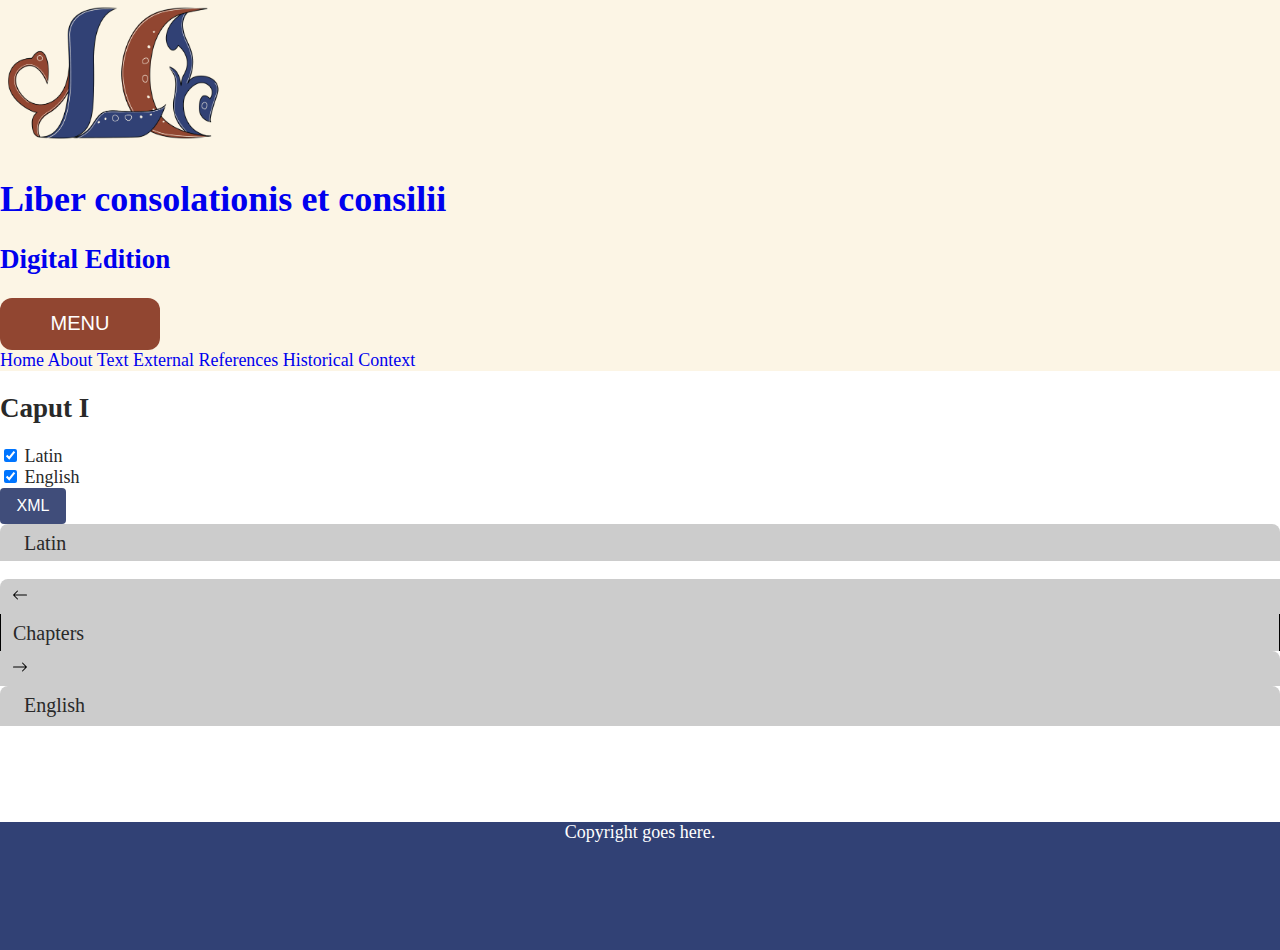
<file: test-1.html>
<!DOCTYPE html>
<html lang="en">
<head>
    <meta charset="UTF-8">
    <meta http-equiv="X-UA-Compatible" content="IE=edge">
    <meta name="viewport" content="width=device-width, initial-scale=1.0">
    <meta name="keywords" content="DH, digital humanities, Liber Consolationis et Consilii, Albertano da Brescia, edition, medieval Latin, TEI">
    <meta name="description" content="A digital edition of Liber Consolationis et Consilii, a 13th century, medieval Latin story">
    <title>Liber Consolationis et Consilii Digital Edition</title>
    <!--Favicon-->
    <link rel="icon" type="image/x-icon" href="images/Floral_heart.svg">
    <!--Bootstrap-->
    <link href="https://cdn.jsdelivr.net/npm/bootstrap@5.2.2/dist/css/bootstrap.min.css" rel="stylesheet" integrity="sha384-Zenh87qX5JnK2Jl0vWa8Ck2rdkQ2Bzep5IDxbcnCeuOxjzrPF/et3URy9Bv1WTRi" crossorigin="anonymous">
    <!--Icons-->
    <link rel="stylesheet" href="https://cdn.jsdelivr.net/npm/bootstrap-icons@1.9.1/font/bootstrap-icons.css">
    <!--CSS-->
    <link rel="stylesheet" href="css/CETEIcean.css">
    <link rel="stylesheet" type="text/css" href="css/style.css"/>
    <!--JS stuff-->
    <script src="js/CETEI.js"></script>
    <script src="js/liber.js"></script>
    <script src="js/highlightClass.js"></script>
    <script src="js/notes.js"></script>
    <script src="https://ajax.googleapis.com/ajax/libs/jquery/3.6.3/jquery.min.js"></script>
    <script src="https://maxcdn.bootstrapcdn.com/bootstrap/3.4.1/js/bootstrap.min.js"></script>
</head>
<body class="d-flex flex-column min-vh-100">
    <!--Navbar-->
    <nav id="navbar" class="navbar pe-4 ps-1">
        <a class="navbar-brand" href="index.html">
          <img src="images/transparentLibCons2.png" width="228" height="149" alt="Lib Cons Logo">
            <div class="d-inline-block align-middle">
              <h1 id="sitetitle">Liber consolationis et consilii</h1>
              <h2 id="subtitle">Digital Edition</h2>
            </div>
        </a>
      <div><!--This div keeps the menu and search bar in line-->
        <!--Menu-->
        <div class="btn-group">
          <button id="menubutton" class="btn btn-lg dropdown-toggle" type="button" data-toggle="dropdown" aria-haspopup="true" aria-expanded="false">
            MENU
          </button>
          <div class="dropdown-menu">
            <a class="dropdown-item" href="index.html">Home</a>
            <a class="dropdown-item" href="about.html">About</a>
            <a class="dropdown-item" href="directory.html">Text</a>
            <a class="dropdown-item" href="extref.html">External References</a>
            <a class="dropdown-item" href="history.html">Historical Context</a>
          </div>
        </div>
        <!--search TBD-->        
      </div>
    </nav>
	  <!--Text-->
	  <section class="container pt-3 ps-3">
      <!--Sticky top that includes the chapter, language switch boxes, TEI, and language nav-->
      <div class="fixed-top" id="sticky">
        <div class="row py-3">
          <div class="col">
            <h2>Caput I</h2>
          </div>
          <div class="col offset-6">
            <!--Latin Switch-->
            <div class="form-check form-check-inline">
              <input class="form-check-input toggle-Div" type="checkbox" id="showLatin" value="Latin" checked>
              <label class="form-check-label" for="Latin">Latin</label>
            </div>
            <!--English Switch-->
            <div class="form-check form-check-inline">
              <input class="form-check-input toggle-Div" type="checkbox" id="showEnglish" value="English" checked>
              <label class="form-check-label" for="English">English</label>
            </div>
            <!--XML Button-->
            <button id="xmlButtonSm" disabled>XML</button>
          </div>
        </div>

          <div class="d-flex justify-content-evenly">
            <div id="langnav">Latin</div>

            <ul class="d-flex justify-content-center">
              <li id="left"><a href="test-p.html"><img src="images/arrow-left.svg"></a></li>
              <li id="chapters-menu"><a href="directory.html">Chapters</a></li>
              <li id="right"><a href="test-2.html"><img src="images/arrow-right.svg"></a></li>
            </ul>
            
            <div id="langnav">English</div>
          </div>

      </div>
      <div class="row py-3">
        <!--Column for Latin-->
        <div class="col-6"  id="Latin">
          <div id="caput-1"></div>
        
          <script>
          var CETEIcean = new CETEI();
          CETEIcean.getHTML5("data/liber.xml", function(data) {
          document.getElementById("TEI").appendChild(data);
          })
          </script>
        </div>


        <!--Column for English-->
        <div class="col-6" id="English">
          <div id="chapter-1"></div>
        
          <script>
          var CETEIcean = new CETEI();
          CETEIcean.getHTML5("data/book.xml", function(data) {
          document.getElementById("TEI").appendChild(data);
          })
          </script>
        </div>
      </div>
    </section>


    <!--Footer-->
    <footer class="cmt-5 pt-5">
	    <p>Copyright goes here.</p>
    </footer>

    <!--JS-->
    <script src="https://code.jquery.com/jquery-3.3.1.slim.min.js" integrity="sha384-q8i/X+965DzO0rT7abK41JStQIAqVgRVzpbzo5smXKp4YfRvH+8abtTE1Pi6jizo" crossorigin="anonymous"></script>
    <script src="https://cdn.jsdelivr.net/npm/popper.js@1.14.7/dist/umd/popper.min.js" integrity="sha384-UO2eT0CpHqdSJQ6hJty5KVphtPhzWj9WO1clHTMGa3JDZwrnQq4sF86dIHNDz0W1" crossorigin="anonymous"></script>
    <script src="https://cdn.jsdelivr.net/npm/bootstrap@4.3.1/dist/js/bootstrap.min.js" integrity="sha384-JjSmVgyd0p3pXB1rRibZUAYoIIy6OrQ6VrjIEaFf/nJGzIxFDsf4x0xIM+B07jRM" crossorigin="anonymous"></script>
  
  </body>
</html>
</file>
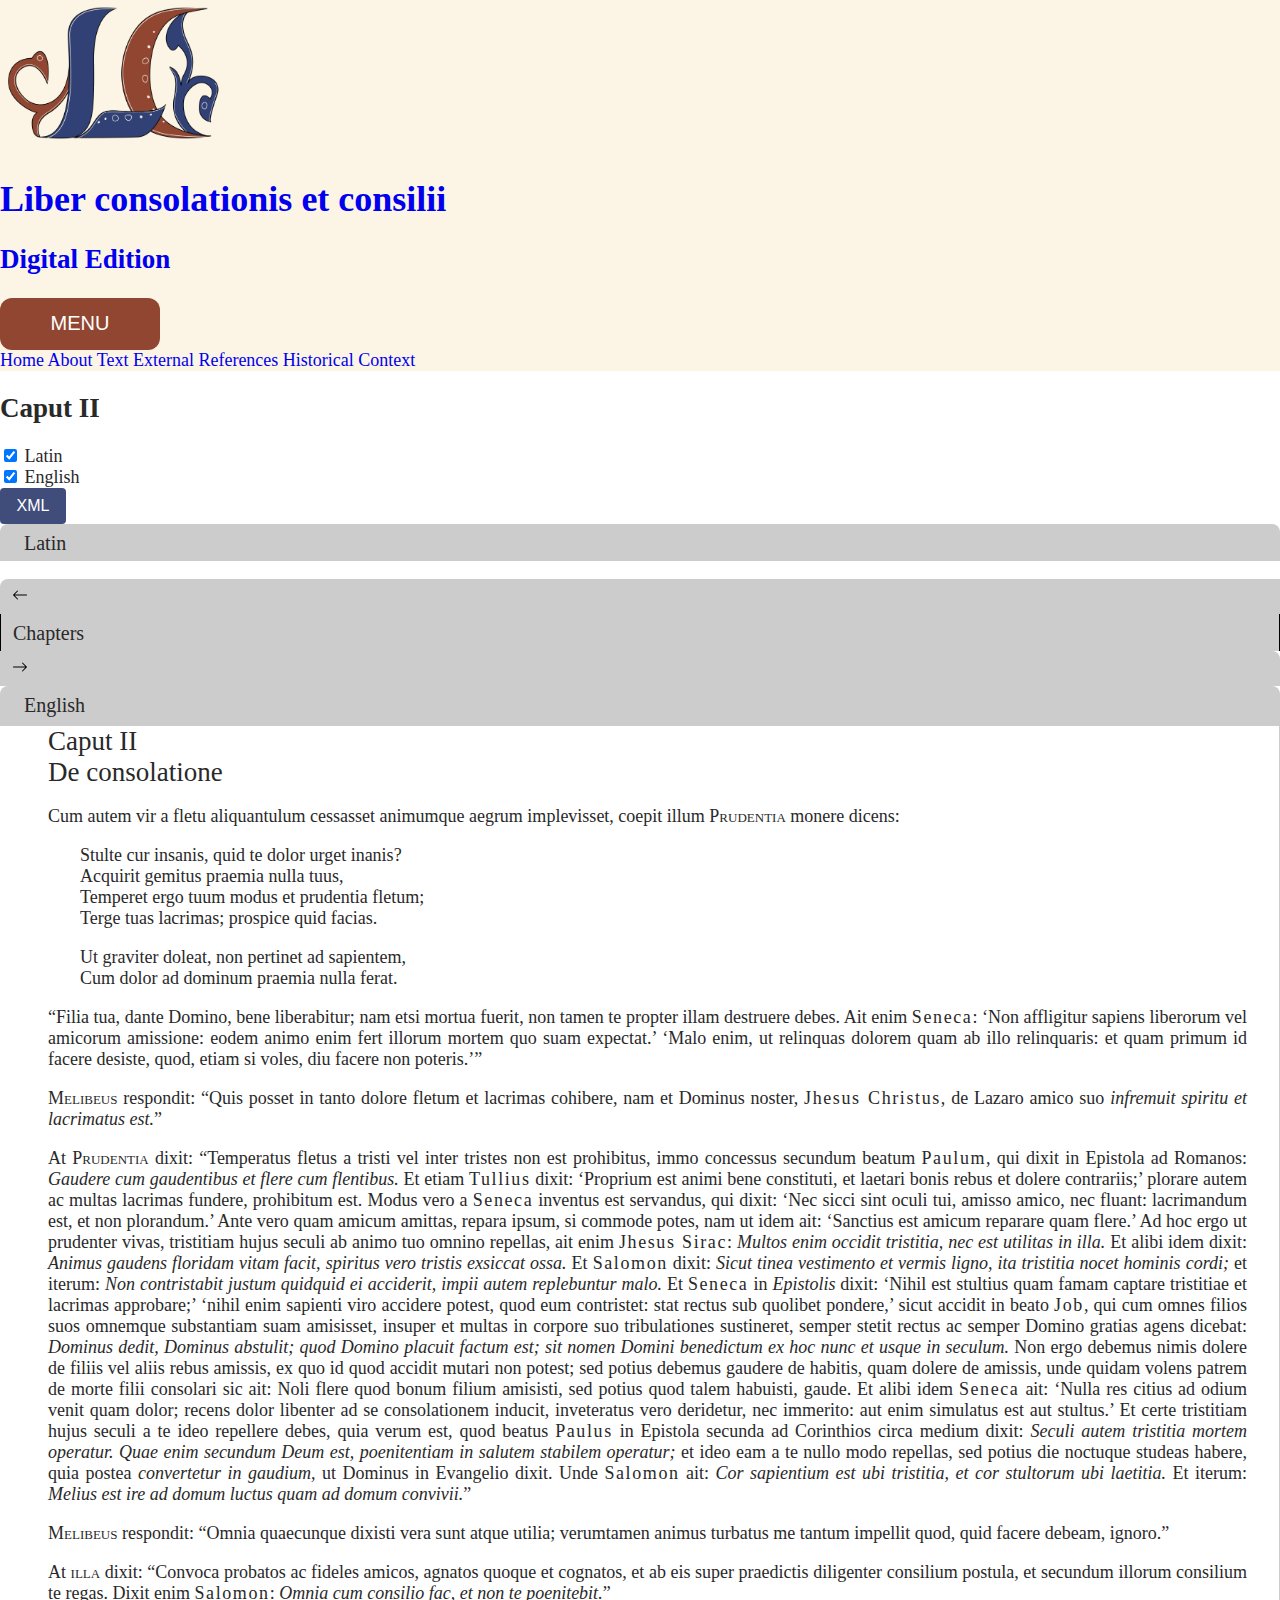
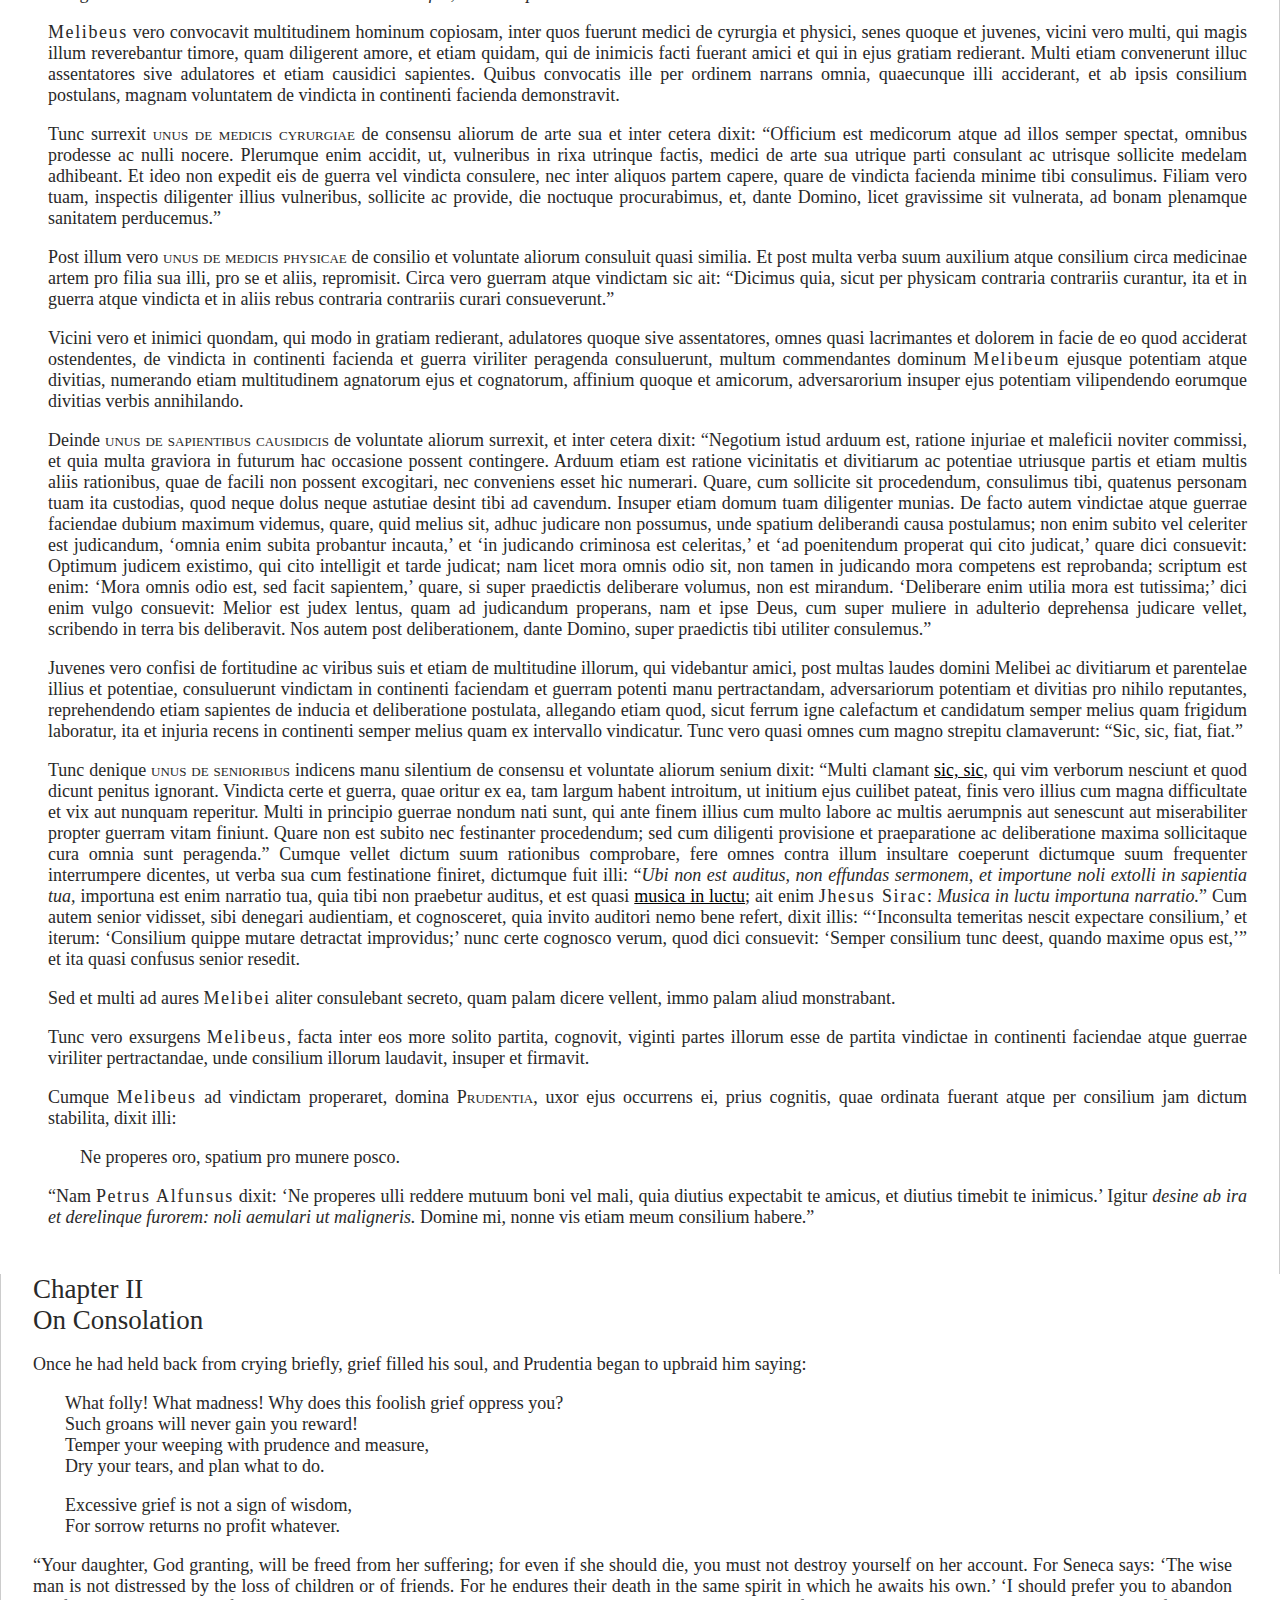
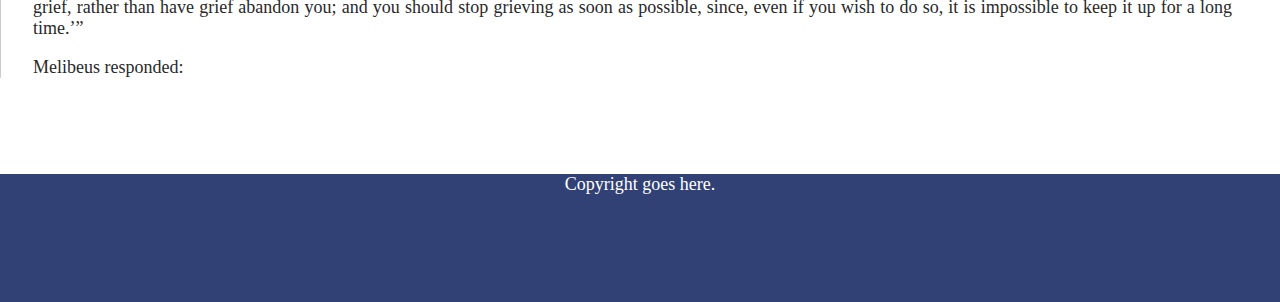
<file: test-2.html>
<!DOCTYPE html>
<html lang="en">
<head>
    <meta charset="UTF-8">
    <meta http-equiv="X-UA-Compatible" content="IE=edge">
    <meta name="viewport" content="width=device-width, initial-scale=1.0">
    <meta name="keywords" content="DH, digital humanities, Liber Consolationis et Consilii, Albertano da Brescia, edition, medieval Latin, TEI">
    <meta name="description" content="A digital edition of Liber Consolationis et Consilii, a 13th century, medieval Latin story">
    <title>Liber Consolationis et Consilii Digital Edition</title>
    <!--Favicon-->
    <link rel="icon" type="image/x-icon" href="images/Floral_heart.svg">
    <!--Bootstrap-->
    <link href="https://cdn.jsdelivr.net/npm/bootstrap@5.2.2/dist/css/bootstrap.min.css" rel="stylesheet" integrity="sha384-Zenh87qX5JnK2Jl0vWa8Ck2rdkQ2Bzep5IDxbcnCeuOxjzrPF/et3URy9Bv1WTRi" crossorigin="anonymous">
    <!--Icons-->
    <link rel="stylesheet" href="https://cdn.jsdelivr.net/npm/bootstrap-icons@1.9.1/font/bootstrap-icons.css">
    <!--CSS-->
    <link rel="stylesheet" href="css/CETEIcean.css">
    <link rel="stylesheet" type="text/css" href="css/style.css"/>
    <!--JS stuff-->
    <script src="js/CETEI.js"></script>
    <script src="js/liber.js"></script>
    <script src="https://ajax.googleapis.com/ajax/libs/jquery/3.6.3/jquery.min.js"></script>
    <script src="https://maxcdn.bootstrapcdn.com/bootstrap/3.4.1/js/bootstrap.min.js"></script>
</head>
<body class="d-flex flex-column min-vh-100">
    <!--Navbar-->
    <nav id="navbar" class="navbar pe-4 ps-1">
        <a class="navbar-brand" href="index.html">
          <img src="images/transparentLibCons2.png" width="228" height="149" alt="Lib Cons Logo">
            <div class="d-inline-block align-middle">
              <h1 id="sitetitle">Liber consolationis et consilii</h1>
              <h2 id="subtitle">Digital Edition</h2>
            </div>
        </a>
      <div><!--This div keeps the menu and search bar in line-->
        <!--Menu-->
        <div class="btn-group">
          <button id="menubutton" class="btn btn-lg dropdown-toggle" type="button" data-toggle="dropdown" aria-haspopup="true" aria-expanded="false">
            MENU
          </button>
          <div class="dropdown-menu">
            <a class="dropdown-item" href="index.html">Home</a>
            <a class="dropdown-item" href="about.html">About</a>
            <a class="dropdown-item" href="directory.html">Text</a>
            <a class="dropdown-item" href="extref.html">External References</a>
            <a class="dropdown-item" href="history.html">Historical Context</a>
          </div>
        </div>
        <!--search TBD-->        
      </div>
    </nav>
	  <!--Text-->
	  <section class="container pt-3 ps-3">
      <!--Sticky top that includes the chapter, language switch boxes, TEI, and language nav-->
      <div class="fixed-top" id="sticky">
        <div class="row py-3">
          <div class="col">
            <h2>Caput II</h2>
          </div>
          <div class="col offset-6">
            <!--Latin Switch-->
            <div class="form-check form-check-inline">
              <input class="form-check-input toggle-Div" type="checkbox" id="showLatin" value="Latin" checked>
              <label class="form-check-label" for="Latin">Latin</label>
            </div>
            <!--English Switch-->
            <div class="form-check form-check-inline">
              <input class="form-check-input toggle-Div" type="checkbox" id="showEnglish" value="English" checked>
              <label class="form-check-label" for="English">English</label>
            </div>
            <!--XML Button-->
            <button id="xmlButtonSm" disabled>XML</button>
          </div>
        </div>

        <div class="d-flex justify-content-evenly">
            <div id="langnav">Latin</div>

            <ul class="d-flex justify-content-center">
              <li id="left"><a href="test-1.html"><img src="images/arrow-left.svg"></a></li>
              <li id="chapters-menu"><a href="directory.html">Chapters</a></li>
              <li id="right"><img src="images/arrow-right.svg"></li>
            </ul>
            
            <div id="langnav">English</div>
          </div>

      </div>
      <div class="row py-3">
        <!--Column for Latin-->
        <div class="col-6"  id="Latin">
          <div id="caput-2"></div>
        
          <script>
          var CETEIcean = new CETEI();
          CETEIcean.getHTML5("data/liber.xml", function(data) {
          document.getElementById("TEI").appendChild(data);
          })
          </script>
          <div class="container">
            <a href="#" data-container="body" data-toggle="popover" data-trigger="focus">
              <span class="margin" style="color:#314175">&#10086;</span>
            </a>
          </div>
  
          <script>
            $(document).ready(function(){
              $('[data-toggle="popover"]').on('click', function(e) {e.preventDefault(); return true;});
              $('[data-toggle="popover"]').popover({title: "001 Source", content: "Ovid, Remedia Amoris, 127-130.",animation: true});
            });
          </script>

        </div>
        <!--Column for English-->
        <div class="col-6" id="English">
          <div id="chapter-2"></div>
        
          <script>
          var CETEIcean = new CETEI();
          CETEIcean.getHTML5("data/book.xml", function(data) {
          document.getElementById("TEI").appendChild(data);
          })
          </script>
        </div>
      </div>
    </section>



    <!--Footer-->
    <footer class="cmt-5 pt-5">
	    <p>Copyright goes here.</p>
    </footer>

    <!--JS-->
    <script src="https://code.jquery.com/jquery-3.3.1.slim.min.js" integrity="sha384-q8i/X+965DzO0rT7abK41JStQIAqVgRVzpbzo5smXKp4YfRvH+8abtTE1Pi6jizo" crossorigin="anonymous"></script>
    <script src="https://cdn.jsdelivr.net/npm/popper.js@1.14.7/dist/umd/popper.min.js" integrity="sha384-UO2eT0CpHqdSJQ6hJty5KVphtPhzWj9WO1clHTMGa3JDZwrnQq4sF86dIHNDz0W1" crossorigin="anonymous"></script>
    <script src="https://cdn.jsdelivr.net/npm/bootstrap@4.3.1/dist/js/bootstrap.min.js" integrity="sha384-JjSmVgyd0p3pXB1rRibZUAYoIIy6OrQ6VrjIEaFf/nJGzIxFDsf4x0xIM+B07jRM" crossorigin="anonymous"></script>
  
  </body>
</html>
</file>
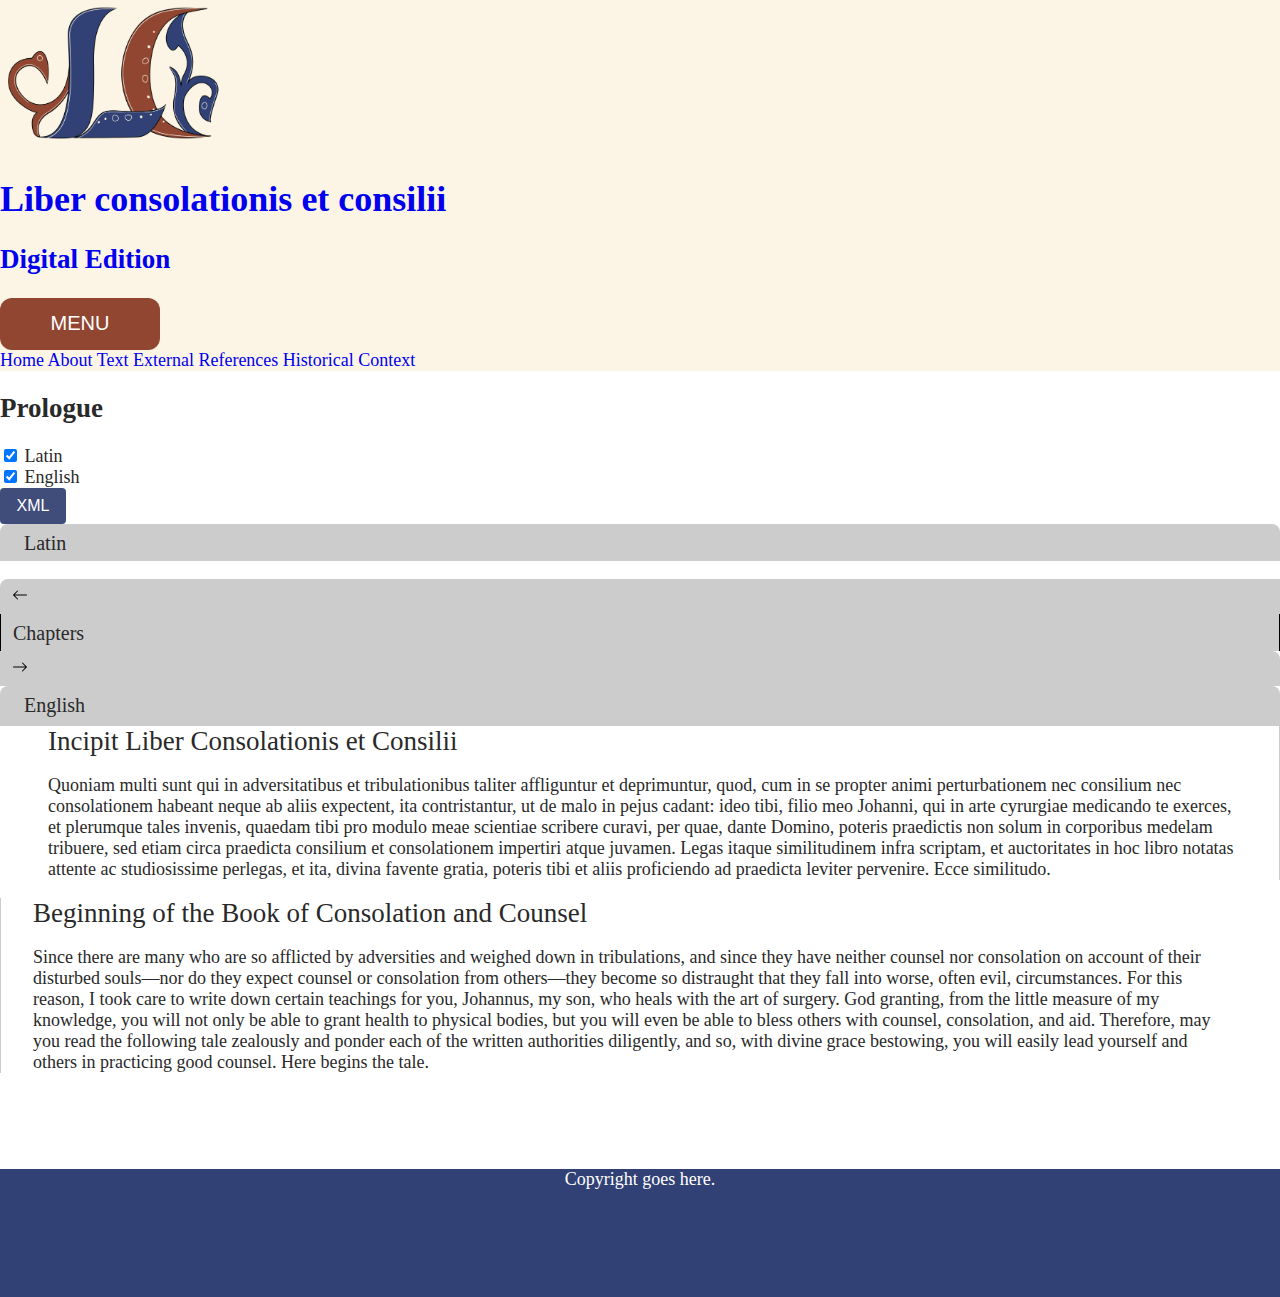
<file: test-p.html>
<!DOCTYPE html>
<html lang="en">
<head>
    <meta charset="UTF-8">
    <meta http-equiv="X-UA-Compatible" content="IE=edge">
    <meta name="viewport" content="width=device-width, initial-scale=1.0">
    <meta name="keywords" content="DH, digital humanities, Liber Consolationis et Consilii, Albertano da Brescia, edition, medieval Latin, TEI">
    <meta name="description" content="A digital edition of Liber Consolationis et Consilii, a 13th century, medieval Latin story">
    <title>Liber Consolationis et Consilii Digital Edition</title>
    <!--Favicon-->
    <link rel="icon" type="image/x-icon" href="images/Floral_heart.svg">
    <!--Bootstrap-->
    <link href="https://cdn.jsdelivr.net/npm/bootstrap@5.2.2/dist/css/bootstrap.min.css" rel="stylesheet" integrity="sha384-Zenh87qX5JnK2Jl0vWa8Ck2rdkQ2Bzep5IDxbcnCeuOxjzrPF/et3URy9Bv1WTRi" crossorigin="anonymous">
    <!--Icons-->
    <link rel="stylesheet" href="https://cdn.jsdelivr.net/npm/bootstrap-icons@1.9.1/font/bootstrap-icons.css">
    <!--CSS-->
    <link rel="stylesheet" href="css/CETEIcean.css">
    <link rel="stylesheet" type="text/css" href="css/style.css"/>
    <!--JS stuff-->
    <script src="js/CETEI.js"></script>
    <script src="js/liber.js"></script>
    <script src="https://ajax.googleapis.com/ajax/libs/jquery/3.6.3/jquery.min.js"></script>
    <script src="https://maxcdn.bootstrapcdn.com/bootstrap/3.4.1/js/bootstrap.min.js"></script>
</head>
<body class="d-flex flex-column min-vh-100">
    <!--Navbar-->
    <nav id="navbar" class="navbar pe-4 ps-1">
        <a class="navbar-brand" href="index.html">
          <img src="images/transparentLibCons2.png" width="228" height="149" alt="Lib Cons Logo">
            <div class="d-inline-block align-middle">
              <h1 id="sitetitle">Liber consolationis et consilii</h1>
              <h2 id="subtitle">Digital Edition</h2>
            </div>
        </a>
      <div><!--This div keeps the menu and search bar in line-->
        <!--Menu-->
        <div class="btn-group">
          <button id="menubutton" class="btn btn-lg dropdown-toggle" type="button" data-toggle="dropdown" aria-haspopup="true" aria-expanded="false">
            MENU
          </button>
          <div class="dropdown-menu">
            <a class="dropdown-item" href="index.html">Home</a>
            <a class="dropdown-item" href="about.html">About</a>
            <a class="dropdown-item" href="directory.html">Text</a>
            <a class="dropdown-item" href="extref.html">External References</a>
            <a class="dropdown-item" href="history.html">Historical Context</a>
          </div>
        </div>
        <!--search TBD-->        
      </div>
    </nav>
	  <!--Text-->
	  <section class="container pt-3 ps-3">
      <!--Sticky top that includes the chapter, language switch boxes, TEI, and language nav-->
      <div class="fixed-top" id="sticky">
        <div class="row py-3">
          <div class="col">
            <h2>Prologue</h2>
          </div>
          <div class="col offset-6">
            <!--Latin Switch-->
            <div class="form-check form-check-inline">
              <input class="form-check-input toggle-Div" type="checkbox" id="showLatin" value="Latin" checked>
              <label class="form-check-label" for="Latin">Latin</label>
            </div>
            <!--English Switch-->
            <div class="form-check form-check-inline">
              <input class="form-check-input toggle-Div" type="checkbox" id="showEnglish" value="English" checked>
              <label class="form-check-label" for="English">English</label>
            </div>
            <!--XML Button-->
            <button id="xmlButtonSm" disabled>XML</button>
          </div>
        </div>

        <div class="d-flex justify-content-evenly">
          <div id="langnav">Latin</div>

          <ul class="d-flex justify-content-center">
            <li id="left"><a href="directory.html"><img src="images/arrow-left.svg"></a></li>
            <li id="chapters-menu"><a href="directory.html">Chapters</a></li>
            <li id="right"><a href="test-1.html"><img src="images/arrow-right.svg"></a></li>
          </ul>
          
          <div id="langnav">English</div>
        </div>

      </div>
      <div class="row py-3">
        <!--Column for Latin-->
        <div class="col-6"  id="Latin">
          <div id="la-prologue"></div>
        
          <script>
          var CETEIcean = new CETEI();
          CETEIcean.getHTML5("data/liber.xml", function(data) {
          document.getElementById("TEI").appendChild(data);
          })
          </script>

        </div>
        <!--Column for English-->
        <div class="col-6" id="English">
          <div id="en-prologue"></div>
        
          <script>
          var CETEIcean = new CETEI();
          CETEIcean.getHTML5("data/book.xml", function(data) {
          document.getElementById("TEI").appendChild(data);
          })
          </script>
        </div>
      </div>
    </section>



    <!--Footer-->
    <footer class="cmt-5 pt-5">
	    <p>Copyright goes here.</p>
    </footer>

    <!--JS-->
    <script src="https://code.jquery.com/jquery-3.3.1.slim.min.js" integrity="sha384-q8i/X+965DzO0rT7abK41JStQIAqVgRVzpbzo5smXKp4YfRvH+8abtTE1Pi6jizo" crossorigin="anonymous"></script>
    <script src="https://cdn.jsdelivr.net/npm/popper.js@1.14.7/dist/umd/popper.min.js" integrity="sha384-UO2eT0CpHqdSJQ6hJty5KVphtPhzWj9WO1clHTMGa3JDZwrnQq4sF86dIHNDz0W1" crossorigin="anonymous"></script>
    <script src="https://cdn.jsdelivr.net/npm/bootstrap@4.3.1/dist/js/bootstrap.min.js" integrity="sha384-JjSmVgyd0p3pXB1rRibZUAYoIIy6OrQ6VrjIEaFf/nJGzIxFDsf4x0xIM+B07jRM" crossorigin="anonymous"></script>
  
  </body>
</html>
</file>
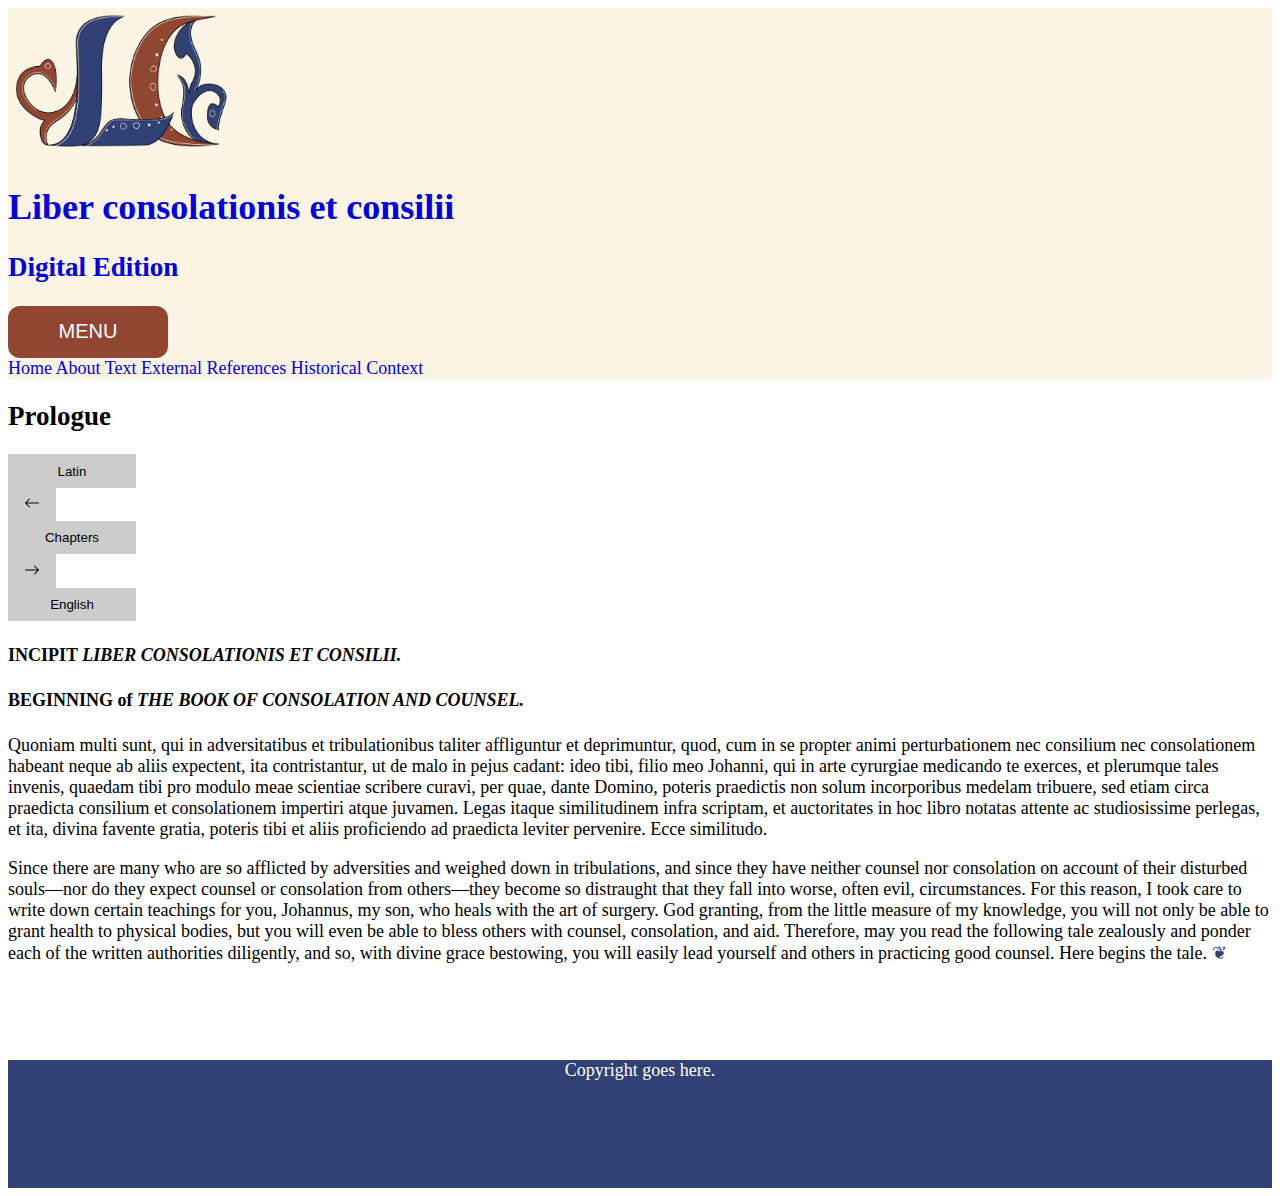
<file: text.html>
<!DOCTYPE html>
<html lang="en">
<head>
    <meta charset="UTF-8">
    <meta http-equiv="X-UA-Compatible" content="IE=edge">
    <meta name="viewport" content="width=device-width, initial-scale=1.0">
    <meta name="keywords" content="DH, digital humanities, Liber Consolationis et Consilii, Albertano da Brescia, edition, medieval Latin, TEI">
    <meta name="description" content="A digital edition of Liber Consolationis et Consilii, a 13th century, medieval Latin story">
    <title>Liber Consolationis et Consilii Digital Edition</title>
    <!--Favicon-->
    <link rel="icon" type="image/x-icon" href="images/Floral_heart.svg">
    <!--Bootstrap-->
    <link href="https://cdn.jsdelivr.net/npm/bootstrap@5.2.2/dist/css/bootstrap.min.css" rel="stylesheet" integrity="sha384-Zenh87qX5JnK2Jl0vWa8Ck2rdkQ2Bzep5IDxbcnCeuOxjzrPF/et3URy9Bv1WTRi" crossorigin="anonymous">
    <!--Icons-->
    <link rel="stylesheet" href="https://cdn.jsdelivr.net/npm/bootstrap-icons@1.9.1/font/bootstrap-icons.css">
    <!--CSS-->
    <link rel="stylesheet" type="text/css" href="css/style.css"/>
</head>
<body class="d-flex flex-column min-vh-100">
    <!--Navbar-->
    <nav id="navbar" class="navbar pe-4 ps-1">
        <a class="navbar-brand" href="home.html">
          <img src="images/transparentLibCons2.png" width="228" height="149" alt="Lib Cons Logo">
            <div class="d-inline-block align-middle">
              <h1 id="sitetitle">Liber consolationis et consilii</h1>
              <h2 id="subtitle">Digital Edition</h2>
            </div>
        </a>
      <div><!--This div keeps the menu and search bar in line-->
        <!--Menu-->
        <div class="btn-group">
          <button id="menubutton" class="btn btn-lg dropdown-toggle" type="button" data-toggle="dropdown" aria-haspopup="true" aria-expanded="false">
            MENU
          </button>
          <div class="dropdown-menu">
            <a class="dropdown-item" href="index.html">Home</a>
            <a class="dropdown-item" href="about.html">About</a>
            <a class="dropdown-item" href="directory.html">Text</a>
            <a class="dropdown-item" href="extref.html">External References</a>
            <a class="dropdown-item" href="history.html">Historical Context</a>
          </div>
        </div>
        <!--search TBD-->
        
      </div>
    </nav>
	  <!--Text-->
	  <section class="container py-3 ps-3">
      <div class="row">
        <div class="col">
          <h2>Prologue</h2>
        </div>
      </div>
      <div class="row sticky-top pt-5" id="lang">
        <!--Latin Button-->
			  <div class="col-1 offset-2">
				  <button class="langBtn rounded-top">Latin</button>
        </div>
        <!--Previous Button-->
        <div class="col-1">
          <button class="ctrBtn">
            <img src="images/arrow-left.svg">
          </button>
        </div>
        <!--Chapters Button-->
        <div class="col-1">
          <button class="langBtn">Chapters</button>
        </div>
        <!--Next Button-->
        <div class="col-1">
          <button class="ctrBtn">
            <img src="images/arrow-right.svg">
          </button>
        </div>
        <!--English Button-->
        <div class="col-1">
          <button class="langBtn rounded-top">English</button>
        </div>
      </div>
      <div class="row">
        <div class="col py-1 ps-5 pe-5">
          <p><h4>INCIPIT <em>LIBER CONSOLATIONIS ET CONSILII.</em></h4></p>
        </div>
        <div class="col py-1 ps-5 pe-5">
          <p><h4>BEGINNING of <em>THE BOOK OF CONSOLATION AND COUNSEL.</em></h4></p>
        </div>
      </div>
      <div class="row">
        <div class="col py-1 ps-5 pe-5 mb-5">
          <p>Quoniam  multi  sunt,  qui  in  adversitatibus  et  tribulationibus  taliter  affliguntur  et deprimuntur,  quod,  cum  in  se  propter  animi  perturbationem  nec  consilium  nec consolationem habeant neque ab aliis expectent, ita contristantur, ut de malo in pejus cadant:  ideo  tibi,  filio  meo  Johanni,  qui  in  arte  cyrurgiae medicando  te  exerces,  et plerumque tales invenis, quaedam tibi pro modulo meae scientiae scribere curavi, per quae, dante Domino, poteris praedictis non solum incorporibus medelam tribuere, sed etiam circa praedicta consilium et consolationem impertiri atque juvamen. Legas itaque similitudinem infra scriptam, et auctoritates in hoc libro notatas attente ac studiosissime perlegas, et ita, divina favente gratia, poteris tibi et aliis proficiendo ad praedicta leviter pervenire. Ecce similitudo.</p>
        </div>
        <div class="col py-1 ps-5 pe-5 mb-5">
          <p>Since there are many who are so afflicted by adversities and weighed down in tribulations, and since they have neither counsel nor consolation on account of their disturbed souls—nor do they expect counsel or consolation from others—they become so distraught that they fall into worse, often evil, circumstances. For this reason, I took care  to write down certain teachings for you, Johannus, my son, who heals with the art of surgery. God granting, from the little measure of my knowledge, you will not only be able to grant health to physical bodies, but you will even be able to bless others with counsel, consolation, and aid. Therefore, may you read the following tale zealously and ponder each of the written authorities diligently, and so, with divine grace bestowing, you will easily lead yourself and others in practicing good counsel. Here begins the tale.
            <!--Test Note-->
            <a href="#testnote" class="footnoteLink" id="testnote">
              <span style="color:#314175">&#10086;</span>
            </a>
          </p>
        </div>
      </div>
	  </section>


    <!--Footer-->
    <footer class="cmt-5 pt-5 mt-auto">
	    <p>Copyright goes here.</p>
    </footer>

    <!--JS-->
    <script src="https://code.jquery.com/jquery-3.3.1.slim.min.js" integrity="sha384-q8i/X+965DzO0rT7abK41JStQIAqVgRVzpbzo5smXKp4YfRvH+8abtTE1Pi6jizo" crossorigin="anonymous"></script>
    <script src="https://cdn.jsdelivr.net/npm/popper.js@1.14.7/dist/umd/popper.min.js" integrity="sha384-UO2eT0CpHqdSJQ6hJty5KVphtPhzWj9WO1clHTMGa3JDZwrnQq4sF86dIHNDz0W1" crossorigin="anonymous"></script>
    <script src="https://cdn.jsdelivr.net/npm/bootstrap@4.3.1/dist/js/bootstrap.min.js" integrity="sha384-JjSmVgyd0p3pXB1rRibZUAYoIIy6OrQ6VrjIEaFf/nJGzIxFDsf4x0xIM+B07jRM" crossorigin="anonymous"></script>
  
  </body>
</html>
</file>
<file: css/style.css>
body {
  background-color: white;
  font-family: 'junicode-expanded';
  font-size: 1.125rem;
}

table {
  display: inline-table;
  width: 700px;
  text-indent: 3rem;
}

h2 #subtitle {
  text-indent: none;
}

.about {
  text-indent: -1rem;
}

h3 {
  font-size: 1.563rem;
}

#contribution {
  width: 180px;
}

.acknowledge {
  margin-left: 50px;
}

/*caption formatting*/
.caption {
  color:black;
  text-decoration: none;
  font-size: 0.8rem;
}

a:link{
  text-decoration: none;
}

/*Navbar*/
#navbar {
  background-color: #FCF5E5;

}

/*menu button*/
#menubutton {
  font-size: 20px;
  background-color: #914631;
  color: white;
  width: 10rem;
  height: 3.25rem;
  border: 0;
  border-top-left-radius: 12px;
  border-top-right-radius: 12px;
  border-bottom-left-radius: 12px;
  border-bottom-right-radius: 12px;
}

/*search bar TBD*/

/*sticky language header*/
#sticky {
  background-color: white;
  border-bottom: solid #ccc;
  position: sticky;
}

ul {
  list-style-type: none;
  margin-bottom: 0;
  padding: 0;
}

#bulleted {
  list-style-type: disc;
  margin-left: 2em;
}

#langnav {
  font-size: 1.25rem;
  background-color: white;
  padding-top: 8px;
  padding-right: 24px;
  padding-bottom: 6px;
  padding-left: 24px;
  background-color: #ccc;
  border-top-left-radius: 8px;
  border-top-right-radius: 8px;
}

#left {
  font-size: 1.15rem;
  padding-top: 8px;
  padding-right: 12px;
  padding-bottom: 6px;
  padding-left: 12px;
  background-color: #ccc;
  border-top-left-radius: 8px;
}

#right {
  font-size: 1.15rem;
  padding-top: 8px;
  padding-right: 12px;
  padding-bottom: 6px;
  padding-left: 12px;
  background-color: #ccc;
  border-top-right-radius: 8px;
}

#chapters-menu {
  border-right: 1px solid black;
  border-left: 1px solid black;
  font-size: 1.25rem;
  padding-top: 8px;
  padding-right: 12px;
  padding-bottom: 6px;
  padding-left: 12px;
  background-color: #ccc;
}

#chapters-menu > a { color: inherit; }

/*column formatting*/
#Latin {
  padding-left: 3rem;
  padding-right: 2rem;
  border-right: 1px solid #ccc;
}

#English {
  padding-right: 3rem;
  padding-left: 2rem;
  border-left: 1px solid #ccc;
}

/*blockquote*/
blockquote {
  border-left: 10px solid #ccc;
  margin: 1.5em 10px;
  padding: 0.5em 10px;
  line-height: normal;
}

/*fleuron about page*/
a[class|="bluefleuron"] {
  text-decoration: none;
  color:#314175;
}
a[class|="redfleuron"] {
  text-decoration: none;
  color:#914631;
  text-indent: 10px;
}

/*popover*/
.popover {
  font-family: 'junicode';
  background-color: #FCF5E5;
  border: 1px solid #553E36;
}

.popover-header {
  font-family: 'junicode';
  color: white;
  background-color: #553E36;
}

/*fleuron note*/
.margin {
  font-size: 1.5rem;
  margin-left: -10%;

}

.margin:hover {
  text-shadow: 2px 2px 5px yellow;
}

.popover {
  position: fixed;
  }

/*directory buttons*/
.button {
  background-color: #AA5F4B;
  border: none;
  border-radius: 4px;
  color: white;
  width: 2.75rem;
  height: 2.75rem;
  text-align: center;
  text-decoration: none;
  display: inline-block;
  font-size: 1.25rem;
}

.button:hover {
  background-color: #914631;
  color: white;
}

/*prologue button*/
#prologueBtn {
  background-color: #AA5F4B;
  border: none;
  border-radius: 4px;
  color: white;
  width: 9.625rem;
  height: 2.75rem;
  text-align: center;
  text-decoration: none;
  display: inline-block;
  font-size: 1.25rem;
}

#prologueBtn:hover {
  background-color: #914631;
  color: white;
}

/*download xml button*/
#xmlButton {
  background-color: #404d7a;
  border: none;
  border-radius: 4px;
  color: white;
  width: 8.25rem;
  height: 2.25rem;
  text-align: center;
  text-decoration: none;
  display: inline-block;
  font-size: 1rem;
}

/*small xml button*/
#xmlButtonSm {
  background-color: #404d7a;
  border: none;
  border-radius: 4px;
  color: white;
  width: 4.125rem;
  height: 2.25rem;
  text-align: center;
  text-decoration: none;
  display: inline-block;
  font-size: 1rem;
}

#xmlButton:hover {
  background-color: #314175;
  color: white;
}

/*language buttons*/
.langBtn {
  vertical-align: center;
  background-color: #ccc;
  width: 8rem;
  height: 2.5em;
  border: none;
}

/*control buttons (previous and next)*/
.ctrBtn {
  display: inline-block;
  text-align: center;
  background-color: #ccc;
  width: 3rem;
  height: 2.5em;
  border: none;
}

/*credits card*/
#credits {
  font-size: 1rem;
}

/*footer*/
footer {
  background:#314175;
  min-height: 8rem;
  color: white;
  text-align: center;
  font-weight:normal;
  margin-top: 6rem;
}

@font-face {
  font-family:"junicode expanded";
  src: url("./font/JunicodeTwoBeta-Medium.tff") format("truetype"),
    url("./font/JuniusX-Regular.woff2") format("woff2");
}
</file>
<file: css/CETEIcean-colors.css>
/* This is a sample stylesheet for use with CETEIcean. It is not intended    */
/* to be comprehensive. The rules here are largely derived from earlier work */
/* on TEI Boilerplate                                                        */

/* language support */
/* render Arabic, Persian, Ottoman, Hebrew  as rtl */
[lang = "ar"],
[lang = "ota"],
[lang = "fa"],
[lang = "he"], 
[lang *="-Arab-AR"]{
    direction:rtl;
    text-align:right;
}
/* display latin scripts as ltr  */
[lang = "en"],
[lang = "fr"],
[lang = "de"],
[lang = "it"],
[lang *="ar-Latn-"],
[lang *="ota-Latn-"]{
    direction:ltr;
    text-align:left;
}

/* Choice elements */
tei-choice tei-abbr + tei-expan:before,
tei-choice tei-expan + tei-abbr:before,
tei-choice tei-sic + tei-corr:before,
tei-choice tei-corr + tei-sic:before,
tei-choice tei-orig + tei-reg:before,
tei-choice tei-reg + tei-orig:before {
  content: "(";
}
tei-choice tei-abbr + tei-expan:after,
tei-choice tei-expan + tei-abbr:after,
tei-choice tei-sic + tei-corr:after,
tei-choice tei-corr + tei-sic:after,
tei-choice tei-orig + tei-reg:after,
tei-choice tei-reg + tei-orig:after {
  content: ")";
}
/* A */
tei-ab {
  display: block;
  margin-top: 1em;
  margin-bottom: 1em;
}
tei-accMat {
  display: block;
}
tei-accMat:before {
  content: "accompanying materials: ";
}
tei-acquisition {
  display: block;
  margin-top: 0;
  margin-bottom: 0;
}
tei-acquisition:before {
  font-weight: bold;
  content: "acquisition";
}
tei-activity {
  display: block;
}
tei-activity:before {
  content: "activity: ";
}
tei-add[place=above] {
  vertical-align: super;
}
tei-add[place=inline]:before {
  content: "«";
}
tei-add[place=inline]:after {
  content: "»";
}
tei-add[place=below] {
  vertical-align: sub;
}
tei-additional {
  display: block;
}
tei-additions {
  display: block;
}
tei-additions:before {
  content: "Significant additions within the document: ";
}
tei-addrLine {
  display: block;
}
tei-address[data-tei-rend~="block"], addresss[data-tei-rendition~="#block"] {
  display: block;
}
tei-adminInfo {
  display: block;
}

tei-appInfo {
  display: block;
}
tei-appInfo:before {
  content: "Application information: ";
}
tei-application {
  display: block;
}
tei-application:after {
  content: " " attr(version);
}
tei-argument {
  display: block;
}
tei-att {
  font-family: 'junicode-expanded';
}
tei-att:before {
  content: "@";
}
tei-titlestmt > tei-author {
  display: block;
  margin-bottom: 1em;
}
tei-author {
  letter-spacing: normal;
}
tei-author[type|="misattributed"]:after{
  content: "*";
}
tei-bibl > tei-author {
  letter-spacing: normal;
}
tei-publicationstmt > tei-availability {
  font-size: 80%;
}
tei-publicationstmt > tei-availability:before {
  font-weight: bold;
  content: "Availability: ";
}
tei-publicationstmt > tei-availability[data-tei-status]:before {
  font-weight: bold;
  content: "Availability (" attr(status) "): ";
}
/* B */
tei-back {
  display: block;
}
tei-bibl[data-tei-rend~="block"], bibl[data-tei-rendition~="#block"] {
  display: block;
  padding: 2em;
  text-indent: -2em;
}

tei-biblFull {
  display: block;
}
tei-binding {
  display: block;
}
tei-binding:before {
  content: "Binding: \a";
  white-space: pre-wrap;
}
tei-binding[data-tei-contemporary]:before {
  content: "Binding: \A" "Contemporary: " attr(contemporary) "\A";
  white-space: pre-wrap;
}
tei-bindingdesc {
  display: block;
}
tei-bindngdesc:before {
  content: "Binding description: \A";
}
tei-birth {
  display: block;
}
tei-birth:before {
  content: "Birth: ";
}
/* c */
tei-cRefPattern {
  display: none;
}
tei-caption {
  display: block;
  margin-top: 1em;
  margin-bottom: 1em;
}
tei-case[data-tei-value]:before {
  font-weight: bold;
  content: attr(value) " ";
}
tei-castgroup {
  display: block;
  margin-top: 1em;
  margin-bottom: 1em;
}
tei-castitem {
  display: list-item;
}
tei-castlist {
  display: block;
  list-style-type: none;
  margin-top: 1em;
  margin-bottom: 1em;
  margin-left: 2em;
}
tei-cb {
  display: block;
  margin-top: 1em;
  margin-bottom: 1em;
}
tei-cb:before {
  content: "[column break]";
}
tei-cell {
  border-right: thin solid black;
  border-bottom: thin solid black;
  padding: 2px;
}
/*Figure out how to distinguish different citation types*/
tei-cit {
  font-style: none;
}
/* for cell or row with @role = label */
tei-cell[data-tei-role=label] {
  font-weight: bold;
}
tei-climate {
  display: block;
  margin-top: 1em;
  margin-bottom: 1em;
}
tei-climate:before {
  font-weight: bold;
  content: "Climate: ";
}
tei-code {
  font-family: 'junicode-expanded';
}
tei-collation {
  display: block;
  margin-top: 1em;
  margin-bottom: 1em;
}
tei-condition {
  display: block;
  margin-top: 1em;
  margin-bottom: 1em;
}
tei-constitution {
  display: block;
  margin-top: 1em;
  margin-bottom: 1em;
}
tei-constitution:before {
  font-weight: bold;
  content: "Constitution: ";
}
tei-constitution[data-tei-type] {
  display: block;
  margin-top: 1em;
  margin-bottom: 1em;
}
tei-constitution[data-tei-type]:before {
  font-weight: bold;
  content: "Constitution (" attr(type) "): ";
}
tei-constitution[data-tei-type=frags] {
  display: block;
  margin-top: 1em;
  margin-bottom: 1em;
}
tei-constitution[data-tei-type=frags]:before {
  font-weight: bold;
  content: "Constitution (fragments): ";
}
tei-custevent {
  display: list-item;
}
tei-custodialhist {
  display: block;
  margin-top: 1em;
  margin-bottom: 1em;
}
/* d */
tei-date[data-tei-when]:empty:before {
  content: attr(when);
}
/* e */
tei-editionstmt {
  display:block;
}
teieg-egxml {
  display: block;
  font-size: 80%;
  margin-left: 1em;
  padding-left: 1em;
  border-left: 1px solid #aaaaaa;
  margin-top: .75em;
  margin-bottom: .75em;
  padding-top: .75em;
  padding-bottom: .75em;
  font-family: 'junicode-expanded';
  white-space: pre;
}
tei-emph {
  font-style: italic;
}
tei-encodingdesc {
  display: none;
}
tei-epigraph {
  display: block;
  margin-top: 1em;
  margin-bottom: 1em;
}
tei-explicit {
  font-style: italic;
}
tei-filedesc > tei-extent {
  display: none;
}
/* f */
tei-figure {
  display: block;
  text-align: center;
  margin-left: auto;
  margin-right: auto;
}
/* g */
tei-gap[data-tei-reason='lost']:before {
  content:'[';
}
tei-gap[data-tei-reason='lost']:after {
  content: attr(data-content) ']';
}
tei-gap[data-tei-reason='illegible']:after {
  content: attr(data-content);
}
tei-gi {
  font-family: 'junicode-expanded';
}
tei-gi:before {
  content: "<";
}
tei-gi:after {
  content: ">";
}
/* h */
tei-head {
  display: block;
  font-family: 'junicode-expanded';
  font-weight: normal;
  
}
/*hides redundant chapter number heading*/
tei-head[id=chapter-number] {
  display: show;
  font-family: 'junicode-expanded';
  font-weight: normal;
}


tei-body > tei-head {
  font-size: 180%;
  text-indent: -0.5em;
}

tei-div.textpart {
  display: none;
}

tei-div > tei-head {
  display: block;
  font-size: 150%;
  text-indent: 0;
}

tei-div > tei-div > tei-div > tei-head {
  font-size: 140%;
}
tei-div > tei-div > tei-div > tei-div > tei-head, list > tei-head {
  font-size: 130%;
}
tei-div > tei-div > tei-div > tei-div > tei-div > tei-head {
  font-size: 120%;
}
tei-div > tei-div > tei-div > tei-div > tei-div > tei-div tei-head {
  font-size: 110%;
}
tei-figure > tei-head {
  display: block;
  margin: 1.5em auto 1.5em auto;
  padding: .5em 1.5em 1.5em 1.5em;
  border: 1px solid black;
  border-radius: 15px;
  width: 325px;
  position: relative;
  border: 1px solid #aaaaaa;
  background: #fafafa;
  /* reset text-indent for note with <l> ancestors. */
  text-indent: 0;
  font-size: 85%;
  text-align: justify;
  -webkit-box-shadow: 0px 1px 3px rgba(0, 0, 0, 0.25);
  -moz-box-shadow: 0px 1px 3px rgba(0, 0, 0, 0.25);
  box-shadow: 0px 1px 3px rgba(0, 0, 0, 0.25);
  width: 85%;
  font-family: 'junicode-expanded';
  font-size: 13pt;
}
tei-hi[rend~="caps"] {
  font-weight:bold;
}
tei-hi[rend~="italic"] {
  font-style: italic;
}
tei-hi[rend~="underline"] {
  text-decoration: underline;
}
tei-ident {
  font-family: 'junicode-expanded';
}
tei-incipit {
  font-style: italic;
}
tei-item {
  display: list-item;
  margin-left: 1em;
}
tei-cell item {
  margin-left: 1em;
}

/* j */

/* l */
tei-l {
  display: block;
  margin-left: 2rem;
  width: 35em;
}
tei-l[data-lineno]:before {
  content: attr(data-lineno);
  position: absolute;
  left: 2em;
}
tei-lb:after {
  content: '\a';
  white-space: pre;
}
tei-lg {
  display: block;
  margin-top: 1em;
  margin-bottom: 1em;
}
tei-list {
  display: block;
  margin-top: 1em;
  margin-bottom: 1em;
  list-style-type: none;
}
tei-item > tei-list {
  margin-top: 0;
}
tei-sourcedesc tei-list {
  list-style-type: none;
}
tei-sourcedesc > tei-list > tei-head {
  font-size: 140%;
  font-weight: bold;
}
tei-sourcedesc tei-list > tei-item {
  display: list-item;
}
/* Match only lists that are descendants of
tei-text. Otherwise they show up in the header. */
tei-text tei-list[type=simple] {
  list-style-type: none;
}
tei-text tei-list[type=bulleted] {
  list-style-type: disc;
}
tei-text tei-list[type=ordered] {
  list-style-type: none;
  counter-reset: items 0;
}
tei-text tei-list[type=ordered] > tei-item {
  display: list-item;
  margin-left: 0;
}
tei-item > tei-list[type=ordered] {
  margin-left: 1em;
}
tei-text tei-list[type=ordered] > item:before {
  counter-increment: items 1;
  content: counter(items, decimal) ". ";
}
tei-text tei-list[type=gloss] {
  list-style-type: none;
}
tei-list[type="gloss"] > tei-label {
  display: block;
  margin-top: 0.25em;
  margin-bottom: 0.25em;
  font-weight: bold;
}
tei-list[type="gloss"] > tei-item {
  margin-left: 2em;
}
tei-item > tei-list[type=ordered] {
  margin-left: 1em;
}
tei-listapp {
  display: block;
  margin: 1em;
  padding: 1em;
}
tei-listbibl {
  display:block;
  list-style-type: none;
  margin-left: .5 em;
  margin-top: .5em;
}
tei-listbibl > tei-head {
  font-size: 120%;
  font-weight: bold;
}
tei-listbibl > tei-bibl {
  display: list-item;
  margin-left: .5em;
}
tei-listwit {
  display:block;
  list-style-type: none;
  margin-left: .5em;
}
tei-listwit > tei-head {
  font-size: 120%;
  font-weight: bold;
}
tei-listwit > tei-witness {
  display: list-item;
  margin-left: 2em;
  text-indent: -1.1em;
}
tei-witness > tei-listwit {
  display: inline;
}
tei-witness > tei-listwit > tei-head {
  display: inline;
}
tei-witness > tei-listwit > tei-witness {
  display: inline;
}
tei-locus {
  display: none;
}

/* m */
tei-milestone{
  display: none;
  margin-left: auto;
  margin-right: auto;
  text-align: center;
}
tei-musicNotation {
  font-weight: bold;
}
tei-musicNotation:before {
  font-weight: bold;
  content: "Musical Notation: ";
}
/* n */
tei-name[type|="character-narrative"] {
  letter-spacing: normal;
}
tei-name[type|="character-dialogue"] {
  font-variant: small-caps;
}
tei-node {
  display: none;
}

/*note*/

tei-note {
  display: none;
  position: absolute;
  font-family: 'junicode';
  background-color: #FCF5E5;
  border: 1px solid #553E36;
  padding: 1em;
}

tei-notesstmt {
  display: none;
}
/* o */
tei-ovar {
  font-style: italic;
}
tei-origPlace {
  font-weight: bold;
}
tei-origPlace:before {
  font-weight: bold;
  content: "Place of Origin: ";
}

/* p */
tei-p {
  display: block;
  margin-top: 1em;
  margin-bottom: 1em;
  text-align: justify;
}
*[data-tei-rendition~="#center"] p {
  text-align: center;
}
tei-p[type|="chapter-break"]{
  text-align: center;
}
tei-availability > p:first-child {
  margin-top: 0em;
}
tei-performance {
  display: block;
  margin-top: 1em;
  margin-bottom: 1em;
}
tei-person {
  display: block;
  margin-top: 1em;
  margin-bottom: 1em;
}
tei-personGrp {
  display: block;
  margin-top: 1em;
  margin-bottom: 1em;
}
tei-postscript {
  display: block;
  margin-top: 2em;
}
tei-principal {
  font-weight: bold;
}
tei-principal:before {
  font-weight: bold;
  content: "Principal: ";
}
tei-profiledesc {
  display: none;
}
tei-publicationstmt > * {
  display: none;
}
tei-publicationstmt {
  display: block;
  margin-top: 1em;
  margin-bottom: 1em;
}
tei-publicationstmt > date {
  display: none;
}
tei-publicationstmt > publisher {
  display: none;
}

/* q */
tei-q {
  quotes: "\201c" "\201d" "\2018" "\2019" "\201c" "\201d" "\2018" "\2019" "\201c" "\201d" "\2018" "\2019" "\201c" "\201d";
}
tei-q:before {
  content: "";
}
tei-q:after {
  content: "";
}
tei-q[data-tei-next]:after {
  content: "" !important;
}
tei-q[data-tei-prev]:before {
  content: "" !important;
}

/*quote styles are done according to quote types*/

/*biblical*/
tei-quote[type|="biblicalNt"]{
  font-style: italic;
  color: #7ca054;
}
tei-quote[type|="biblicalNt"]:hover{
  background-color: #242526;
}

tei-quote[type|="biblicalOt"]{
  font-style: italic;
  color: #557531;
}
tei-quote[type|="biblicalOt"]:hover {
  background-color: #242526;
}

/*churchFa*/
tei-quote[type|="churchFa"]{
    color: #b98350;
  }
tei-quote[type|="churchFa"]:before{
  content:"‘";
}
tei-quote[type|="churchFa"]:after{
  content:"’";
}
tei-quote[type|="churchFa"]:hover{
  background-color: #242526;
}

/*classical*/
tei-quote[type|="classical"]{
    color: #314175;
  }
tei-quote[type|="classical"]:before{
  content:"‘";
}
tei-quote[type|="classical"]:after{
  content:"’";
}
/*Exclude rend=blockquote*/
tei-quote[rend|="blockquote"]:before{
  content:none;
}
tei-quote[rend|="blockquote"]:after{
  content:none;
}
/*hover-highlight*/
tei-quote[type|="classical"]:hover{
  background-color: #242526;
}
tei-quote[type|="classical"] > tei-div:hover{
  background-color: #242526;
}

/*medieval*/
/*contMed*/
tei-quote[type|="contMed"]{
    color: #914631;
  }
tei-quote[type|="contMed"]:before{
  content:"‘";
}
tei-quote[type|="contMed"]:after{
  content:"’";
}
/*Exclude rend=blockquote*/
tei-quote[rend|="blockquote"]:before{
  content:none;
}
tei-quote[rend|="blockquote"]:after{
  content:none;
}
/*hover-highlight*/
tei-quote[type|="contMed"]:hover{
  background-color: #242526;
}
/*lawMed*/
tei-quote[type|="lawMed"]{
    color: #9e533e;
}
tei-quote[type|="lawMed"]:before{
  content:"‘";
}
tei-quote[type|="lawMed"]:after{
  content:"’";
}
tei-quote[type|="lawMed"]:hover{
  background-color: #242526;
}
/*scMed*/
tei-quote[type|="scMed"]{
    color:#AA5F4B;
}
tei-quote[type|="scMed"]:before{
  content:"‘";
}
tei-quote[type|="scMed"]:after{
  content:"’";
}
/*Exclude rend=blockquote*/
tei-quote[rend|="blockquote"]:before{
  content:none;
}
tei-quote[rend|="blockquote"]:after{
  content:none;
}
tei-quote[type|="scMed"]:hover{
  background-color: #242526;
}

/*Blockquote rendering (for verses of poetry as seen in classical and medeival poetry*/
tei-quote[rend|="blockquote"] {
  display:block;
  margin-top: 1em;
  margin-bottom: 1em;
}

/*exegetical*/
tei-quote[type|="exeg"] {
  text-decoration: underline;
}

/* r */
tei-app tei-rdg {
  /*perhaps choice */
  display:none;
}
tei-re {
  display: block;
  margin-top: 0;
  margin-bottom: 0;
}
tei-recordhist {
  display: block;
  margin-top: 1em;
  margin-bottom: 1em;
}
tei-ref {
  font-size: .75rem;
  text-decoration: none;
  vertical-align:super;
}

tei-ref:hover + tei-note {
  display: block;
  position: absolute;
  font-family: 'junicode';
  background-color: #FCF5E5;
  border: 1px solid #553E36;
}

tei-remarks {
  font-weight: bold;
}
tei-remarks:before {
  font-weight: bold;
  content: "remarks: ";
}
tei-respstmt {
  display: block;
  margin-top: 0;
  margin-bottom: 0;
}
tei-revisiondesc {
  display: none;
}
tei-row {
  display: grid;
  grid-auto-flow: column;
  grid-auto-columns: 1fr;
}

/* s */
tei-said:before{
  content: none;
}
tei-said:after{
  content: none;
}

tei-salute {
  display: block;
  margin-top: 1em;
  margin-bottom: 1em;
}
tei-samplingdecl {
  display: block;
  margin-top: 0;
  margin-bottom: 0;
}
tei-scriptnote {
  display: block;
  margin-top: 1em;
  margin-bottom: 1em;
}
tei-seal {
  display: block;
  margin-top: 0;
  margin-bottom: 0;
}
tei-seal:before {
  font-weight: bold;
  content: "Seal: ";
}
tei-sealdesc {
  display: block;
  margin-top: 1em;
  margin-bottom: 1em;
}
tei-secFol:before {
  font-weight: bold;
  content: "Second Folio: ";
}
tei-secl>*:first-child:before {
  content: "\a[";
  white-space: pre;
}
tei-secl>*:last-child:after {
  content: "]\a\a";
  white-space: pre;
}
tei-seg {
  outline: 0px solid transparent;
}
tei-sense {
  display: block;
  margin-top: 0;
  margin-bottom: 0;
}
tei-seriesstmt {
  display: none;
}
tei-setting {
  display: block;
  margin-top: 0;
  margin-bottom: 0;
}
tei-signed {
  display: block;
  margin-top: 2em;
}
tei-soCalled {
  quotes: "\201c" "\201d" "\2018" "\2019" "\201c" "\201d" "\2018" "\2019" "\201c" "\201d" "\2018" "\2019" "\201c" "\201d";
}
tei-soCalled:before {
  content: open-quote;
}
tei-soCalled:after {
  content: close-quote;
}
tei-soCalled[data-tei-next]:after {
  content: "" !important;
}
tei-soCalled[data-tei-prev]:before {
  content: "" !important;
}
tei-sound {
  font-style: italic;
}
tei-source {
  display: block;
  margin-top: 0;
  margin-bottom: 0;
}
tei-sourcedesc {
  display: none;
}
tei-space:before {
  font-weight: bold;
  content: "";
}
tei-speaker {
  font-weight: bold;
  margin-right: 0;
}
tei-sponsor {
  display: block;
  margin-top: 0;
  margin-bottom: 0;
}
tei-sponsor:before {
  font-weight: bold;
  content: "Sponsor:";
}
tei-stage {
  display: block;
  margin-top: 1em;
  margin-bottom: 1em;
  font-style: italic;
}
tei-stamp {
  display: block;
  margin-top: 1em;
  margin-bottom: 1em;
}
tei-stamp:before {
  font-weight: bold;
  content: "Stamped: ";
}
tei-sup {
  vertical-align: top;
  font-size: small;
}

tei-surplus>*:first-child:before {
  content: "\a[";
  white-space: pre;
}
tei-surplus>*:last-child:after {
  content: "]\a\a";
  white-space: pre;
}

/* t */
tei-tei {
  display: block;
}
tei-table {
  display: block;
  border-top: thin solid black;
  border-left: thin solid black;
}
tei-table {
  margin-top: 2em;
  margin-bottom: 2em;
  font-size: 12pt;
}
tei-table > tei-head {
  border-bottom: thin solid black;
  border-right: thin solid black;
  font-size: 120%;
  font-weight: bold;
  padding: 2px;
  text-align: center;
}
tei-teiheader {
  display: block;
  margin-top: 2em;
  margin-bottom: 2em;
}
tei-tei > tei-text {
  display: block;
  line-height: 1.5;
}
tei-textclass {
  display: none;
}
tei-textdesc {
  display: none;
}
/* title */
tei-tei tei-title {
  display: inline;
}
tei-tei tei-title[level=a] {
  quotes: "\201c" "\201d" "\2018" "\2019" "\201c" "\201d" "\2018" "\2019" "\201c" "\201d" "\2018" "\2019" "\201c" "\201d";
}
tei-tei tei-title[level=a]:before {
  content: open-quote;
}
tei-tei tei-title[level=a]:after {
  content: close-quote;
}
tei-tei tei-title[level=a][next]:after {
  content: "" !important;
}
tei-tei tei-title[level=a][prev]:before {
  content: "" !important;
}
tei-title[level=m] {
  font-style: italic;
}
tei-titlestmt > tei-title {
  display: block;
  font-family: 'junicode-expanded';
  font-weight: normal;
  font-weight: bold !important;
  font-size: 150%;
}
tei-title {
  font-style: italic;
}
tei-typedesc {
  display: none;
}
/* u */
tei-u:before {
  content: "-";
}
tei-view {
  font-style: italic;
}
tei-wit {
  display: inline;
}
tei-witdetail {
  display:none;
}

/* styles for HTML shell and HTML elements in TEI (e.g.,<a> and <img>) */
html > body {
  margin: 0;
  padding: 0;
}
html {
  margin: 0;
  padding: 0;
  margin-left: 0;
  margin-right: 0;
  padding: 0;
  font-family: 'junicode-expanded';
  font-size: 12pt;
  background-color: white;
  color: #292929;
}
</file>
<file: css/darkmode.css>
body {
    background-color: black;
    font-family: 'junicode-expanded';
    font-size: 1.125rem;
    color:#3A3B3C;
}

#lawMed {
    color: #9e533e;
}


@font-face {
    font-family:"junicode expanded";
    src: url("./font/JunicodeTwoBeta-Medium.tff") format("truetype"),
      url("./font/JuniusX-Regular.woff2") format("woff2");
  }
</file>
<file: css/CETEIcean.css>
/* This is a sample stylesheet for use with CETEIcean. It is not intended    */
/* to be comprehensive. The rules here are largely derived from earlier work */
/* on TEI Boilerplate                                                        */

/* language support */
/* render Arabic, Persian, Ottoman, Hebrew  as rtl */
[lang = "ar"],
[lang = "ota"],
[lang = "fa"],
[lang = "he"], 
[lang *="-Arab-AR"]{
    direction:rtl;
    text-align:right;
}
/* display latin scripts as ltr  */
[lang = "en"],
[lang = "fr"],
[lang = "de"],
[lang = "it"],
[lang *="ar-Latn-"],
[lang *="ota-Latn-"]{
    direction:ltr;
    text-align:left;
}

/* Choice elements */
tei-choice tei-abbr + tei-expan:before,
tei-choice tei-expan + tei-abbr:before,
tei-choice tei-sic + tei-corr:before,
tei-choice tei-corr + tei-sic:before,
tei-choice tei-orig + tei-reg:before,
tei-choice tei-reg + tei-orig:before {
  content: "(";
}
tei-choice tei-abbr + tei-expan:after,
tei-choice tei-expan + tei-abbr:after,
tei-choice tei-sic + tei-corr:after,
tei-choice tei-corr + tei-sic:after,
tei-choice tei-orig + tei-reg:after,
tei-choice tei-reg + tei-orig:after {
  content: ")";
}
/* A */
tei-ab {
  display: block;
  margin-top: 1em;
  margin-bottom: 1em;
}
tei-accMat {
  display: block;
}
tei-accMat:before {
  content: "accompanying materials: ";
}
tei-acquisition {
  display: block;
  margin-top: 0;
  margin-bottom: 0;
}
tei-acquisition:before {
  font-weight: bold;
  content: "acquisition";
}
tei-activity {
  display: block;
}
tei-activity:before {
  content: "activity: ";
}
tei-add[place=above] {
  vertical-align: super;
}
tei-add[place=inline]:before {
  content: "«";
}
tei-add[place=inline]:after {
  content: "»";
}
tei-add[place=below] {
  vertical-align: sub;
}
tei-additional {
  display: block;
}
tei-additions {
  display: block;
}
tei-additions:before {
  content: "Significant additions within the document: ";
}
tei-addrLine {
  display: block;
}
tei-address[data-tei-rend~="block"], addresss[data-tei-rendition~="#block"] {
  display: block;
}
tei-adminInfo {
  display: block;
}

tei-appInfo {
  display: block;
}
tei-appInfo:before {
  content: "Application information: ";
}
tei-application {
  display: block;
}
tei-application:after {
  content: " " attr(version);
}
tei-argument {
  display: block;
}
tei-att {
  font-family: 'junicode-expanded';
}
tei-att:before {
  content: "@";
}
tei-titlestmt > tei-author {
  display: block;
  margin-bottom: 1em;
}
tei-author {
  letter-spacing: .1rem;
}
tei-publicationstmt > tei-availability {
  font-size: 80%;
}
tei-publicationstmt > tei-availability:before {
  font-weight: bold;
  content: "Availability: ";
}
tei-publicationstmt > tei-availability[data-tei-status]:before {
  font-weight: bold;
  content: "Availability (" attr(status) "): ";
}
/* B */
tei-back {
  display: block;
}
tei-bibl[data-tei-rend~="block"], bibl[data-tei-rendition~="#block"] {
  display: block;
  padding: 2em;
  text-indent: -2em;
}

tei-biblFull {
  display: block;
}
tei-binding {
  display: block;
}
tei-binding:before {
  content: "Binding: \a";
  white-space: pre-wrap;
}
tei-binding[data-tei-contemporary]:before {
  content: "Binding: \A" "Contemporary: " attr(contemporary) "\A";
  white-space: pre-wrap;
}
tei-bindingdesc {
  display: block;
}
tei-bindngdesc:before {
  content: "Binding description: \A";
}
tei-birth {
  display: block;
}
tei-birth:before {
  content: "Birth: ";
}
/* c */
tei-cRefPattern {
  display: none;
}
tei-caption {
  display: block;
  margin-top: 1em;
  margin-bottom: 1em;
}
tei-case[data-tei-value]:before {
  font-weight: bold;
  content: attr(value) " ";
}
tei-castgroup {
  display: block;
  margin-top: 1em;
  margin-bottom: 1em;
}
tei-castitem {
  display: list-item;
}
tei-castlist {
  display: block;
  list-style-type: none;
  margin-top: 1em;
  margin-bottom: 1em;
  margin-left: 2em;
}
tei-cb {
  display: block;
  margin-top: 1em;
  margin-bottom: 1em;
}
tei-cb:before {
  content: "[column break]";
}
tei-cell {
  border-right: thin solid black;
  border-bottom: thin solid black;
  padding: 2px;
}
/*Figure out how to distinguish different citation types*/
tei-cit {
  font-style: none;
}
/* for cell or row with @role = label */
tei-cell[data-tei-role=label] {
  font-weight: bold;
}
tei-climate {
  display: block;
  margin-top: 1em;
  margin-bottom: 1em;
}
tei-climate:before {
  font-weight: bold;
  content: "Climate: ";
}
tei-code {
  font-family: 'junicode-expanded';
}
tei-collation {
  display: block;
  margin-top: 1em;
  margin-bottom: 1em;
}
tei-condition {
  display: block;
  margin-top: 1em;
  margin-bottom: 1em;
}
tei-constitution {
  display: block;
  margin-top: 1em;
  margin-bottom: 1em;
}
tei-constitution:before {
  font-weight: bold;
  content: "Constitution: ";
}
tei-constitution[data-tei-type] {
  display: block;
  margin-top: 1em;
  margin-bottom: 1em;
}
tei-constitution[data-tei-type]:before {
  font-weight: bold;
  content: "Constitution (" attr(type) "): ";
}
tei-constitution[data-tei-type=frags] {
  display: block;
  margin-top: 1em;
  margin-bottom: 1em;
}
tei-constitution[data-tei-type=frags]:before {
  font-weight: bold;
  content: "Constitution (fragments): ";
}
tei-custevent {
  display: list-item;
}
tei-custodialhist {
  display: block;
  margin-top: 1em;
  margin-bottom: 1em;
}
/* d */
tei-date[data-tei-when]:empty:before {
  content: attr(when);
}
/* e */
tei-editionstmt {
  display:block;
}
teieg-egxml {
  display: block;
  font-size: 80%;
  margin-left: 1em;
  padding-left: 1em;
  border-left: 1px solid #aaaaaa;
  margin-top: .75em;
  margin-bottom: .75em;
  padding-top: .75em;
  padding-bottom: .75em;
  font-family: 'junicode-expanded';
  white-space: pre;
}
tei-emph {
  font-style: italic;
}
tei-encodingdesc {
  display: none;
}
tei-epigraph {
  display: block;
  margin-top: 1em;
  margin-bottom: 1em;
}
tei-explicit {
  font-style: italic;
}
tei-filedesc > tei-extent {
  display: none;
}
/* f */
tei-figure {
  display: block;
  text-align: center;
  margin-left: auto;
  margin-right: auto;
}
/* g */
tei-gap[data-tei-reason='lost']:before {
  content:'[';
}
tei-gap[data-tei-reason='lost']:after {
  content: attr(data-content) ']';
}
tei-gap[data-tei-reason='illegible']:after {
  content: attr(data-content);
}
tei-gi {
  font-family: 'junicode-expanded';
}
tei-gi:before {
  content: "<";
}
tei-gi:after {
  content: ">";
}
/* h */
tei-head {
  display: block;
  font-family: 'junicode-expanded';
  font-weight: normal;
  
}
/*hides redundant chapter number heading*/
tei-head[id=chapter-number] {
  display: none;
  font-family: 'junicode-expanded';
  font-weight: normal;
}


tei-body > tei-head {
  font-size: 180%;
  text-indent: -0.5em;
}

tei-div.textpart {
  display: none;
}

tei-div > tei-head {
  display: block;
  font-size: 150%;
  text-indent: 0;
}

tei-div > tei-div > tei-div > tei-head {
  font-size: 140%;
}
tei-div > tei-div > tei-div > tei-div > tei-head, list > tei-head {
  font-size: 130%;
}
tei-div > tei-div > tei-div > tei-div > tei-div > tei-head {
  font-size: 120%;
}
tei-div > tei-div > tei-div > tei-div > tei-div > tei-div tei-head {
  font-size: 110%;
}
tei-figure > tei-head {
  display: block;
  margin: 1.5em auto 1.5em auto;
  padding: .5em 1.5em 1.5em 1.5em;
  border: 1px solid black;
  border-radius: 15px;
  width: 325px;
  position: relative;
  border: 1px solid #aaaaaa;
  background: #fafafa;
  /* reset text-indent for note with <l> ancestors. */
  text-indent: 0;
  font-size: 85%;
  text-align: justify;
  -webkit-box-shadow: 0px 1px 3px rgba(0, 0, 0, 0.25);
  -moz-box-shadow: 0px 1px 3px rgba(0, 0, 0, 0.25);
  box-shadow: 0px 1px 3px rgba(0, 0, 0, 0.25);
  width: 85%;
  font-family: 'junicode-expanded';
  font-size: 13pt;
}
tei-hi[rend~="caps"] {
  font-weight:bold;
}
tei-hi[rend~="italic"] {
  font-style: italic;
}
tei-hi[rend~="underline"] {
  text-decoration: underline;
}
tei-ident {
  font-family: 'junicode-expanded';
}
tei-incipit {
  font-style: italic;
}
tei-item {
  display: list-item;
  margin-left: 1em;
}
tei-cell item {
  margin-left: 1em;
}

/* j */

/* l */
tei-l {
  display: block;
  margin-left: 2rem;
  width: 35em;
}
tei-l[data-lineno]:before {
  content: attr(data-lineno);
  position: absolute;
  left: 2em;
}
tei-lb:after {
  content: '\a';
  white-space: pre;
}
tei-lg {
  display: block;
  margin-top: 1em;
  margin-bottom: 1em;
}
tei-list {
  display: block;
  margin-top: 1em;
  margin-bottom: 1em;
  list-style-type: none;
}
tei-item > tei-list {
  margin-top: 0;
}
tei-sourcedesc tei-list {
  list-style-type: none;
}
tei-sourcedesc > tei-list > tei-head {
  font-size: 140%;
  font-weight: bold;
}
tei-sourcedesc tei-list > tei-item {
  display: list-item;
}
/* Match only lists that are descendants of
tei-text. Otherwise they show up in the header. */
tei-text tei-list[type=simple] {
  list-style-type: none;
}
tei-text tei-list[type=bulleted] {
  list-style-type: disc;
}
tei-text tei-list[type=ordered] {
  list-style-type: none;
  counter-reset: items 0;
}
tei-text tei-list[type=ordered] > tei-item {
  display: list-item;
  margin-left: 0;
}
tei-item > tei-list[type=ordered] {
  margin-left: 1em;
}
tei-text tei-list[type=ordered] > item:before {
  counter-increment: items 1;
  content: counter(items, decimal) ". ";
}
tei-text tei-list[type=gloss] {
  list-style-type: none;
}
tei-list[type="gloss"] > tei-label {
  display: block;
  margin-top: 0.25em;
  margin-bottom: 0.25em;
  font-weight: bold;
}
tei-list[type="gloss"] > tei-item {
  margin-left: 2em;
}
tei-item > tei-list[type=ordered] {
  margin-left: 1em;
}
tei-listapp {
  display: block;
  margin: 1em;
  padding: 1em;
}
tei-listbibl {
  display:block;
  list-style-type: none;
  margin-left: .5 em;
  margin-top: .5em;
}
tei-listbibl > tei-head {
  font-size: 120%;
  font-weight: bold;
}
tei-listbibl > tei-bibl {
  display: list-item;
  margin-left: .5em;
}
tei-listwit {
  display:block;
  list-style-type: none;
  margin-left: .5em;
}
tei-listwit > tei-head {
  font-size: 120%;
  font-weight: bold;
}
tei-listwit > tei-witness {
  display: list-item;
  margin-left: 2em;
  text-indent: -1.1em;
}
tei-witness > tei-listwit {
  display: inline;
}
tei-witness > tei-listwit > tei-head {
  display: inline;
}
tei-witness > tei-listwit > tei-witness {
  display: inline;
}
tei-locus {
  display: none;
}

/* m */
tei-milestone {
  display: none;
  margin-left: auto;
  margin-right: auto;
  text-align: center;
}
tei-musicNotation {
  font-weight: bold;
}
tei-musicNotation:before {
  font-weight: bold;
  content: "Musical Notation: ";
}
/* n */
tei-name[type|="character-narrative"] {
  letter-spacing: .1rem;
}
tei-name[type|="character-dialogue"] {
  font-variant: small-caps;
}
tei-node {
  display: none;
}

/*note*/

tei-note {
  display: none;
  position: absolute;
  font-family: 'junicode';
  background-color: #FCF5E5;
  border: 1px solid #553E36;
  padding: 1em;
}

tei-notesstmt {
  display: none;
}
/* o */
tei-ovar {
  font-style: italic;
}
tei-origPlace {
  font-weight: bold;
}
tei-origPlace:before {
  font-weight: bold;
  content: "Place of Origin: ";
}

/* p */
tei-p {
  display: block;
  margin-top: 1em;
  margin-bottom: 1em;
  text-align: justify;
}
*[data-tei-rendition~="#center"] p {
  text-align: center;
}
tei-p[type|="chapter-break"]{
  text-align: center;
}
tei-availability > p:first-child {
  margin-top: 0em;
}
tei-performance {
  display: block;
  margin-top: 1em;
  margin-bottom: 1em;
}
tei-person {
  display: block;
  margin-top: 1em;
  margin-bottom: 1em;
}
tei-personGrp {
  display: block;
  margin-top: 1em;
  margin-bottom: 1em;
}
tei-postscript {
  display: block;
  margin-top: 2em;
}
tei-principal {
  font-weight: bold;
}
tei-principal:before {
  font-weight: bold;
  content: "Principal: ";
}
tei-profiledesc {
  display: none;
}
tei-publicationstmt > * {
  display: none;
}
tei-publicationstmt {
  display: block;
  margin-top: 1em;
  margin-bottom: 1em;
}
tei-publicationstmt > date {
  display: none;
}
tei-publicationstmt > publisher {
  display: none;
}

/* q */
tei-q {
  quotes: "\201c" "\201d" "\2018" "\2019" "\201c" "\201d" "\2018" "\2019" "\201c" "\201d" "\2018" "\2019" "\201c" "\201d";
}
tei-q:before {
  content: "";
}
tei-q:after {
  content: "";
}
tei-q[data-tei-next]:after {
  content: "" !important;
}
tei-q[data-tei-prev]:before {
  content: "" !important;
}

/*quote styles are done according to quote types*/

/*biblical*/
tei-quote[type|="biblicalNt"]{
  font-style: italic;
}
tei-quote[type|="biblicalNt"]:hover{
  background-color: #FFF9A6;
}

tei-quote[type|="biblicalOt"]{
  font-style: italic;
}
tei-quote[type|="biblicalOt"]:hover {
  background-color: #FFF9A6;
}

/*churchFa*/
tei-quote[type|="churchFa"]:before{
  content:"‘";
}
tei-quote[type|="churchFa"]:after{
  content:"’";
}
tei-quote[type|="churchFa"]:hover{
  background-color: #FFF9A6;
}

/*classical*/
tei-quote[type|="classical"]:before{
  content:"‘";
}
tei-quote[type|="classical"]:after{
  content:"’";
}
/*Exclude rend=blockquote*/
tei-quote[rend|="blockquote"]:before{
  content:none;
}
tei-quote[rend|="blockquote"]:after{
  content:none;
}
/*hover-highlight*/
tei-quote[type|="classical"]:hover{
  background-color: #FFF9A6;
}
tei-quote[type|="classical"] > tei-div:hover{
  background-color: #FFF9A6;
}

/*medieval*/
/*contMed*/
tei-quote[type|="contMed"]:before{
  content:"‘";
}
tei-quote[type|="contMed"]:after{
  content:"’";
}
/*Exclude rend=blockquote*/
tei-quote[rend|="blockquote"]:before{
  content:none;
}
tei-quote[rend|="blockquote"]:after{
  content:none;
}
/*hover-highlight*/
tei-quote[type|="contMed"]:hover{
  background-color: #FFF9A6;
}
/*lawMed*/
tei-quote[type|="lawMed"]:before{
  content:"‘";
}
tei-quote[type|="lawMed"]:after{
  content:"’";
}
tei-quote[type|="lawMed"]:hover{
  background-color: #FFF9A6;
}
/*scMed*/
tei-quote[type|="scMed"]:before{
  content:"‘";
}
tei-quote[type|="scMed"]:after{
  content:"’";
}
/*Exclude rend=blockquote*/
tei-quote[rend|="blockquote"]:before{
  content:none;
}
tei-quote[rend|="blockquote"]:after{
  content:none;
}
tei-quote[type|="scMed"]:hover{
  background-color: #FFF9A6;
}

/*Blockquote rendering (for verses of poetry as seen in classical and medeival poetry*/
tei-quote[rend|="blockquote"] {
  display:block;
  margin-top: 1em;
  margin-bottom: 1em;
}

/*exegetical*/
tei-quote[type|="exeg"] {
  text-decoration: underline;
  color: black;
}

/* r */
tei-app tei-rdg {
  /*perhaps choice */
  display:none;
}
tei-re {
  display: block;
  margin-top: 0;
  margin-bottom: 0;
}
tei-recordhist {
  display: block;
  margin-top: 1em;
  margin-bottom: 1em;
}
tei-ref {
  font-size: .75rem;
  text-decoration: none;
  vertical-align:super;
}

tei-ref:hover + tei-note {
  display: block;
  position: absolute;
  font-family: 'junicode';
  background-color: #FCF5E5;
  border: 1px solid #553E36;
}

tei-remarks {
  font-weight: bold;
}
tei-remarks:before {
  font-weight: bold;
  content: "remarks: ";
}
tei-respstmt {
  display: block;
  margin-top: 0;
  margin-bottom: 0;
}
tei-revisiondesc {
  display: none;
}
tei-row {
  display: grid;
  grid-auto-flow: column;
  grid-auto-columns: 1fr;
}

/* s */
tei-said:before{
  content: none;
}
tei-said:after{
  content: none;
}

tei-salute {
  display: block;
  margin-top: 1em;
  margin-bottom: 1em;
}
tei-samplingdecl {
  display: block;
  margin-top: 0;
  margin-bottom: 0;
}
tei-scriptnote {
  display: block;
  margin-top: 1em;
  margin-bottom: 1em;
}
tei-seal {
  display: block;
  margin-top: 0;
  margin-bottom: 0;
}
tei-seal:before {
  font-weight: bold;
  content: "Seal: ";
}
tei-sealdesc {
  display: block;
  margin-top: 1em;
  margin-bottom: 1em;
}
tei-secFol:before {
  font-weight: bold;
  content: "Second Folio: ";
}
tei-secl>*:first-child:before {
  content: "\a[";
  white-space: pre;
}
tei-secl>*:last-child:after {
  content: "]\a\a";
  white-space: pre;
}
tei-seg {
  outline: 0px solid transparent;
}
tei-sense {
  display: block;
  margin-top: 0;
  margin-bottom: 0;
}
tei-seriesstmt {
  display: none;
}
tei-setting {
  display: block;
  margin-top: 0;
  margin-bottom: 0;
}
tei-signed {
  display: block;
  margin-top: 2em;
}
tei-soCalled {
  quotes: "\201c" "\201d" "\2018" "\2019" "\201c" "\201d" "\2018" "\2019" "\201c" "\201d" "\2018" "\2019" "\201c" "\201d";
}
tei-soCalled:before {
  content: open-quote;
}
tei-soCalled:after {
  content: close-quote;
}
tei-soCalled[data-tei-next]:after {
  content: "" !important;
}
tei-soCalled[data-tei-prev]:before {
  content: "" !important;
}
tei-sound {
  font-style: italic;
}
tei-source {
  display: block;
  margin-top: 0;
  margin-bottom: 0;
}
tei-sourcedesc {
  display: none;
}
tei-space:before {
  font-weight: bold;
  content: "";
}
tei-speaker {
  font-weight: bold;
  margin-right: 0;
}
tei-sponsor {
  display: block;
  margin-top: 0;
  margin-bottom: 0;
}
tei-sponsor:before {
  font-weight: bold;
  content: "Sponsor:";
}
tei-stage {
  display: block;
  margin-top: 1em;
  margin-bottom: 1em;
  font-style: italic;
}
tei-stamp {
  display: block;
  margin-top: 1em;
  margin-bottom: 1em;
}
tei-stamp:before {
  font-weight: bold;
  content: "Stamped: ";
}

tei-surplus>*:first-child:before {
  content: "\a[";
  white-space: pre;
}
tei-surplus>*:last-child:after {
  content: "]\a\a";
  white-space: pre;
}

/* t */
tei-tei {
  display: block;
}
tei-table {
  display: block;
  border-top: thin solid black;
  border-left: thin solid black;
}
tei-table {
  margin-top: 2em;
  margin-bottom: 2em;
  font-size: 12pt;
}
tei-table > tei-head {
  border-bottom: thin solid black;
  border-right: thin solid black;
  font-size: 120%;
  font-weight: bold;
  padding: 2px;
  text-align: center;
}
tei-teiheader {
  display: block;
  margin-top: 2em;
  margin-bottom: 2em;
}
tei-tei > tei-text {
  display: block;
  line-height: 1.5;
}
tei-textclass {
  display: none;
}
tei-textdesc {
  display: none;
}
/* title */
tei-tei tei-title {
  display: inline;
}
tei-tei tei-title[level=a] {
  quotes: "\201c" "\201d" "\2018" "\2019" "\201c" "\201d" "\2018" "\2019" "\201c" "\201d" "\2018" "\2019" "\201c" "\201d";
}
tei-tei tei-title[level=a]:before {
  content: open-quote;
}
tei-tei tei-title[level=a]:after {
  content: close-quote;
}
tei-tei tei-title[level=a][next]:after {
  content: "" !important;
}
tei-tei tei-title[level=a][prev]:before {
  content: "" !important;
}
tei-title[level=m] {
  font-style: italic;
}
tei-titlestmt > tei-title {
  display: block;
  font-family: 'junicode-expanded';
  font-weight: normal;
  font-weight: bold !important;
  font-size: 150%;
}
tei-title {
  font-style: italic;
}
tei-typedesc {
  display: none;
}
/* u */
tei-u:before {
  content: "-";
}
tei-view {
  font-style: italic;
}
tei-wit {
  display: inline;
}
tei-witdetail {
  display:none;
}

/* styles for HTML shell and HTML elements in TEI (e.g.,<a> and <img>) */
html > body {
  margin: 0;
  padding: 0;
}
html {
  margin: 0;
  padding: 0;
  margin-left: 0;
  margin-right: 0;
  padding: 0;
  font-family: 'junicode-expanded';
  font-size: 12pt;
  background-color: white;
  color: #292929;
}
</file>
